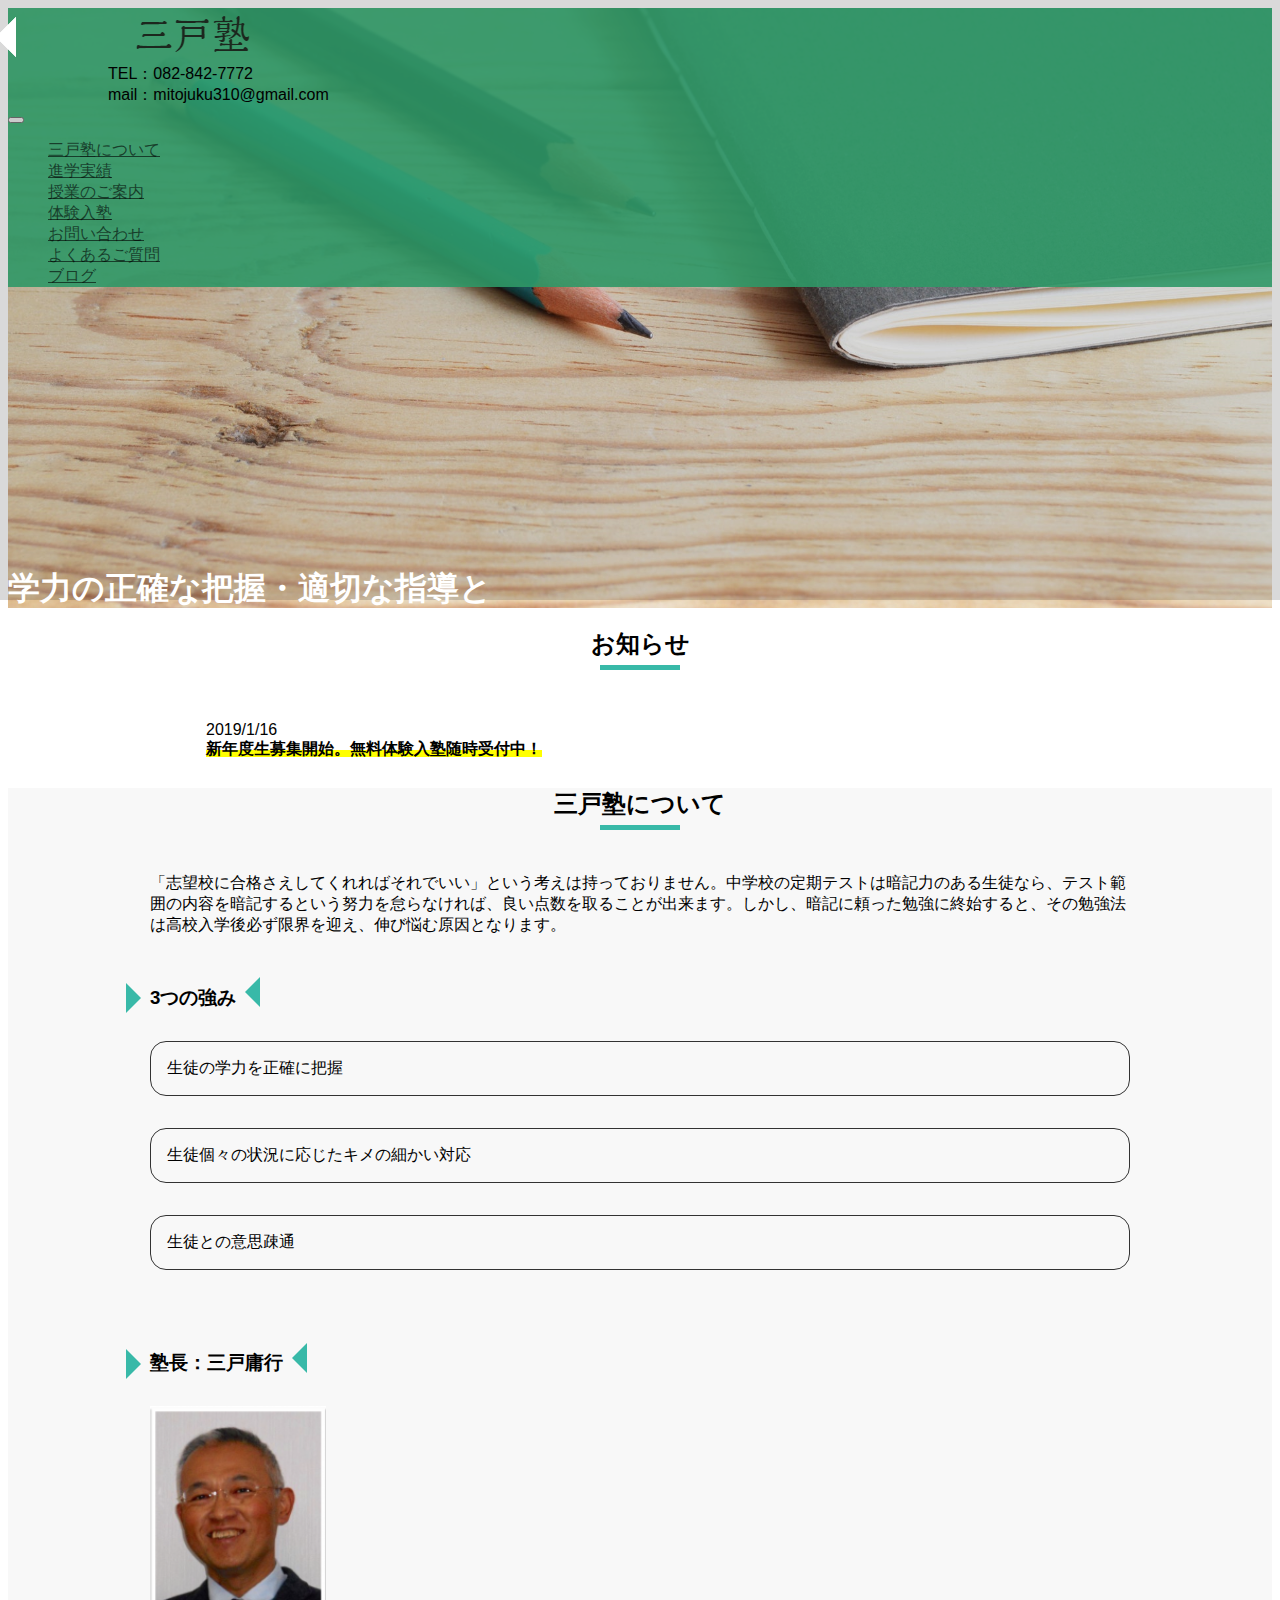
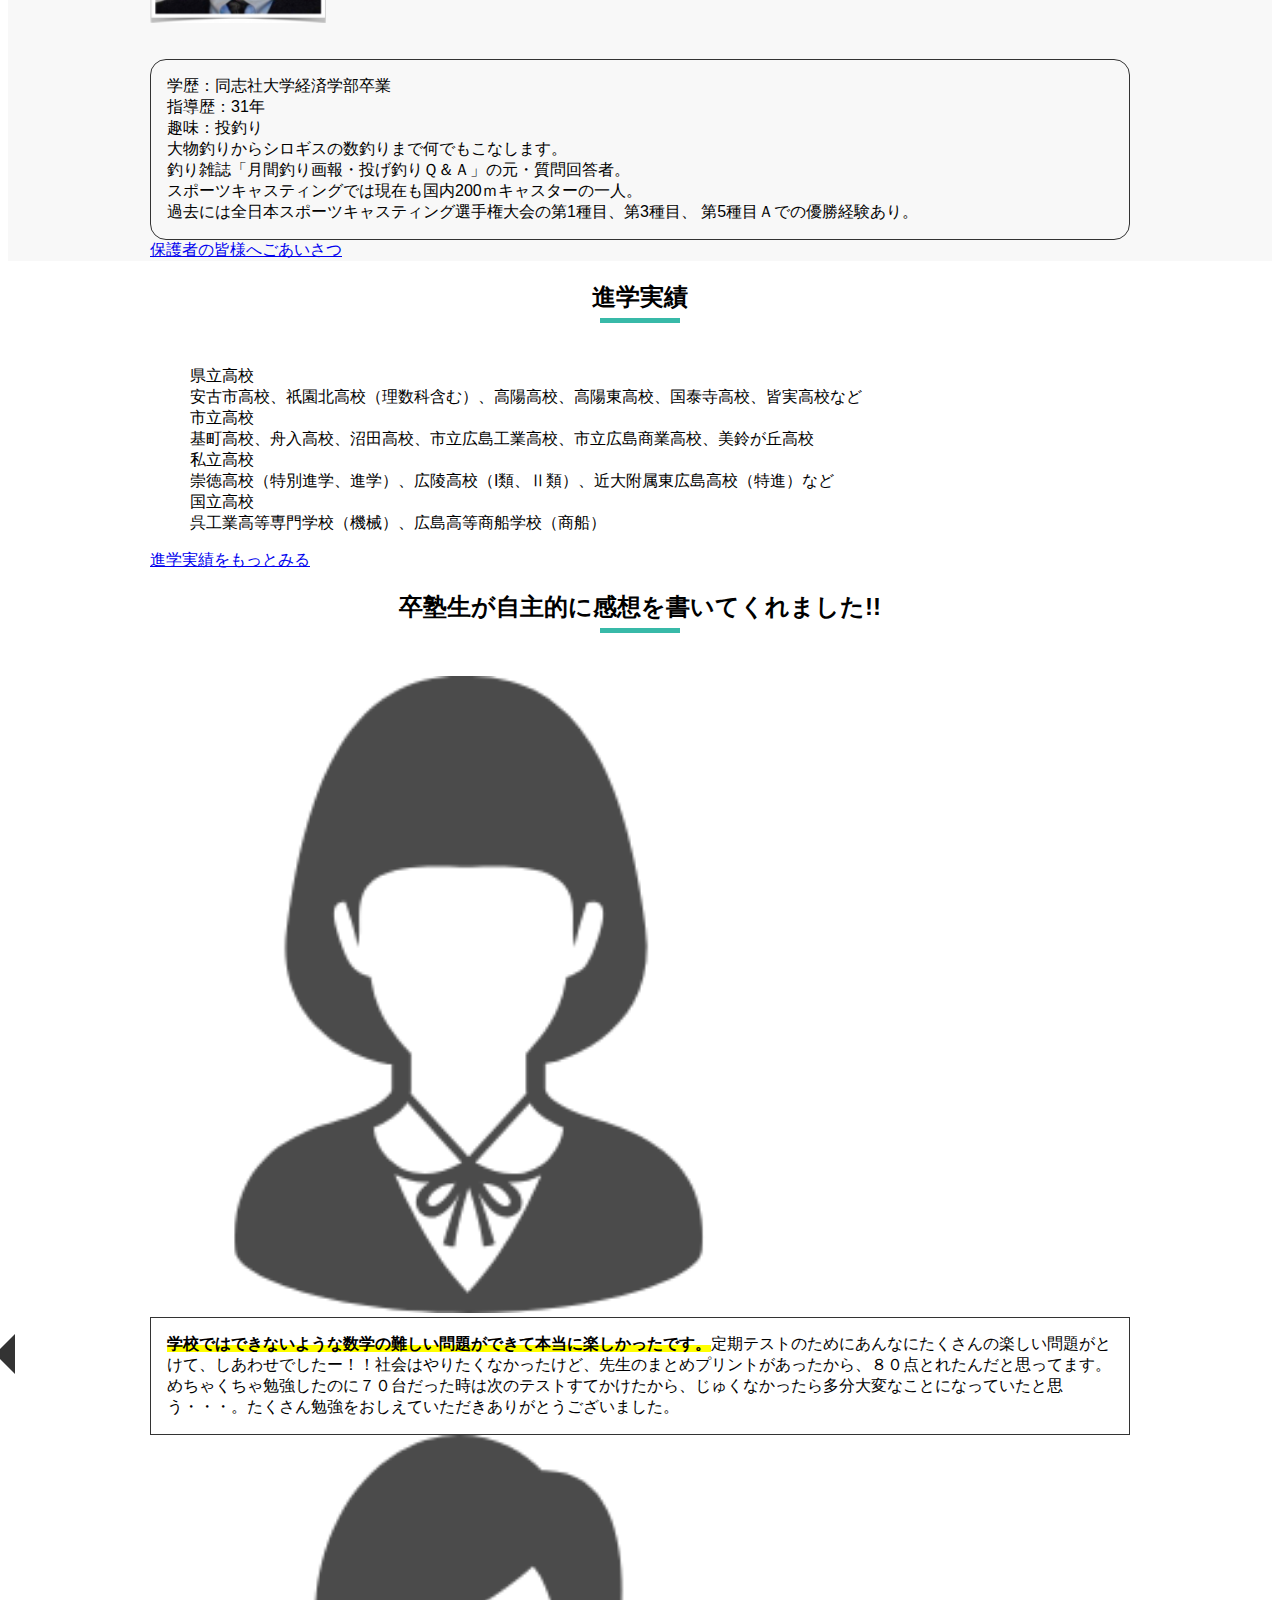
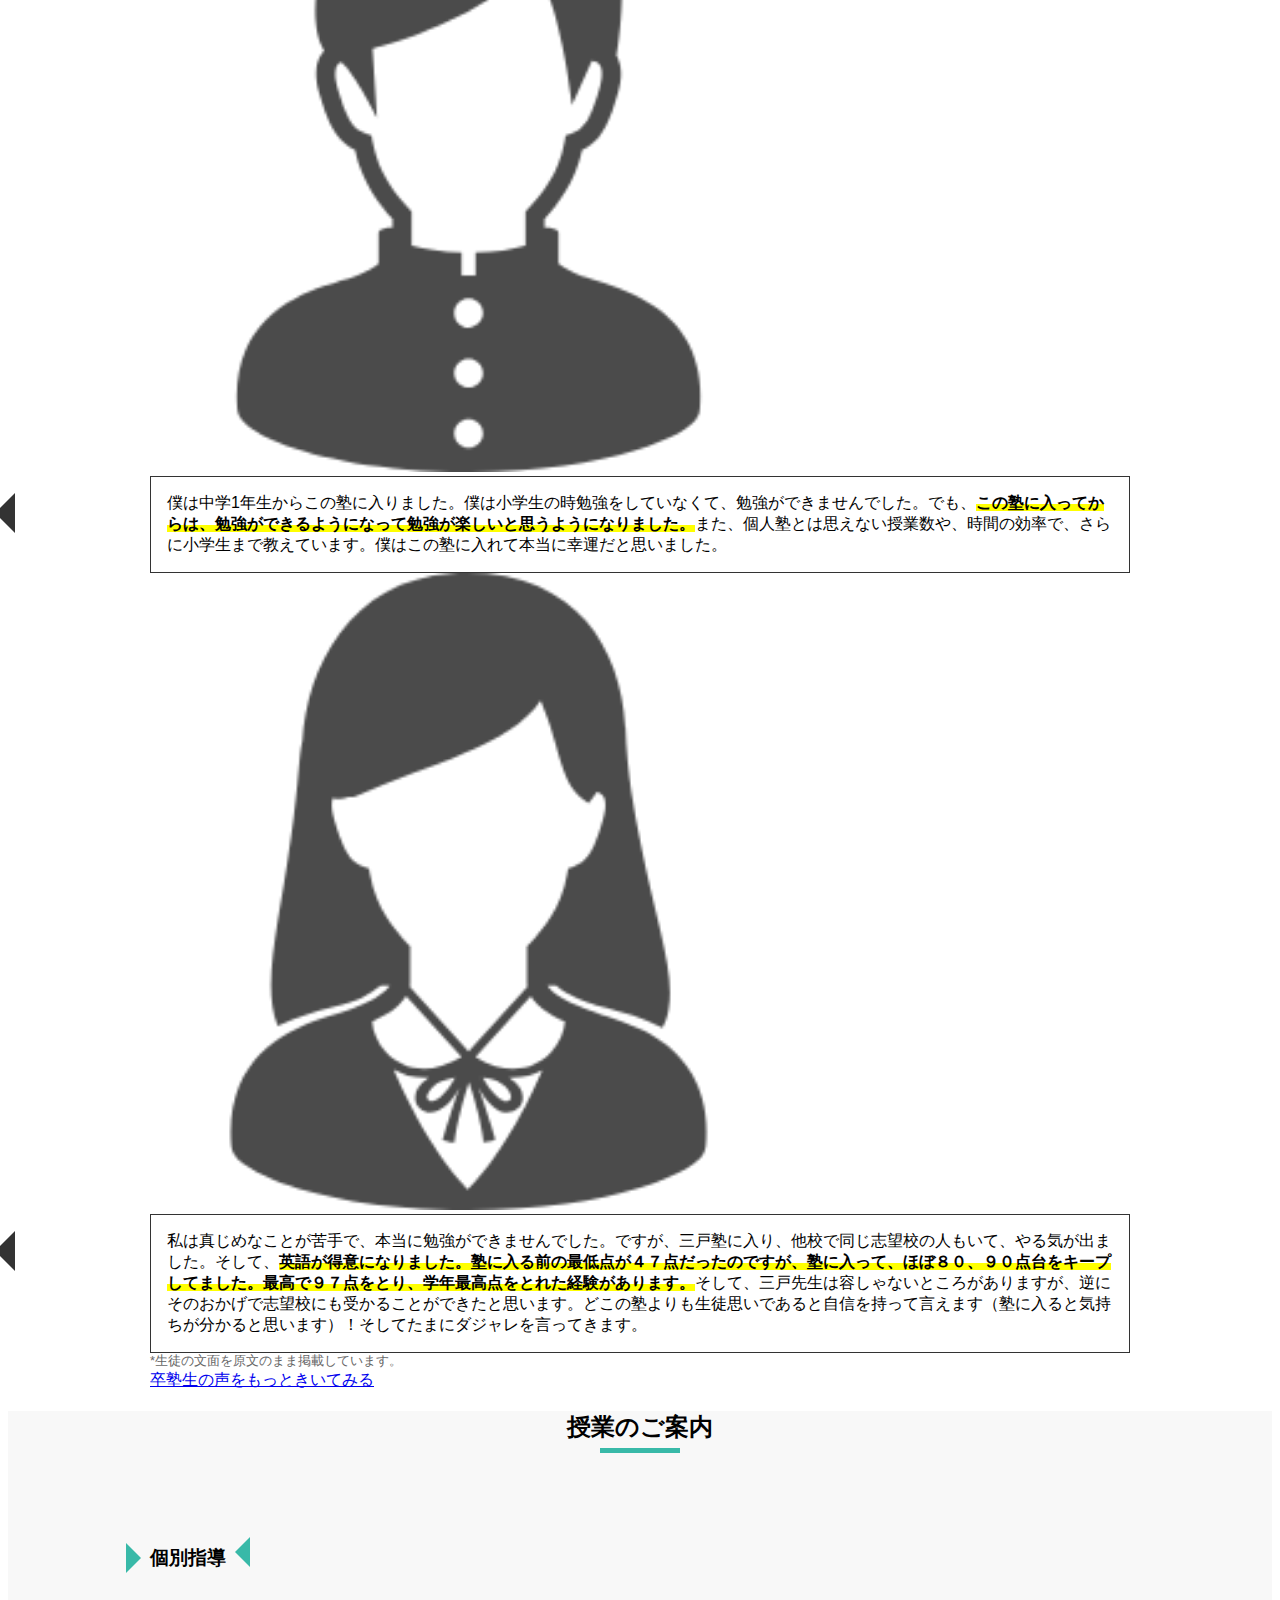
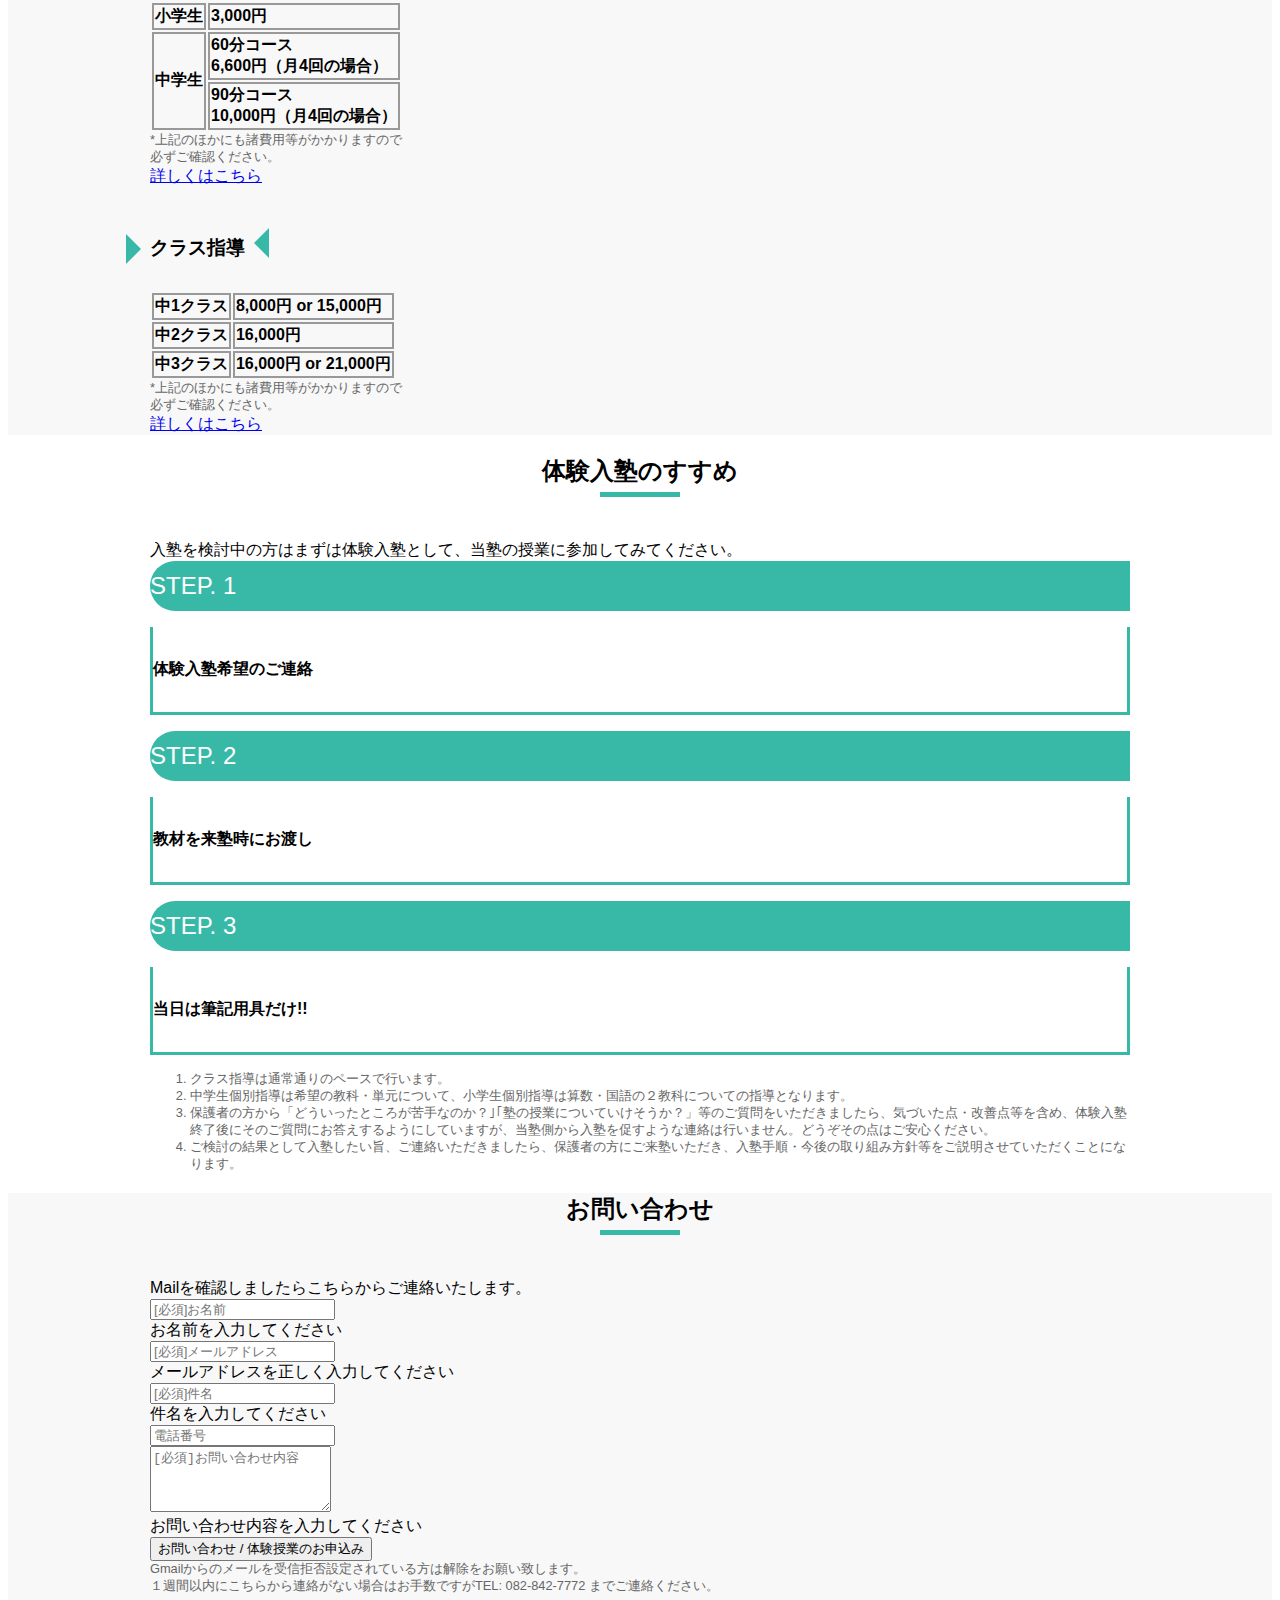
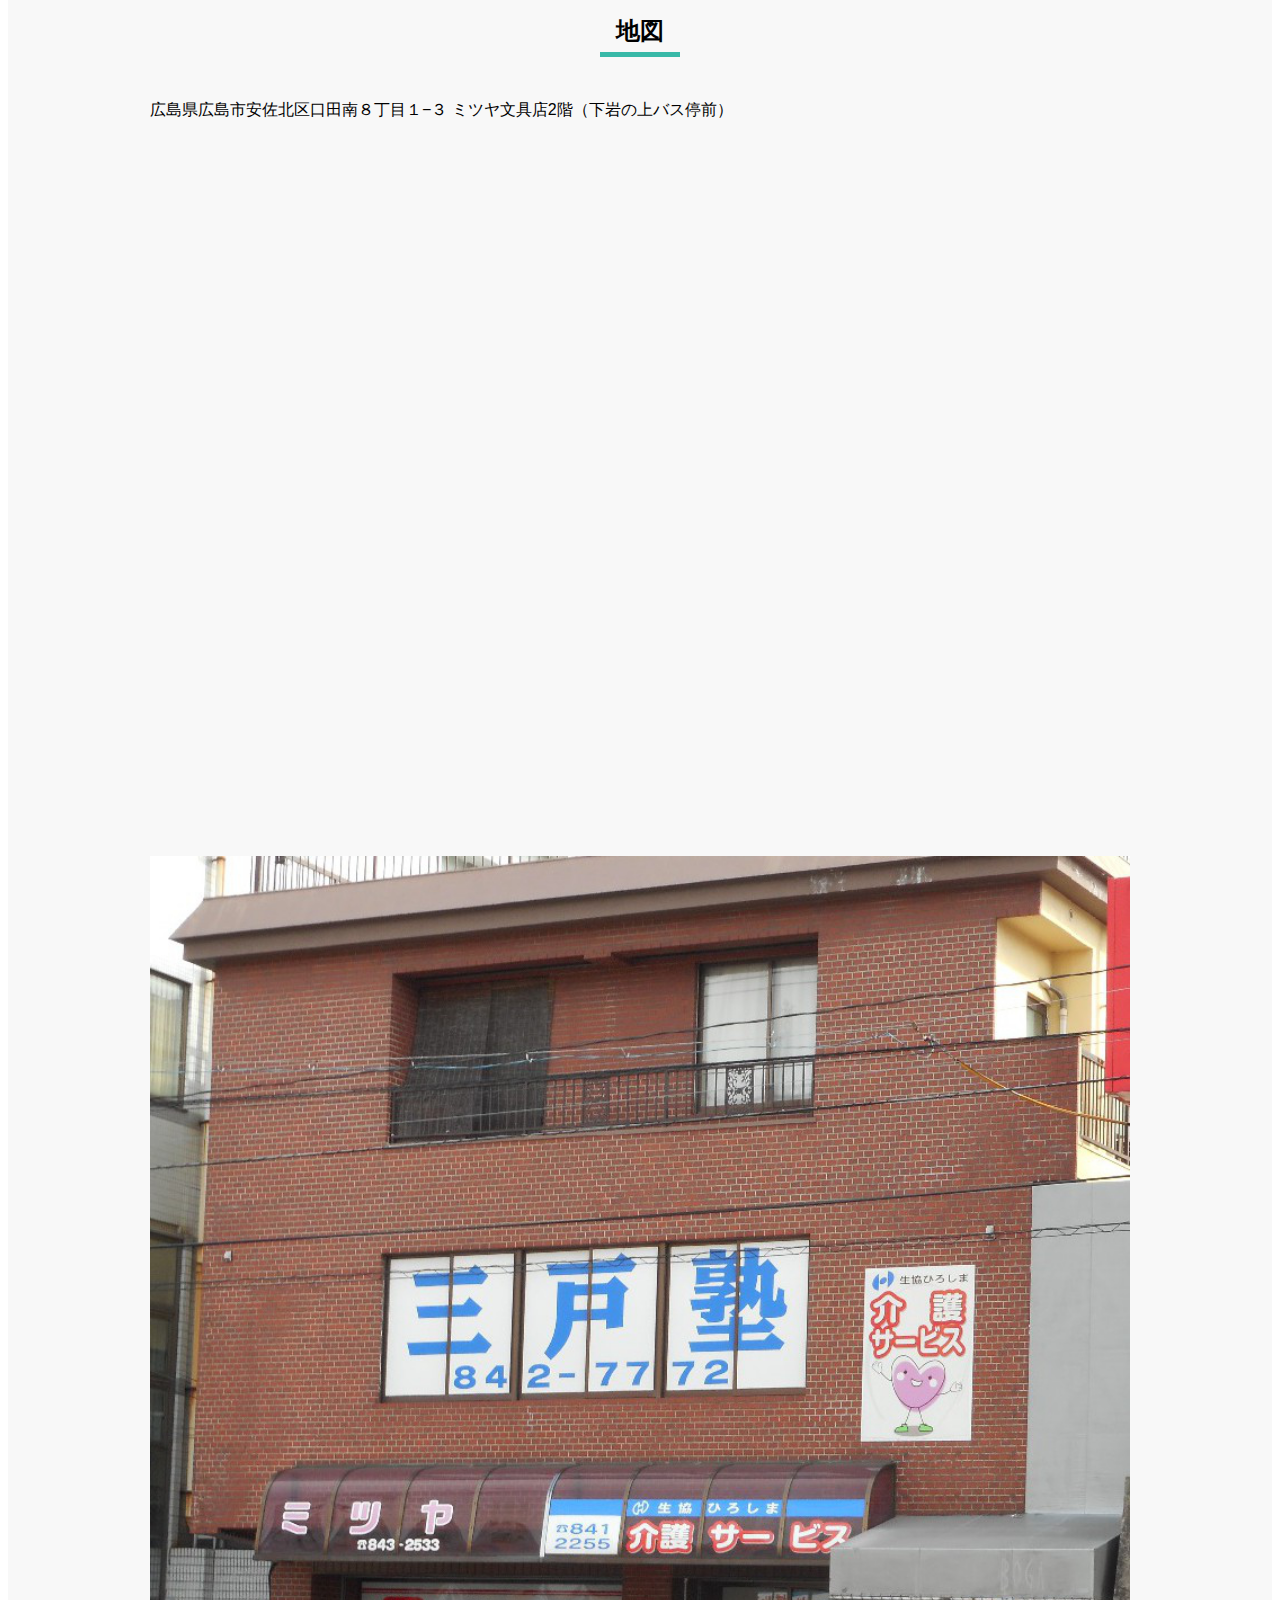
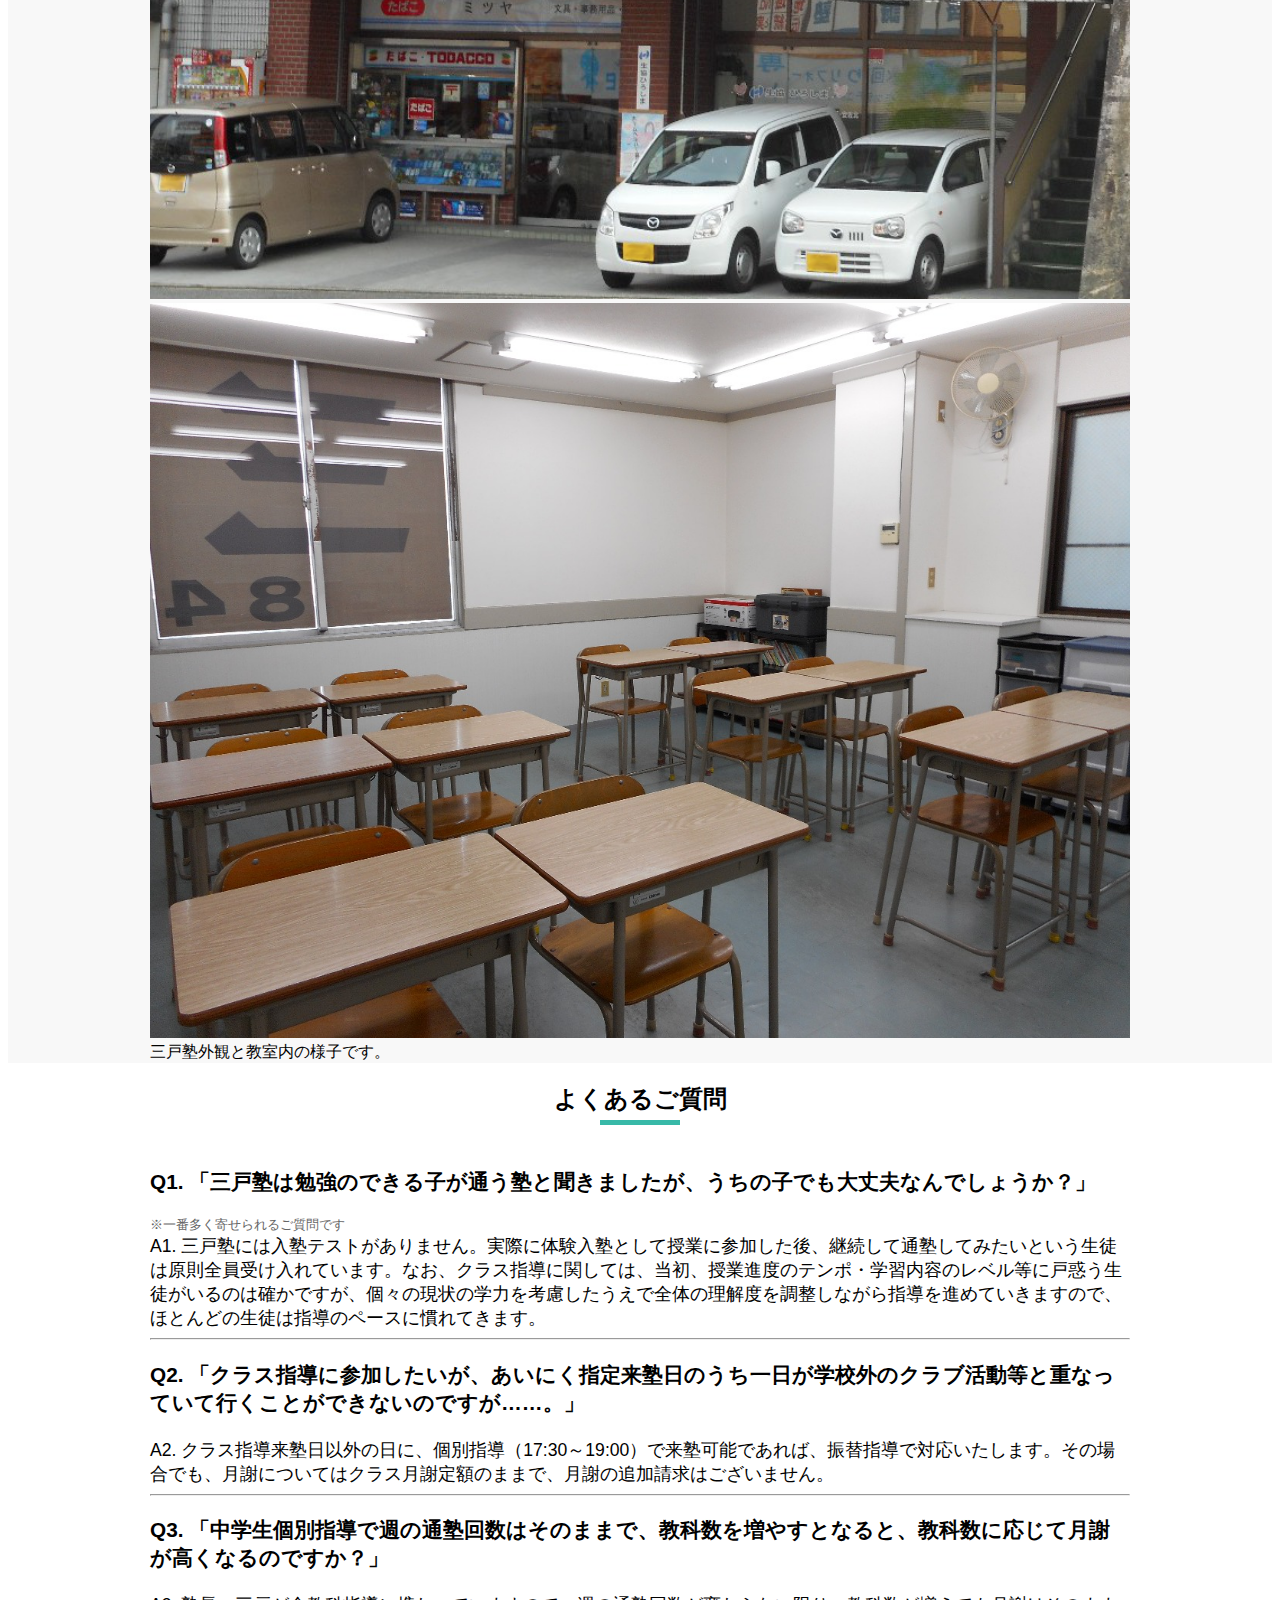
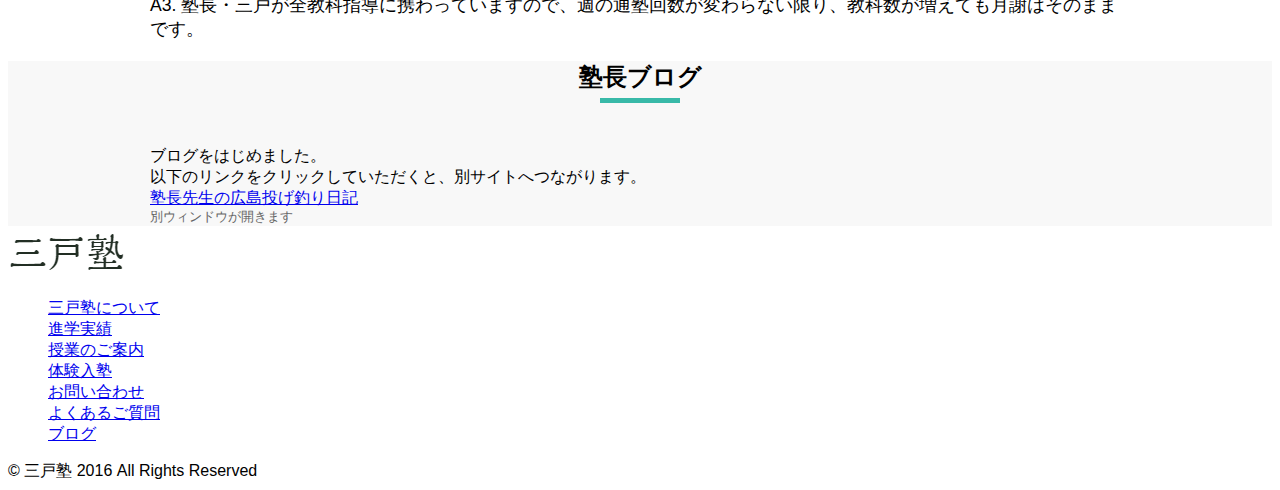
<file: index.html>
<!doctype html>
<html lang="ja">
<head>
    <!-- Required meta tags -->
    <meta charset="utf-8">
    <meta name="viewport" content="width=device-width, initial-scale=1, shrink-to-fit=no">

    <!-- IE -->
    <meta http-equiv="X-UA-Compatible" content="IE=edge">

    <!-- Bootstrap CSS -->
    <link rel="stylesheet" href="https://stackpath.bootstrapcdn.com/bootstrap/4.2.1/css/bootstrap.min.css" integrity="sha384-GJzZqFGwb1QTTN6wy59ffF1BuGJpLSa9DkKMp0DgiMDm4iYMj70gZWKYbI706tWS" crossorigin="anonymous">

    <!-- Reset CSS -->
    <link rel="stylesheet" href="css/ress.css">

    <!-- Custom CSS -->
    <!-- CSS を変更した際にはバージョン情報を更新する※クッキー対策 -->
    <link rel="stylesheet" href="css/style.css?v=1.11">

    <!-- Font Awesome -->
    <link rel="stylesheet" href="https://use.fontawesome.com/releases/v5.7.1/css/all.css" integrity="sha384-fnmOCqbTlWIlj8LyTjo7mOUStjsKC4pOpQbqyi7RrhN7udi9RwhKkMHpvLbHG9Sr" crossorigin="anonymous">

    <!-- formrun -->
    <script src="https://sdk.form.run/js/v2/formrun.js"></script>

    <!-- OGP -->
    <!--<meta property="og:url" content="ページのURL" />
    <meta property="og:title" content="ページのタイトル" />
    <meta property="og:type" content="ページのタイプ">
    <meta property="og:description" content="記事の抜粋" />
    <meta property="og:image" content="画像のURL" />
    <meta name="twitter:card" content="カード種類" />
    <meta name="twitter:site" content="@Twitterユーザー名" />
    <meta property="og:site_name" content="サイト名" />
    <meta property="og:locale" content="ja_JP" />
    <meta property="fb:app_id" content="appIDを入力">-->

    <!-- google tracking code -->
    <!-- Global site tag (gtag.js) - Google Analytics -->
    <script async src="https://www.googletagmanager.com/gtag/js?id=UA-134602394-1"></script>
    <script>
        window.dataLayer = window.dataLayer || [];
        function gtag(){dataLayer.push(arguments);}
        gtag('js', new Date());

        gtag('config', 'UA-134602394-1');
    </script>



    <title>三戸塾</title>
</head>
<body data-spy="scroll" data-target="#navbar-responsive">

<!-- Start Header -->
<header>

    <!-- bg-overlay -->
    <div class="bg-overlay"></div>

    <!-- Navigation -->
    <nav class="header-nav navbar navbar-expand-md navbar-light bg-light fixed-top p-0">

        <!-- header-info -->
        <div class="header-info mt-2">
            <a href="#" class="backToTop"><img src="img/logo2.png" alt="三戸塾" width="120" height="52"></a>
            <p class="mb-0 ml-5 d-inline-block align-middle font-weight-bold">TEL：082-842-7772<br>mail：mitojuku310@gmail.com</p>
        </div>
        <!-- nav toggler -->
        <button class="navbar-toggler ml-auto my-3" type="button" data-toggle="collapse" data-target="#navbar-responsive">
            <span class="navbar-toggler-icon"></span>
        </button>

        <!-- nav list -->
        <div id="navbar-responsive" class="nav-list collapse navbar-collapse">
            <ul class="navbar-nav mx-auto">
                <li class="nav-item"><a href="#about" class="nav-link font-weight-bold">三戸塾について</a></li>
                <li class="nav-item"><a href="#result" class="nav-link font-weight-bold">進学実績</a></li>
                <li class="nav-item"><a href="#lesson" class="nav-link font-weight-bold">授業のご案内</a></li>
                <li class="nav-item"><a href="#trial" class="nav-link font-weight-bold">体験入塾</a></li>
                <li class="nav-item"><a href="#contact" class="nav-link font-weight-bold">お問い合わせ</a></li>
                <li class="nav-item"><a href="#faq" class="nav-link font-weight-bold">よくあるご質問</a></li>
                <li class="nav-item"><a href="#blog" class="nav-link font-weight-bold">ブログ</a></li>
            </ul>
        </div> <!-- /nav list -->

    </nav> <!-- /Navigation -->

    <!-- キャッチコピー -->
    <h1 class="text-center font-weight-bold mx-auto">学力の正確な把握・適切な指導と<br>塾長自身による全教科指導へのこだわり</h1>
</header>
<!-- /Header -->


<!-- Start News -->
<section class="news" id="news">
    <div class="inner py-5">

        <!-- news section title -->
        <h2 class="section-title"><i class="far fa-file custom-color mr-1"></i>お知らせ</h2>

        <!-- news list -->
        <ul class="list-group font-weight-bold">

            <!-- お知らせの追加の仕方
            liタグを最後までまるごとコピペしてspanタグの前に日付、後に内容をかく -->
            <li class="list-group-item">
                2019/1/16
                <span class="ml-3"></span><br class="d-md-none">
                <span class="marker-yellow">新年度生募集開始。無料体験入塾随時受付中！</span>
            </li>
            <!-- ここはダミー。こんな感じで追加していく。
            <li class="list-group-item">
                2019/1/16
                <span class="ml-3"></span><br class="d-md-none">
                新年度生募集開始。無料体験入塾随時受付中！
            </li>
            -->
            <!-- お知らせをスクロール表示したい時はcss/style.cssを開き「news-scroll」参照 -->
        </ul>

    </div>
</section>
<!-- /News  -->

<!-- Start About  -->
<section class="about" id="about">
    <div class="inner py-5">

        <!-- about section title -->
        <h2 class="section-title"><i class="fas fa-pencil-alt custom-color mr-1"></i>三戸塾について</h2>

        <!-- about message -->
        <p class="about-message font-weight-bold"><i class="fas fa-quote-left custom-color"></i>「志望校に合格さえしてくれればそれでいい」という考えは持っておりません。中学校の定期テストは暗記力のある生徒なら、テスト範囲の内容を暗記するという努力を怠らなければ、良い点数を取ることが出来ます。しかし、暗記に頼った勉強に終始すると、その勉強法は高校入学後必ず限界を迎え、伸び悩む原因となります。<i class="fas fa-quote-right custom-color"></i></p>

        <!-- advantages -->
        <div class="advantages">

            <div class="text-center">
                <h3 class="section-subtitle">3つの強み</h3>
            </div>
            <div class="container-fluid">
                <div class="row justify-content-around font-weight-bold text-center">
                    <div class="advantage item-outline item-padding col-sm-8 col-lg-3">
                        <i class="far fa-lightbulb custom-color mb-3"></i>
                        <p>生徒の学力を正確に把握</p>
                    </div>
                    <div class="advantage item-outline item-padding col-sm-8 col-lg-3">
                        <i class="far fa-lightbulb custom-color mb-3"></i>
                        <p>生徒個々の状況に応じたキメの細かい対応</p>
                    </div>
                    <div class="advantage item-outline item-padding col-sm-8 col-lg-3">
                        <i class="far fa-lightbulb custom-color mb-3"></i>
                        <p>生徒との意思疎通</p>
                    </div>
                </div>
            </div>

        </div> <!-- /advantages -->

        <!-- profile -->
        <div class="profile text-center">

            <div class="text-center">
                <h3 class="section-subtitle">塾長：三戸庸行</h3>
            </div>
            <div class="container-fluid">
                <div class="profile-content row justify-content-around">
                    <img src="img/T_mito.png" alt="" width="176" height="217">
                    <div class="item-outline item-padding col-12 col-md-8">
                        <p class="text-left">
                            学歴：同志社大学経済学部卒業<br>
                            指導歴：31年<br>
                            趣味：投釣り<br>
                            大物釣りからシロギスの数釣りまで何でもこなします。<br>
                            釣り雑誌「月間釣り画報・投げ釣りＱ＆Ａ」の元・質問回答者。<br>
                            スポーツキャスティングでは現在も国内200ｍキャスターの一人。<br>
                            過去には全日本スポーツキャスティング選手権大会の第1種目、第3種目、
                            第5種目Ａでの優勝経験あり。
                        </p>
                    </div>
                </div>
            </div>

            <!-- btn profile -->
            <a href="./about.html" class="btn btn-success mt-5" id="btn-about">保護者の皆様へごあいさつ</a>

        </div> <!-- /profile -->

    </div>
</section>
<!-- /About -->

<!-- Start Result -->
<section class="result" id="result">
    <div class="inner py-5">

        <!-- result section title -->
        <h2 class="section-title"><i class="fas fa-book custom-color mr-1"></i>進学実績</h2>

        <!-- result list -->
        <ul class="list-group font-weight-bold">
            <li class="list-group-item">
                <p class="text-center mb-2"><i class="fas fa-school mr-1 custom-color"></i>県立高校</p>
                <p>安古市高校、祇園北高校（理数科含む）、高陽高校、高陽東高校、国泰寺高校、皆実高校など</p>
            </li>
            <li class="list-group-item">
                <p class="text-center mb-2"><i class="fas fa-school mr-1 custom-color"></i>市立高校</p>
                <p>基町高校、舟入高校、沼田高校、市立広島工業高校、市立広島商業高校、美鈴が丘高校</p>
            </li>
            <li class="list-group-item">
                <p class="text-center mb-2"><i class="fas fa-school mr-1 custom-color"></i>私立高校</p>
                <p>崇徳高校（特別進学、進学）、広陵高校（I類、Ⅱ類）、近大附属東広島高校（特進）など</p>
            </li>
            <li class="list-group-item">
                <p class="text-center mb-2"><i class="fas fa-school mr-1 custom-color"></i>国立高校</p>
                <p>呉工業高等専門学校（機械）、広島高等商船学校（商船）</p>
            </li>
        </ul>
        <!-- /result list -->

        <!-- btn result -->
        <div class="text-center">
            <a href="./result.html" class="btn btn-success mt-5" id="btn-result">進学実績をもっとみる</a>
        </div>

        <!-- parent-voices -->
        <div class="parent-voices mt-5">

            <!-- 保護者の声を表示したいとき -->
            <!-- １．ここのコメントアウトを解除 -->
            <!-- <h2 class="section-title"><i class="far fa-comments custom-color mr-1"></i>保護者の声</h2> -->

            <!-- parent-voice container -->
            <div class="container-fluid">

                <!-- ２．ここのコメントアウトを解除 -->
                <!-- <div class="row mt-4 justify-content-center text-center">
                    <div class="parent-voice col-12 col-lg-10 mb-4 item-padding">
                        <i class="parent-voice-pin fas fa-map-pin fa-2x mb-3"></i>
                        <p>これはダミーテキストこれはダミーテキストこれはダミーテキストこれはダミーテキストこれはダミーテキストこれはダミーテキストこれはダミーテキストこれはダミーテキストこれはダミーテキストこれはダミーテキストこれはダミーテキストこれはダミーテキストこれはダミーテキストこれはダミーテキストこれはダミーテキストこれはダミーテキスト</p>
                    </div>
                    <div class="parent-voice col-12 col-lg-10 mb-4 item-padding">
                        <i class="parent-voice-pin fas fa-map-pin fa-2x mb-3"></i>
                        <p>Lorem ipsum dolor sit, amet consectetur adipisicing elit. Quaerat dolorem alias minus dolorum ea dolore ut repellendus ab provident nobis et, illum in neque ipsa sapiente ducimus commodi reprehenderit. Facilis!</p>
                    </div>
                    <div class="parent-voice col-12 col-lg-10 mb-4 item-padding">
                        <i class="parent-voice-pin fas fa-map-pin fa-2x mb-3"></i>
                        <p>Lorem ipsum dolor sit, amet consectetur adipisicing elit. Quaerat dolorem alias minus dolorum ea dolore ut repellendus ab provident nobis et, illum in neque ipsa sapiente ducimus commodi reprehenderit. Facilis!</p>
                    </div>
                </div> -->

            </div> <!-- /parent-voice container -->

            <!-- btn result -->
            <!-- ３．ここのコメントアウトを解除 -->
            <!-- <div class="text-center">
                <a href="./result.html" class="btn btn-success mt-5">保護者の声をもっときいてみる</a>
            </div> -->

        </div> <!-- /parent-voices -->

        <!-- voices -->
        <div class="voices mt-5">

            <h2 class="section-title"><i class="far fa-edit custom-color mr-1"></i>卒塾生が自主的に感想を書いてくれました!!</h2>

            <!-- voice container -->
            <div class="container-fluid">
                <div class="row mt-4 text-center">
                    <div class="col-4"><img class="img-student" src="img/student1.png" alt="生徒の声"></div>
                    <div class="col-md-8">
                        <p class="voice balloon item-padding text-left">
                            <span class="marker-yellow">学校ではできないような数学の難しい問題ができて本当に楽しかったです。</span>定期テストのためにあんなにたくさんの楽しい問題がとけて、しあわせでしたー！！社会はやりたくなかったけど、先生のまとめプリントがあったから、８０点とれたんだと思ってます。めちゃくちゃ勉強したのに７０台だった時は次のテストすてかけたから、じゅくなかったら多分大変なことになっていたと思う・・・。たくさん勉強をおしえていただきありがとうございました。
                        </p>
                    </div>
                </div>
                <div class="row mt-4 text-center">
                    <div class="col-4"><img class="img-student" src="img/student2.png" alt="生徒の声"></div>
                    <div class="col-md-8">
                        <p class="voice balloon item-padding text-left">
                            僕は中学1年生からこの塾に入りました。僕は小学生の時勉強をしていなくて、勉強ができませんでした。でも、<span class="marker-yellow">この塾に入ってからは、勉強ができるようになって勉強が楽しいと思うようになりました。</span>また、個人塾とは思えない授業数や、時間の効率で、さらに小学生まで教えています。僕はこの塾に入れて本当に幸運だと思いました。
                        </p>
                    </div>
                </div>
                <div class="row mt-4 text-center">
                    <div class="col-4"><img class="img-student" src="img/student3.png" alt="生徒の声"></div>
                    <div class="col-md-8">
                        <p class="voice balloon item-padding text-left">
                            私は真じめなことが苦手で、本当に勉強ができませんでした。ですが、三戸塾に入り、他校で同じ志望校の人もいて、やる気が出ました。そして、<span class="marker-yellow">英語が得意になりました。塾に入る前の最低点が４７点だったのですが、塾に入って、ほぼ８０、９０点台をキープしてました。最高で９７点をとり、学年最高点をとれた経験があります。</span>そして、三戸先生は容しゃないところがありますが、逆にそのおかげで志望校にも受かることができたと思います。どこの塾よりも生徒思いであると自信を持って言えます（塾に入ると気持ちが分かると思います）！そしてたまにダジャレを言ってきます。
                        </p>
                    </div>
                </div>

                <div class="text-right mt-2">
                    <p class="voice-note note text-left d-inline-block">*生徒の文面を原文のまま掲載しています。 </p>
                </div>
            </div> <!-- /voice container -->

            <!-- btn result -->
            <div class="text-center">
                <a href="./result.html" class="btn btn-success mt-5">卒塾生の声をもっときいてみる</a>
            </div>

        </div> <!-- /voices -->

    </div>
</section>
<!-- /Result -->

<!-- Start Lesson -->
<section class="lesson" id="lesson">
    <div class="inner py-5">

        <!-- about section title -->
        <h2 class="section-title"><i class="fab fa-telegram custom-color mr-1"></i>授業のご案内</h2>

        <!-- courses -->
        <div class="courses">

            <div class="text-center">
                <h3 class="section-subtitle">個別指導</h3>
            </div>
            <!-- indivisual lesson -->
            <table class="indivisual-lesson table table-bordered text-center align-middle">
                <tbody>
                    <tr>
                        <th scope="col">小学生</th>
                        <td>3,000円</td>
                    </tr>
                </tbody>
                <tbody>
                    <tr>
                        <th scope="row" rowspan="2">中学生</th>
                        <td>60分コース<br>
                            6,600円（月4回の場合）</td>
                    </tr>
                    <tr>
                        <td>90分コース<br>
                            10,000円（月4回の場合）</td>
                    </tr>
                </tbody>
            </table> <!-- /indivisual lesson -->
            <div class="text-right">
                <p class="lesson-note note text-left d-inline-block">*上記のほかにも諸費用等がかかりますので<br>必ずご確認ください。</p>
            </div>

            <!-- btn indivisual lesson -->
            <div class="text-center mb-3">
                <a href="./lesson.html" class="btn btn-success mt-1" id="btn-lesson">詳しくはこちら</a>
            </div>

            <!-- group-lesson -->
            <div class="text-center">
                <h3 class="section-subtitle">クラス指導</h3>
            </div>
            <table class="group-lesson table table-bordered text-center align-middle">
                <tbody>
                    <tr>
                        <td>中1クラス</td>
                        <td>8,000円 or 15,000円</td>
                    </tr>
                    <tr>
                        <td>中2クラス</td>
                        <td>16,000円</td>
                    </tr>
                    <tr>
                        <td>中3クラス</td>
                        <td>16,000円 or 21,000円</td>
                    </tr>
                </tbody>
            </table> <!-- /group lesson -->
            <div class="text-right">
                <p class="lesson-note note text-left d-inline-block">*上記のほかにも諸費用等がかかりますので<br>必ずご確認ください。</p>
            </div>

            <!-- btn group lesson -->
            <div class="text-center">
                <a href="./lesson.html#group" class="btn btn-success mt-1">詳しくはこちら</a>
            </div>

        </div> <!-- /courses -->

    </div>
</section>
<!-- /Lesson -->

<!-- Start Trial -->
<section class="trial" id="trial">
    <div class="inner py-5">

        <!-- trial section title -->
        <h2 class="section-title"><i class="fas fa-user-friends custom-color mr-1"></i>体験入塾のすすめ</h2>
        <p class="text-center ">入塾を検討中の方はまずは体験入塾として、当塾の授業に参加してみてください。</p>

        <!-- trial container -->
        <div class="container-fluid mt-4">
            <div class="row justify-content-around">
                <div class="col-md-4 mb-3">
                    <div class="trial-text-decoration text-center mb-3"><p><i class="fas fa-running mr-1"></i>STEP. 1</p></div>
                    <h3 class="text-center font-weight-bold">体験入塾希望のご連絡</h3>
                </div>
                <div class="col-md-4 mb-3">
                    <div class="trial-text-decoration text-center mb-3"><p><i class="fas fa-running mr-1"></i>STEP. 2</p></div>
                    <h3 class="text-center font-weight-bold">教材を来塾時にお渡し</h3>
                </div>
                <div class="col-md-4 mb-3">
                    <div class="trial-text-decoration text-center mb-3"><p><i class="fas fa-running mr-1"></i>STEP. 3</p></div>
                    <h3 class="text-center font-weight-bold">当日は筆記用具だけ!!</h3>
                </div>
            </div>
        </div> <!-- /trial container -->

        <!-- trial note -->
        <div class="trial-note note">
            <ol>
                <li>クラス指導は通常通りのペースで行います。</li>
                <li>中学生個別指導は希望の教科・単元について、小学生個別指導は算数・国語の２教科についての指導となります。</li>
                <li>保護者の方から「どういったところが苦手なのか？｣｢塾の授業についていけそうか？」等のご質問をいただきましたら、気づいた点・改善点等を含め、体験入塾終了後にそのご質問にお答えするようにしていますが、当塾側から入塾を促すような連絡は行いません。どうぞその点はご安心ください。</li>
                <li>ご検討の結果として入塾したい旨、ご連絡いただきましたら、保護者の方にご来塾いただき、入塾手順・今後の取り組み方針等をご説明させていただくことになります。</li>
            </ol>
        </div>

    </div>
</section>
<!-- /Trial -->

<!-- Start Contact -->
<section class="contact" id="contact">
    <div class="inner py-5">

        <!-- contact section title -->
        <div class="text-center">
            <h2 class="section-title"><i class="far fa-envelope custom-color mr-1"></i>お問い合わせ</h2>
            <p>Mailを確認しましたらこちらからご連絡いたします。</p>
        </div>

        <!-- contact container -->
        <div class="container-fluid">

            <!-- contact form -->
            <div class="row mt-5">
                <div class="col-lg-12">
                    <div class="form-mitojuku">
                        <form class="formrun" action="https://form.run/api/v1/r/p3ld2e4sjxkmcy7dl4wol5yl" method="post">
                            <div class="row">

                                <!-- name field -->
                                <div class="col-lg-6">
                                    <div class="form-group mt-2">
                                        <input name="name" id="name" type="text" class="form-control" placeholder="[必須]お名前" data-formrun-required>
                                        <div data-formrun-show-if-error="name">お名前を入力してください</div>
                                    </div>
                                </div>

                                <!-- email field -->
                                <div class="col-lg-6">
                                    <div class="form-group mt-2">
                                        <input name="email" id="email" type="email" class="form-control" placeholder="[必須]メールアドレス" data-formrun-type="email" data-formrun-required>
                                        <div data-formrun-show-if-error="email" class="text-muted">メールアドレスを正しく入力してください</div>
                                    </div>
                                </div>

                                <!-- subject field -->
                                <div class="col-lg-6">
                                    <div class="form-group mt-2">
                                        <input name="subject" id="subject" type="subject" class="form-control" placeholder="[必須]件名" data-formrun-type="subject" data-formrun-required>
                                        <div data-formrun-show-if-error="subject" class="text-muted">件名を入力してください</div>
                                    </div>
                                </div>

                                <!-- tel field -->
                                <div class="col-lg-6">
                                    <div class="form-group mt-2">
                                        <input name="tel" id="tel" type="tel" class="form-control" placeholder="電話番号" data-formrun-type="tel">
                                    </div>
                                </div>
                            </div>

                            <div class="row">

                                <!-- comment field -->
                                <div class="col-lg-12">
                                    <div class="form-group mt-2">
                                        <textarea name="comments" id="comments" rows="4" class="form-control" placeholder="[必須]お問い合わせ内容" data-formrun-required></textarea>
                                        <div data-formrun-show-if-error="comments" class="text-muted">お問い合わせ内容を入力してください</div>
                                    </div>
                                </div>
                            </div>
                            <div class="row">
                                <div class="col-lg-12 text-right">
                                    <button class="btn btn-success btn-submit" type="submit" data-formrun-error-text="未入力の項目があります" data-formrun-submitting-text="送信中...">お問い合わせ / 体験授業のお申込み</button>
                                </div>
                            </div>
                            <!-- ボット投稿をブロックするためのタグ -->
                            <div class="_formrun_gotcha">
                                <style media="screen">._formrun_gotcha {position:absolute!important;height:1px;width:1px;overflow:hidden;}</style>
                                <label for="_formrun_gotcha">If you are a human, ignore this field</label>
                                <input type="text" name="_formrun_gotcha" id="_formrun_gotcha" tabindex="-1">
                            </div>
                        </form>
                    </div>
                </div>
            </div> <!-- /contact form -->
            <div class="text-right mt-3">
                <p class="contact-note note text-left d-inline-block">
                    Gmailからのメールを受信拒否設定されている方は解除をお願い致します。<br>
                    １週間以内にこちらから連絡がない場合はお手数ですがTEL: 082-842-7772 までご連絡ください。
                </p>
            </div>

        </div> <!-- /contact container -->

        <!-- access section title -->
        <h2 class="section-title mt-5"><i class="fas fa-map-marker-alt custom-color mr-1"></i>地図</h2>
        <p>広島県広島市安佐北区口田南８丁目１−３ ミツヤ文具店2階（下岩の上バス停前）</p>

        <div class="iframe-wrap">
            <iframe src="https://www.google.com/maps/embed?pb=!1m18!1m12!1m3!1d3289.4376154189836!2d132.504379813903!3d34.46642118049522!2m3!1f0!2f0!3f0!3m2!1i1024!2i768!4f13.1!3m3!1m2!1s0x355a9c36a6fc0ce9%3A0x5d44ddfa0c271be6!2z44CSNzM5LTE3MzMg5bqD5bO255yM5bqD5bO25biC5a6J5L2Q5YyX5Yy65Y-j55Sw5Y2X77yY5LiB55uu77yR4oiS77yT!5e0!3m2!1sja!2sjp!4v1549548390181" width="600" height="450" frameborder="0" style="border:0" allowfullscreen></iframe>
        </div>

        <!-- access container -->
        <div class="container-fluid mt-4">
            <div class="row justify-content-center">
                <div class="col-6"><img src="img/DSCN0022_1_三戸塾外観.JPG" alt="三戸塾の写真"></div>
                <div class="col-6">
                    <img src="img/DSCN0019.JPG" alt="教室内の様子">
                    <p>三戸塾外観と教室内の様子です。</p>
                </div>
            </div>
        </div>
    </div>
</section>
<!-- /Contact -->

<!-- Start FAQ -->
<section class="faq" id="faq">
    <div class="inner py-5">

        <!-- faq section title -->
        <h2 class="section-title"><i class="far fa-question-circle custom-color"></i>よくあるご質問</h2>

        <!-- faqs -->
        <div class="faqs card">

            <div class="qa card-body">
                <div class="card-title">
                    <h3>Q1. 「三戸塾は勉強のできる子が通う塾と聞きましたが、うちの子でも大丈夫なんでしょうか？」</h3>
                    <p class="note qa-note text-right mr-4 mb-2">※一番多く寄せられるご質問です</p>
                </div>
                <p class="card-text">A1. 三戸塾には入塾テストがありません。実際に体験入塾として授業に参加した後、継続して通塾してみたいという生徒は原則全員受け入れています。なお、クラス指導に関しては、当初、授業進度のテンポ・学習内容のレベル等に戸惑う生徒がいるのは確かですが、個々の現状の学力を考慮したうえで全体の理解度を調整しながら指導を進めていきますので、ほとんどの生徒は指導のペースに慣れてきます。</p>
            </div>
            <hr>
            <div class="qa card-body">
                <h3 class="card-title">Q2. 「クラス指導に参加したいが、あいにく指定来塾日のうち一日が学校外のクラブ活動等と重なっていて行くことができないのですが……。」</h3>
                <p class="card-text">A2. クラス指導来塾日以外の日に、個別指導（17:30～19:00）で来塾可能であれば、振替指導で対応いたします。その場合でも、月謝についてはクラス月謝定額のままで、月謝の追加請求はございません。</p>
            </div>
            <hr>
            <div class="qa card-body mb-3">
                <h3 class="card-title">Q3. 「中学生個別指導で週の通塾回数はそのままで、教科数を増やすとなると、教科数に応じて月謝が高くなるのですか？」</h3>
                <p class="card-text">A3. 塾長・三戸が全教科指導に携わっていますので、週の通塾回数が変わらない限り、教科数が増えても月謝はそのままです。</p>
            </div>

        </div> <!-- faqs -->

    </div>
</section>
<!-- /FAQ -->

<!-- Start Blog -->
<section class="blog" id="blog">
    <div class="inner py-5">

        <!-- blog section title -->
        <h2 class="section-title"><i class="fas fa-blog custom-color mr-2"></i>塾長ブログ</h2>

        <p class="text-left text-sm-center">ブログをはじめました。<br>以下のリンクをクリックしていただくと、別サイトへつながります。</p>
        <!-- btn blog -->
        <div class="text-center">
            <a href="http://blog.livedoor.jp/mitojuku/" target="_blank" rel="noopener noreferrer" class="btn btn-success mt-5">塾長先生の広島投げ釣り日記</a>
            <p class="blog-note note">別ウィンドウが開きます</p>
        </div>
    </div>
</section>
<!-- /Blog -->

<!-- Start Footer -->
<footer class="py-3">

    <!-- footer container -->
    <div class="container-fluid">
        <div class="row justify-content-center">
            <div class="col-sm-4">
                <img class="backToTop" src="img/logo2.png" alt="三戸塾">
            </div>
            <div class="col-sm-4">
                <ul class="navbar-nav mx-auto">
                <li class="nav-item small"><a href="#news" class="nav-link font-weight-bold">三戸塾について</a></li>
                <li class="nav-item small"><a href="#result" class="nav-link font-weight-bold">進学実績</a></li>
                <li class="nav-item small"><a href="#lesson" class="nav-link font-weight-bold">授業のご案内</a></li>
                <li class="nav-item small"><a href="#trial" class="nav-link font-weight-bold">体験入塾</a></li>
                <li class="nav-item small"><a href="#contact" class="nav-link font-weight-bold">お問い合わせ</a></li>
                <li class="nav-item small"><a href="#faq" class="nav-link font-weight-bold">よくあるご質問</a></li>
                <li class="nav-item small"><a href="#blog" class="nav-link font-weight-bold">ブログ</a></li>
                </ul>
            </div>
        </div>
        <p class="small text-center">&copy; 三戸塾 2016 All Rights Reserved</p>
    </div>

</footer>
<!-- /Footer -->


    <!-- Optional JavaScript -->
    <!-- jQuery first, then Popper.js, then Bootstrap JS -->
    <script src="js/jquery-3.3.1.min.js"></script>
    <script src="https://cdnjs.cloudflare.com/ajax/libs/popper.js/1.14.6/umd/popper.min.js" integrity="sha384-wHAiFfRlMFy6i5SRaxvfOCifBUQy1xHdJ/yoi7FRNXMRBu5WHdZYu1hA6ZOblgut" crossorigin="anonymous"></script>
    <script src="https://stackpath.bootstrapcdn.com/bootstrap/4.2.1/js/bootstrap.min.js" integrity="sha384-B0UglyR+jN6CkvvICOB2joaf5I4l3gm9GU6Hc1og6Ls7i6U/mkkaduKaBhlAXv9k" crossorigin="anonymous"></script>

    <!-- custom js -->
    <script src="js/custom.js"></script>
    <script src="js/jquery.easing.min.js"></script>
</body>
</html>
</file>
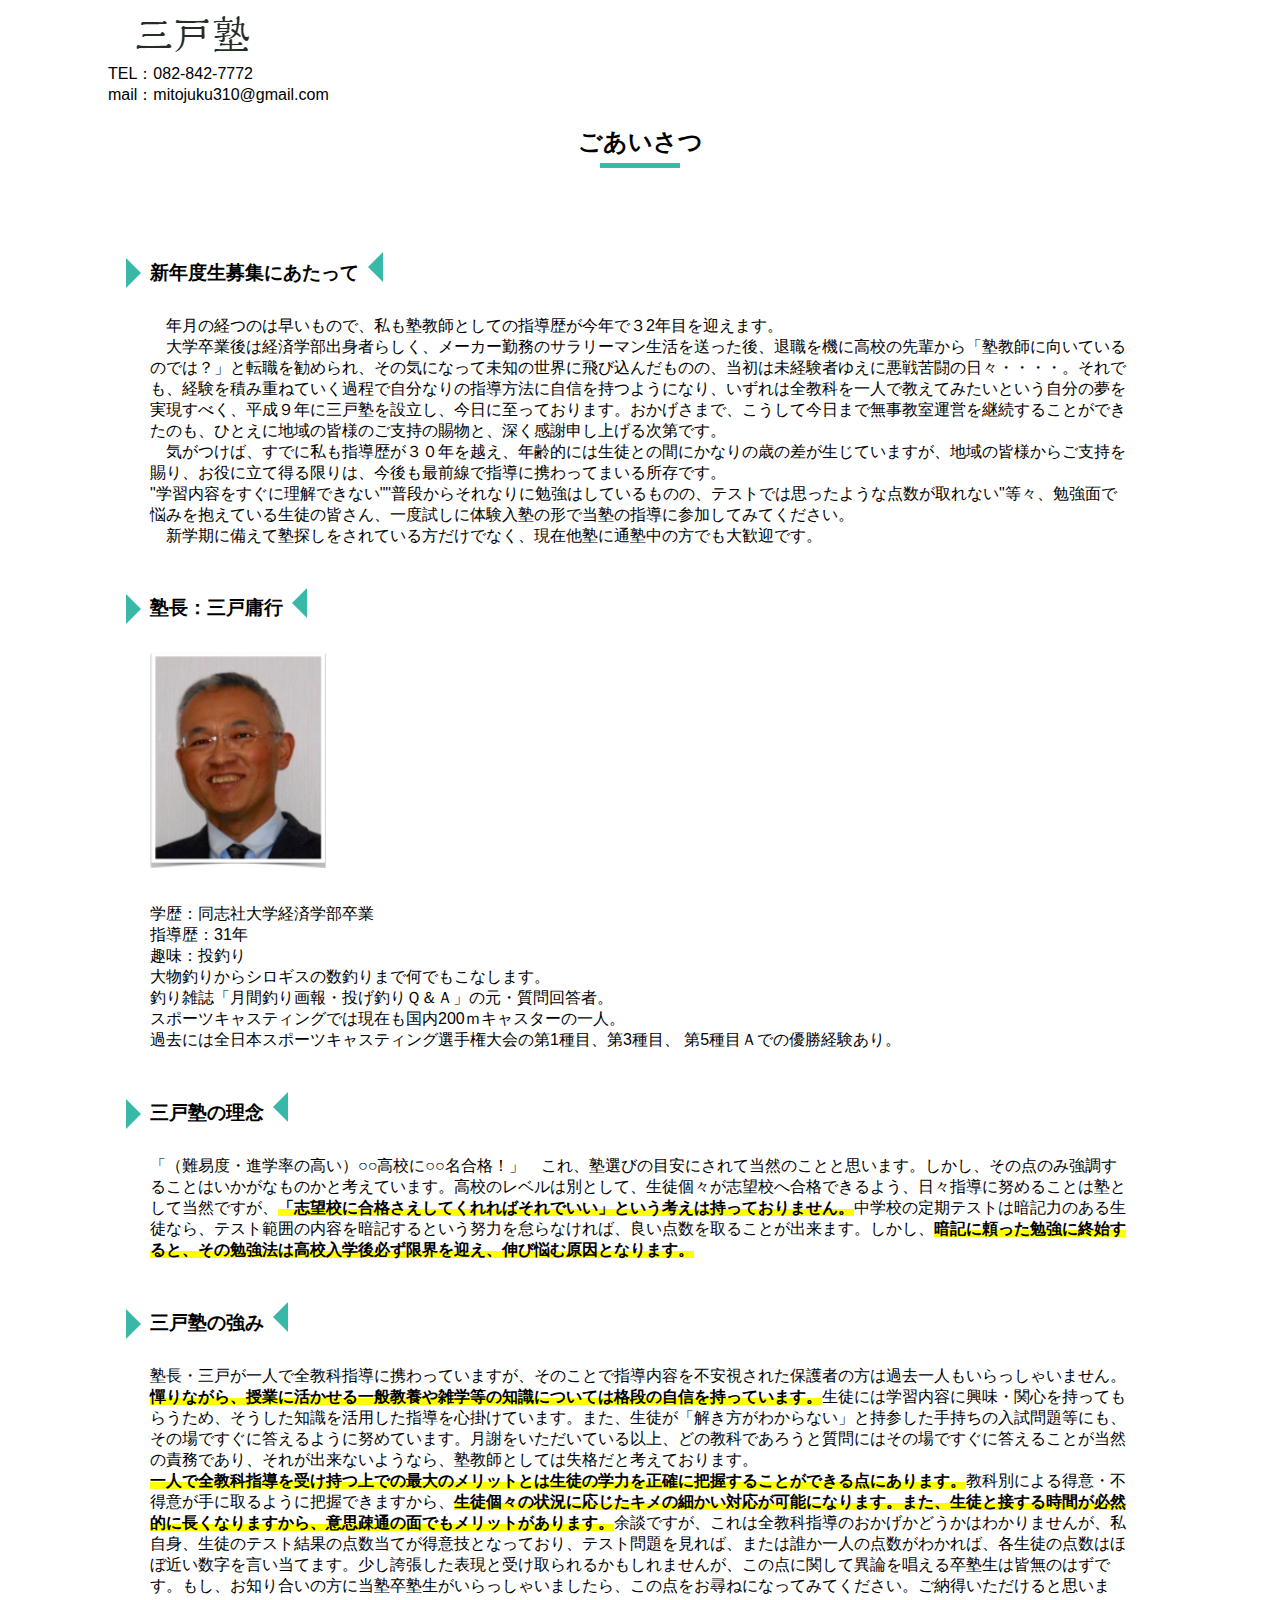
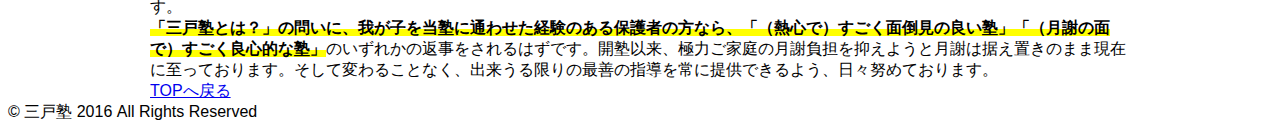
<file: about.html>
<!doctype html>
<html lang="ja">
<head>
    <!-- Required meta tags -->
    <meta charset="utf-8">
    <meta name="viewport" content="width=device-width, initial-scale=1, shrink-to-fit=no">

    <!-- IE -->
    <meta http-equiv="X-UA-Compatible" content="IE=edge">

    <!-- Bootstrap CSS -->
    <link rel="stylesheet" href="https://stackpath.bootstrapcdn.com/bootstrap/4.2.1/css/bootstrap.min.css" integrity="sha384-GJzZqFGwb1QTTN6wy59ffF1BuGJpLSa9DkKMp0DgiMDm4iYMj70gZWKYbI706tWS" crossorigin="anonymous">

    <!-- Reset CSS -->
    <link rel="stylesheet" href="css/ress.css">

    <!-- Custom CSS -->
    <link rel="stylesheet" href="css/single.css">

    <!-- Font Awesome -->
    <link rel="stylesheet" href="https://use.fontawesome.com/releases/v5.7.1/css/all.css" integrity="sha384-fnmOCqbTlWIlj8LyTjo7mOUStjsKC4pOpQbqyi7RrhN7udi9RwhKkMHpvLbHG9Sr" crossorigin="anonymous">

    <!-- formrun -->
    <script src="https://sdk.form.run/js/v2/formrun.js"></script>

    <!-- OGP -->
    <!--<meta property="og:url" content="ページのURL" />
    <meta property="og:title" content="ページのタイトル" />
    <meta property="og:type" content="ページのタイプ">
    <meta property="og:description" content="記事の抜粋" />
    <meta property="og:image" content="画像のURL" />
    <meta name="twitter:card" content="カード種類" />
    <meta name="twitter:site" content="@Twitterユーザー名" />
    <meta property="og:site_name" content="サイト名" />
    <meta property="og:locale" content="ja_JP" />
    <meta property="fb:app_id" content="appIDを入力">-->

    <!-- google tracking code -->
    <!-- Global site tag (gtag.js) - Google Analytics -->
    <script async src="https://www.googletagmanager.com/gtag/js?id=UA-134602394-1"></script>
    <script>
        window.dataLayer = window.dataLayer || [];
        function gtag(){dataLayer.push(arguments);}
        gtag('js', new Date());

        gtag('config', 'UA-134602394-1');
    </script>


    <title>ごあいさつ</title>
</head>
<body data-spy="scroll" data-target="#navbar-responsive">

<!-- Start Header -->
<header>

    <!-- Navigation -->
    <nav class="header-nav navbar navbar-expand-md navbar-light bg-light p-0">

        <!-- header-info -->
        <div class="header-info mt-2">
            <a href="./index.html"><img class="backToTop" src="img/logo2.png" alt="三戸塾" width="120" height="52"></a>
            <p class="mb-0 ml-5 d-inline-block align-middle">TEL：082-842-7772<br>mail：mitojuku310@gmail.com</p>
        </div>

    </nav> <!-- /Navigation -->

</header>

<!-- Start About  -->
<section class="about" id="about">
    <div class="inner py-5">

        <!-- about section title -->
        <h2 class="section-title">ごあいさつ</h2>

        <div class="greeting">

            <div class="text-center">
                <h3 class="section-subtitle">新年度生募集にあたって</h3>
            </div>
            <div class="container-fluid">
                <div class="row justify-content-around">
                    <div class="col-12">
                        <p>　年月の経つのは早いもので、私も塾教師としての指導歴が今年で３2年目を迎えます。</p>
                        <p>　大学卒業後は経済学部出身者らしく、メーカー勤務のサラリーマン生活を送った後、退職を機に高校の先輩から「塾教師に向いているのでは？」と転職を勧められ、その気になって未知の世界に飛び込んだものの、当初は未経験者ゆえに悪戦苦闘の日々・・・・。それでも、経験を積み重ねていく過程で自分なりの指導方法に自信を持つようになり、いずれは全教科を一人で教えてみたいという自分の夢を実現すべく、平成９年に三戸塾を設立し、今日に至っております。おかげさまで、こうして今日まで無事教室運営を継続することができたのも、ひとえに地域の皆様のご支持の賜物と、深く感謝申し上げる次第です。</p>
                        <p>　気がつけば、すでに私も指導歴が３０年を越え、年齢的には生徒との間にかなりの歳の差が生じていますが、地域の皆様からご支持を賜り、お役に立て得る限りは、今後も最前線で指導に携わってまいる所存です。</p>
                        <p>"学習内容をすぐに理解できない""普段からそれなりに勉強はしているものの、テストでは思ったような点数が取れない"等々、勉強面で悩みを抱えている生徒の皆さん、一度試しに体験入塾の形で当塾の指導に参加してみてください。</p>
                        <p>　新学期に備えて塾探しをされている方だけでなく、現在他塾に通塾中の方でも大歓迎です。</p>
                    </div>
                </div>
            </div>

        </div> <!-- /greeting -->

        <!-- profile -->
        <div class="profile text-center">

            <div class="text-center">
                <h3 class="section-subtitle">塾長：三戸庸行</h3>
            </div>
            <div class="container-fluid">
                <div class="profile-content row justify-content-around">
                    <img src="img/T_mito.png" alt="" width="176" height="217">
                    <div class="col-12 col-md-8">
                        <p class="text-left mb-3">
                            学歴：同志社大学経済学部卒業<br>
                            指導歴：31年<br>
                            趣味：投釣り<br>
                            大物釣りからシロギスの数釣りまで何でもこなします。<br>
                            釣り雑誌「月間釣り画報・投げ釣りＱ＆Ａ」の元・質問回答者。<br>
                            スポーツキャスティングでは現在も国内200ｍキャスターの一人。<br>
                            過去には全日本スポーツキャスティング選手権大会の第1種目、第3種目、
                            第5種目Ａでの優勝経験あり。
                        </p>
                    </div>
                </div>
            </div>

        </div> <!-- /profile -->

        <!-- identity -->
        <div class="identity">

            <div class="text-center">
                <h3 class="section-subtitle">三戸塾の理念</h3>
            </div>
            <div class="container-fluid">
                <div class="row justify-content-around">
                    <div class="col-12">
                        <p>「（難易度・進学率の高い）○○高校に○○名合格！」　これ、塾選びの目安にされて当然のことと思います。しかし、その点のみ強調することはいかがなものかと考えています。高校のレベルは別として、生徒個々が志望校へ合格できるよう、日々指導に努めることは塾として当然ですが、<span class="marker-yellow">「志望校に合格さえしてくれればそれでいい」という考えは持っておりません。</span>中学校の定期テストは暗記力のある生徒なら、テスト範囲の内容を暗記するという努力を怠らなければ、良い点数を取ることが出来ます。しかし、<span class="marker-yellow">暗記に頼った勉強に終始すると、その勉強法は高校入学後必ず限界を迎え、伸び悩む原因となります。</span></p>
                    </div>
                </div>
            </div>

        </div> <!-- /identity -->

        <!-- advantage -->
        <div class="advantage">

            <div class="text-center">
                <h3 class="section-subtitle">三戸塾の強み</h3>
            </div>
            <div class="container-fluid">
                <div class="row justify-content-around">
                    <div class="col-12">
                        <p class="mb-3">塾長・三戸が一人で全教科指導に携わっていますが、そのことで指導内容を不安視された保護者の方は過去一人もいらっしゃいません。<span class="marker-yellow">憚りながら、授業に活かせる一般教養や雑学等の知識については格段の自信を持っています。</span>生徒には学習内容に興味・関心を持ってもらうため、そうした知識を活用した指導を心掛けています。また、生徒が「解き方がわからない」と持参した手持ちの入試問題等にも、その場ですぐに答えるように努めています。月謝をいただいている以上、どの教科であろうと質問にはその場ですぐに答えることが当然の責務であり、それが出来ないようなら、塾教師としては失格だと考えております。</p>
                        <p class="mb-3"><span class="marker-yellow">一人で全教科指導を受け持つ上での最大のメリットとは生徒の学力を正確に把握することができる点にあります。</span>教科別による得意・不得意が手に取るように把握できますから、<span class="marker-yellow">生徒個々の状況に応じたキメの細かい対応が可能になります。また、生徒と接する時間が必然的に長くなりますから、意思疎通の面でもメリットがあります。</span>余談ですが、これは全教科指導のおかげかどうかはわかりませんが、私自身、生徒のテスト結果の点数当てが得意技となっており、テスト問題を見れば、または誰か一人の点数がわかれば、各生徒の点数はほぼ近い数字を言い当てます。少し誇張した表現と受け取られるかもしれませんが、この点に関して異論を唱える卒塾生は皆無のはずです。もし、お知り合いの方に当塾卒塾生がいらっしゃいましたら、この点をお尋ねになってみてください。ご納得いただけると思います。</p>
                        <p class="mb-3"><span class="marker-yellow">「三戸塾とは？」の問いに、我が子を当塾に通わせた経験のある保護者の方なら、「（熱心で）すごく面倒見の良い塾」「（月謝の面で）すごく良心的な塾」</span>のいずれかの返事をされるはずです。開塾以来、極力ご家庭の月謝負担を抑えようと月謝は据え置きのまま現在に至っております。そして変わることなく、出来うる限りの最善の指導を常に提供できるよう、日々努めております。</p>
                    </div>
                </div>
            </div>

        </div> <!-- /advantage -->

        <!-- btn go to top -->
        <div class="text-center">
            <a href="./index.html#btn-about" class="btn btn-info mt-5">TOPへ戻る</a>
        </div>

    </div>
</section>
<!-- /About -->

<!-- Start Footer -->
<footer class="py-3">

    <!-- footer container -->
    <div class="container-fluid">
        <p class="small text-center">&copy; 三戸塾 2016 All Rights Reserved</p>
    </div>

</footer>
<!-- /Footer -->


    <!-- Optional JavaScript -->
    <!-- jQuery first, then Popper.js, then Bootstrap JS -->
    <script src="js/jquery-3.3.1.min.js"></script>
    <script src="https://cdnjs.cloudflare.com/ajax/libs/popper.js/1.14.6/umd/popper.min.js" integrity="sha384-wHAiFfRlMFy6i5SRaxvfOCifBUQy1xHdJ/yoi7FRNXMRBu5WHdZYu1hA6ZOblgut" crossorigin="anonymous"></script>
    <script src="https://stackpath.bootstrapcdn.com/bootstrap/4.2.1/js/bootstrap.min.js" integrity="sha384-B0UglyR+jN6CkvvICOB2joaf5I4l3gm9GU6Hc1og6Ls7i6U/mkkaduKaBhlAXv9k" crossorigin="anonymous"></script>
</body>
</html>
</file>
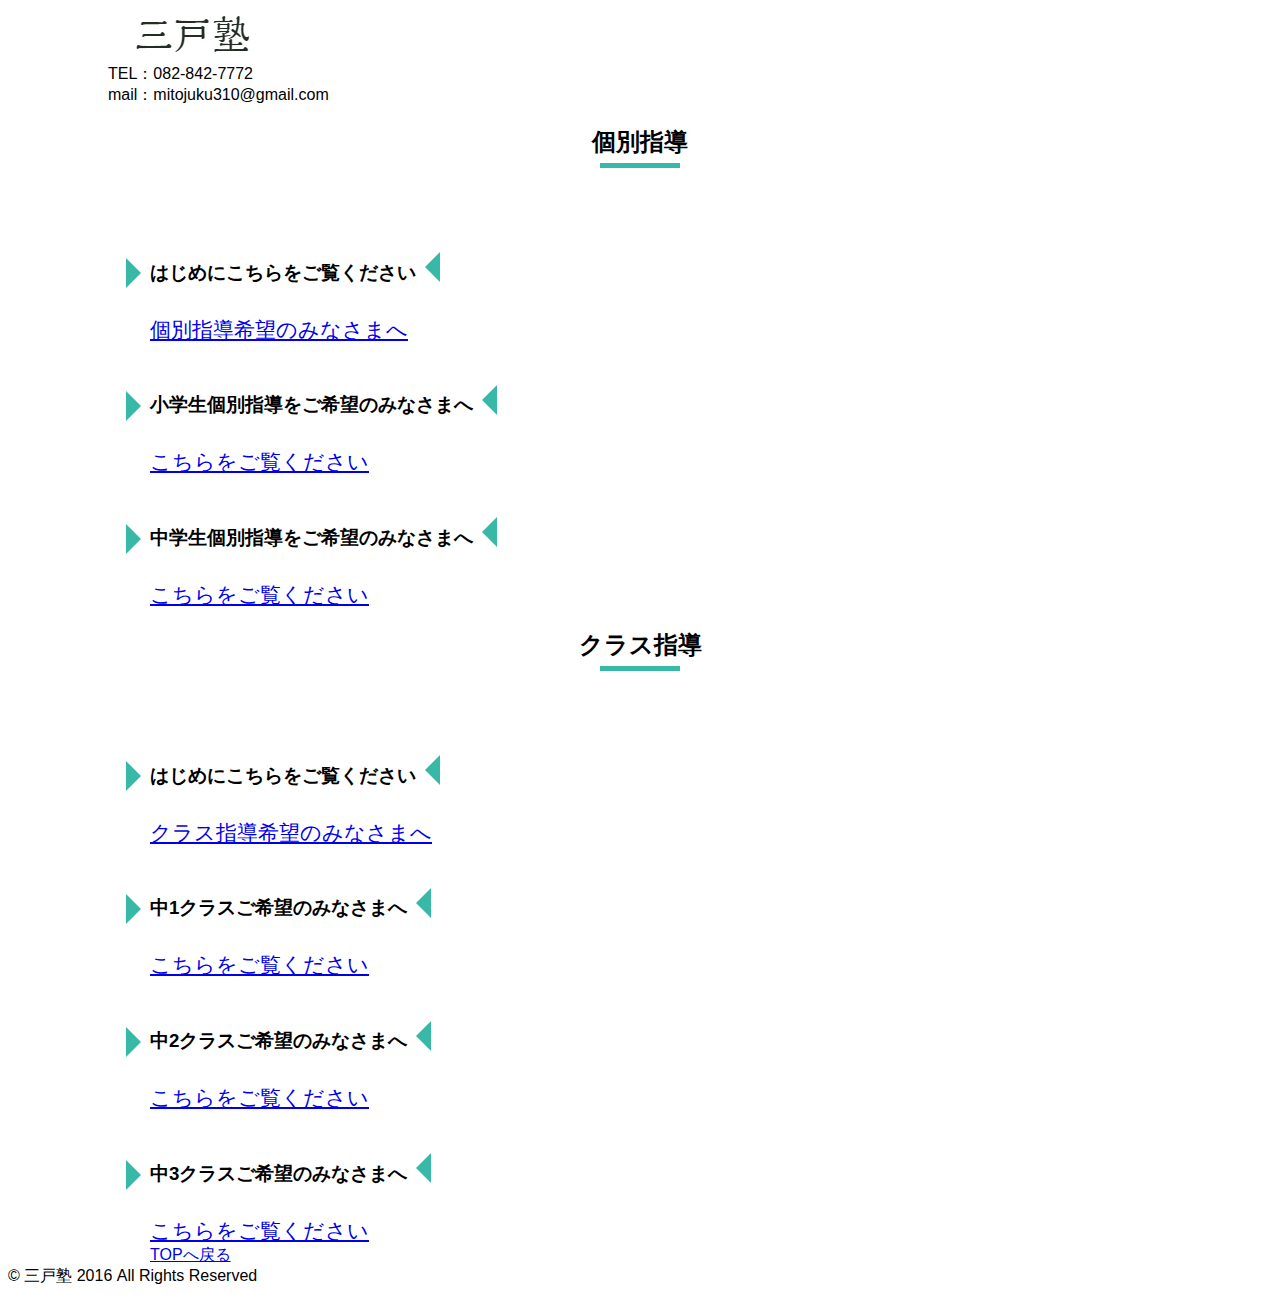
<file: lesson.html>
<!doctype html>
<html lang="ja">
<head>
    <!-- Required meta tags -->
    <meta charset="utf-8">
    <meta name="viewport" content="width=device-width, initial-scale=1, shrink-to-fit=no">

    <!-- IE -->
    <meta http-equiv="X-UA-Compatible" content="IE=edge">

    <!-- Bootstrap CSS -->
    <link rel="stylesheet" href="https://stackpath.bootstrapcdn.com/bootstrap/4.2.1/css/bootstrap.min.css" integrity="sha384-GJzZqFGwb1QTTN6wy59ffF1BuGJpLSa9DkKMp0DgiMDm4iYMj70gZWKYbI706tWS" crossorigin="anonymous">

    <!-- Reset CSS -->
    <link rel="stylesheet" href="css/ress.css">

    <!-- Custom CSS -->
    <link rel="stylesheet" href="css/single.css">

    <!-- Font Awesome -->
    <link rel="stylesheet" href="https://use.fontawesome.com/releases/v5.7.1/css/all.css" integrity="sha384-fnmOCqbTlWIlj8LyTjo7mOUStjsKC4pOpQbqyi7RrhN7udi9RwhKkMHpvLbHG9Sr" crossorigin="anonymous">

    <!-- formrun -->
    <script src="https://sdk.form.run/js/v2/formrun.js"></script>

    <!-- OGP -->
    <!--<meta property="og:url" content="ページのURL" />
    <meta property="og:title" content="ページのタイトル" />
    <meta property="og:type" content="ページのタイプ">
    <meta property="og:description" content="記事の抜粋" />
    <meta property="og:image" content="画像のURL" />
    <meta name="twitter:card" content="カード種類" />
    <meta name="twitter:site" content="@Twitterユーザー名" />
    <meta property="og:site_name" content="サイト名" />
    <meta property="og:locale" content="ja_JP" />
    <meta property="fb:app_id" content="appIDを入力">-->

    <!-- google tracking code -->
    <!-- Global site tag (gtag.js) - Google Analytics -->
    <script async src="https://www.googletagmanager.com/gtag/js?id=UA-134602394-1"></script>
    <script>
        window.dataLayer = window.dataLayer || [];
        function gtag(){dataLayer.push(arguments);}
        gtag('js', new Date());

        gtag('config', 'UA-134602394-1');
    </script>


    <title>授業のご案内</title>
</head>
<body data-spy="scroll" data-target="#navbar-responsive">

<!-- Start Header -->
<header>

    <!-- Navigation -->
    <nav class="header-nav navbar navbar-expand-md navbar-light bg-light p-0">

        <!-- header-info -->
        <div class="header-info mt-2">
            <a href="./index.html"><img class="backToTop" src="img/logo2.png" alt="三戸塾" width="120" height="52"></a>
            <p class="mb-0 ml-5 d-inline-block align-middle">TEL：082-842-7772<br>mail：mitojuku310@gmail.com</p>
        </div>

    </nav> <!-- /Navigation -->

</header>
<!-- /Header -->

<!-- Start Lesson  -->
<section class="lesson" id="lesson">
    <div class="inner py-5 text-center">

        <!-- lesson section title -->
        <h2 class="section-title mb-3">個別指導</h2>
        <h3 class="section-subtitle mb-0">はじめにこちらをご覧ください</h3>
        <div>
            <a href="./pdf/2019個別指導希望の生徒・保護者のみなさまへ.pdf" class="custom-fontsize btn btn-success" target="_blank" rel="noopener noreferrer">個別指導希望のみなさまへ</a>
        </div>
        <h3 class="section-subtitle mt-3 mb-0">小学生個別指導をご希望のみなさまへ</h3>
        <div>
            <a href="./pdf/2019小学個別の部.pdf" class="custom-fontsize btn btn-success" target="_blank" rel="noopener noreferrer">こちらをご覧ください</a>
        </div>
        <h3 class="section-subtitle mt-3 mb-0">中学生個別指導をご希望のみなさまへ</h3>
        <div>
            <a href="./pdf/2019個別指導の部.pdf" class="custom-fontsize btn btn-success" target="_blank" rel="noopener noreferrer">こちらをご覧ください</a>
        </div>

        <!-- lesson section title -->
        <h2 class="section-title mt-5 mb-3" id="group">クラス指導</h2>
        <h3 class="section-subtitle mb-0">はじめにこちらをご覧ください</h3>
        <div>
            <a href="./pdf/2019クラス指導希望の生徒・保護者のみなさまへ.pdf" class="custom-fontsize btn btn-success" target="_blank" rel="noopener noreferrer">クラス指導希望のみなさまへ</a>
        </div>
        <h3 class="section-subtitle mt-3 mb-0">中1クラスご希望のみなさまへ</h3>
        <div>
            <a href="./pdf/2019中１クラスの部.pdf" class="custom-fontsize btn btn-success" target="_blank" rel="noopener noreferrer">こちらをご覧ください</a>
        </div>
        <h3 class="section-subtitle mt-3 mb-0">中2クラスご希望のみなさまへ</h3>
        <div>
            <a href="./pdf/2019中２クラスの部.pdf" class="custom-fontsize btn btn-success" target="_blank" rel="noopener noreferrer">こちらをご覧ください</a>
        </div>
        <h3 class="section-subtitle mt-3 mb-0">中3クラスご希望のみなさまへ</h3>
        <div>
            <a href="./pdf/2019中３クラスの部.pdf" class="custom-fontsize btn btn-success" target="_blank" rel="noopener noreferrer">こちらをご覧ください</a>
        </div>

        <!-- btn go to top -->
        <div class="text-center">
            <a href="./index.html#btn-lesson" class="btn btn-info mt-5">TOPへ戻る</a>
        </div>

    </div>
</section>
<!-- /Lesson -->

<!-- Start Footer -->
<footer class="py-3">

    <!-- footer container -->
    <div class="container-fluid">
        <p class="small text-center">&copy; 三戸塾 2016 All Rights Reserved</p>
    </div>

</footer>
<!-- /Footer -->


    <!-- Optional JavaScript -->
    <!-- jQuery first, then Popper.js, then Bootstrap JS -->
    <script src="js/jquery-3.3.1.min.js"></script>
    <script src="https://cdnjs.cloudflare.com/ajax/libs/popper.js/1.14.6/umd/popper.min.js" integrity="sha384-wHAiFfRlMFy6i5SRaxvfOCifBUQy1xHdJ/yoi7FRNXMRBu5WHdZYu1hA6ZOblgut" crossorigin="anonymous"></script>
    <script src="https://stackpath.bootstrapcdn.com/bootstrap/4.2.1/js/bootstrap.min.js" integrity="sha384-B0UglyR+jN6CkvvICOB2joaf5I4l3gm9GU6Hc1og6Ls7i6U/mkkaduKaBhlAXv9k" crossorigin="anonymous"></script>
</body>
</html>
</file>
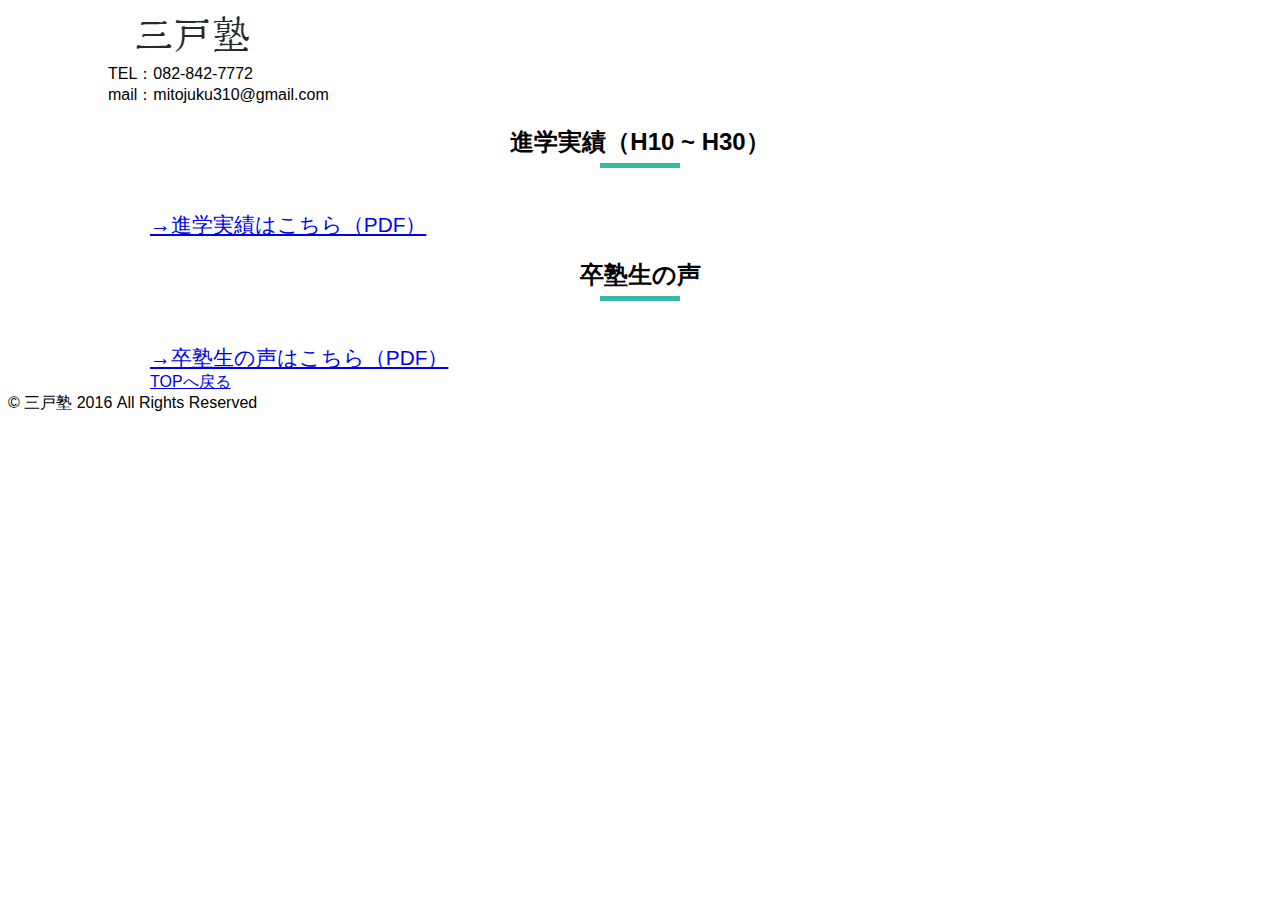
<file: result.html>
<!doctype html>
<html lang="ja">
<head>
    <!-- Required meta tags -->
    <meta charset="utf-8">
    <meta name="viewport" content="width=device-width, initial-scale=1, shrink-to-fit=no">

    <!-- IE -->
    <meta http-equiv="X-UA-Compatible" content="IE=edge">

    <!-- Bootstrap CSS -->
    <link rel="stylesheet" href="https://stackpath.bootstrapcdn.com/bootstrap/4.2.1/css/bootstrap.min.css" integrity="sha384-GJzZqFGwb1QTTN6wy59ffF1BuGJpLSa9DkKMp0DgiMDm4iYMj70gZWKYbI706tWS" crossorigin="anonymous">

    <!-- Reset CSS -->
    <link rel="stylesheet" href="css/ress.css">

    <!-- Custom CSS -->
    <link rel="stylesheet" href="css/single.css">

    <!-- Font Awesome -->
    <link rel="stylesheet" href="https://use.fontawesome.com/releases/v5.7.1/css/all.css" integrity="sha384-fnmOCqbTlWIlj8LyTjo7mOUStjsKC4pOpQbqyi7RrhN7udi9RwhKkMHpvLbHG9Sr" crossorigin="anonymous">

    <!-- formrun -->
    <script src="https://sdk.form.run/js/v2/formrun.js"></script>

    <!-- OGP -->
    <!--<meta property="og:url" content="ページのURL" />
    <meta property="og:title" content="ページのタイトル" />
    <meta property="og:type" content="ページのタイプ">
    <meta property="og:description" content="記事の抜粋" />
    <meta property="og:image" content="画像のURL" />
    <meta name="twitter:card" content="カード種類" />
    <meta name="twitter:site" content="@Twitterユーザー名" />
    <meta property="og:site_name" content="サイト名" />
    <meta property="og:locale" content="ja_JP" />
    <meta property="fb:app_id" content="appIDを入力">-->

    <!-- google tracking code -->
    <!-- Global site tag (gtag.js) - Google Analytics -->
    <script async src="https://www.googletagmanager.com/gtag/js?id=UA-134602394-1"></script>
    <script>
        window.dataLayer = window.dataLayer || [];
        function gtag(){dataLayer.push(arguments);}
        gtag('js', new Date());

        gtag('config', 'UA-134602394-1');
    </script>


    <title>進学実績・卒塾生の声</title>
</head>
<body data-spy="scroll" data-target="#navbar-responsive">

<!-- Start Header -->
<header>

    <!-- Navigation -->
    <nav class="header-nav navbar navbar-expand-md navbar-light bg-light p-0">

        <!-- header-info -->
        <div class="header-info mt-2">
            <a href="./index.html"><img class="backToTop" src="img/logo2.png" alt="三戸塾" width="120" height="52"></a>
            <p class="mb-0 ml-5 d-inline-block align-middle">TEL：082-842-7772<br>mail：mitojuku310@gmail.com</p>
        </div>

    </nav> <!-- /Navigation -->

</header>
<!-- /Header -->

<!-- Start Result  -->
<section class="result" id="result">
    <div class="inner py-5 text-center">

        <!-- result section title -->
        <section class="result mb-5">
            <h2 class="section-title"><i class="fas fa-book custom-color mr-1"></i>進学実績（H10 ~ H30）</h2>
            <a href="./pdf/2019進学実績.pdf" class="custom-fontsize btn btn-success" target="_blank" rel="noopener noreferrer">→進学実績はこちら（PDF）</a>
        </section>

        <!-- parent-voice section title -->
        <!-- コメントアウトを解除して上下を参考に、href属性の中に相対パスでPDFファイルの位置を記述する -->
        <!-- <section class="parent-voice mb-5">
            <h2 class="section-title"><i class="far fa-edit custom-color mr-1"></i>保護者の声</h2>
            <a href="" class="custom-fontsize btn btn-success" target="_blank" rel="noopener noreferrer">→保護者の声はこちら（PDF）</a>
        </section> -->

        <!-- voice section title -->
        <section class="voice">
            <h2 class="section-title"><i class="far fa-edit custom-color mr-1"></i>卒塾生の声</h2>
            <a href="./pdf/H30卒塾生の声.pdf" class="custom-fontsize btn btn-success" target="_blank" rel="noopener noreferrer">→卒塾生の声はこちら（PDF）</a>
        </section>

        <!-- btn go to top -->
        <div class="text-center">
            <a href="./index.html#btn-result" class="btn btn-info mt-5">TOPへ戻る</a>
        </div>

    </div>
</section>
<!-- /Result -->


<!-- Start Footer -->
<footer class="py-3">

    <!-- footer container -->
    <div class="container-fluid">
        <p class="small text-center">&copy; 三戸塾 2016 All Rights Reserved</p>
    </div>

</footer>
<!-- /Footer -->


    <!-- Optional JavaScript -->
    <!-- jQuery first, then Popper.js, then Bootstrap JS -->
    <script src="js/jquery-3.3.1.min.js"></script>
    <script src="https://cdnjs.cloudflare.com/ajax/libs/popper.js/1.14.6/umd/popper.min.js" integrity="sha384-wHAiFfRlMFy6i5SRaxvfOCifBUQy1xHdJ/yoi7FRNXMRBu5WHdZYu1hA6ZOblgut" crossorigin="anonymous"></script>
    <script src="https://stackpath.bootstrapcdn.com/bootstrap/4.2.1/js/bootstrap.min.js" integrity="sha384-B0UglyR+jN6CkvvICOB2joaf5I4l3gm9GU6Hc1og6Ls7i6U/mkkaduKaBhlAXv9k" crossorigin="anonymous"></script>
</body>
</html>
</file>
<file: css/ress.css>
<!DOCTYPE html>
<html lang="en">
  <head>
    <meta charset="utf-8">
  <link rel="dns-prefetch" href="https://github.githubassets.com">
  <link rel="dns-prefetch" href="https://avatars0.githubusercontent.com">
  <link rel="dns-prefetch" href="https://avatars1.githubusercontent.com">
  <link rel="dns-prefetch" href="https://avatars2.githubusercontent.com">
  <link rel="dns-prefetch" href="https://avatars3.githubusercontent.com">
  <link rel="dns-prefetch" href="https://github-cloud.s3.amazonaws.com">
  <link rel="dns-prefetch" href="https://user-images.githubusercontent.com/">



  <link crossorigin="anonymous" media="all" integrity="sha512-pWLt6abkYhNeAHaDrPVG0yXCtIGRuCkwSUqQpsyN6smAIpIt+Iuq2IZKmoH9l3Cy/9ZnjvVrFZnvFFjGiqE3EA==" rel="stylesheet" href="https://github.githubassets.com/assets/frameworks-a3b8a10d4a9e37a78f033ef4a4f525f5.css" />
  <link crossorigin="anonymous" media="all" integrity="sha512-lmIgV56oKD4WZEZlZb6hUL/P5RBj3xJuQoNAO9swMntkkYcVw+H6s8THUbeRy7ehcCFQHllAw09J/27g3Zv0Cw==" rel="stylesheet" href="https://github.githubassets.com/assets/github-0ac541dd7881677a0084d618a9ab634d.css" />
  
  
  <link crossorigin="anonymous" media="all" integrity="sha512-L+Xfjk72/sIPS5T8Z8Wy/+/78ngrN7jAjVpE5Zoo2KfZYqr9s8p6selV7sLydYrh0Y3Pu02CuEa7uuq70RjSxg==" rel="stylesheet" href="https://github.githubassets.com/assets/site-278e4176d194ae782983c71f1f767503.css" />
  
  

  <meta name="viewport" content="width=device-width">
  
  <title>ress/ress.css at master · filipelinhares/ress · GitHub</title>
    <meta name="description" content=":page_facing_up: A modern CSS reset. Contribute to filipelinhares/ress development by creating an account on GitHub.">
    <link rel="search" type="application/opensearchdescription+xml" href="/opensearch.xml" title="GitHub">
  <link rel="fluid-icon" href="https://github.com/fluidicon.png" title="GitHub">
  <meta property="fb:app_id" content="1401488693436528">

    
    <meta property="og:image" content="https://avatars1.githubusercontent.com/u/2338778?s=400&amp;v=4" /><meta property="og:site_name" content="GitHub" /><meta property="og:type" content="object" /><meta property="og:title" content="filipelinhares/ress" /><meta property="og:url" content="https://github.com/filipelinhares/ress" /><meta property="og:description" content=":page_facing_up: A modern CSS reset. Contribute to filipelinhares/ress development by creating an account on GitHub." />

  <link rel="assets" href="https://github.githubassets.com/">
  
  <meta name="pjax-timeout" content="1000">
  
  <meta name="request-id" content="ECAC:6B04:A886F8:104699D:5C4487C6" data-pjax-transient>


  

  <meta name="selected-link" value="repo_source" data-pjax-transient>

      <meta name="google-site-verification" content="KT5gs8h0wvaagLKAVWq8bbeNwnZZK1r1XQysX3xurLU">
    <meta name="google-site-verification" content="ZzhVyEFwb7w3e0-uOTltm8Jsck2F5StVihD0exw2fsA">
    <meta name="google-site-verification" content="GXs5KoUUkNCoaAZn7wPN-t01Pywp9M3sEjnt_3_ZWPc">

  <meta name="octolytics-host" content="collector.githubapp.com" /><meta name="octolytics-app-id" content="github" /><meta name="octolytics-event-url" content="https://collector.githubapp.com/github-external/browser_event" /><meta name="octolytics-dimension-request_id" content="ECAC:6B04:A886F8:104699D:5C4487C6" /><meta name="octolytics-dimension-region_edge" content="sea" /><meta name="octolytics-dimension-region_render" content="iad" />
<meta name="analytics-location" content="/&lt;user-name&gt;/&lt;repo-name&gt;/blob/show" data-pjax-transient="true" />



    <meta name="google-analytics" content="UA-3769691-2">


<meta class="js-ga-set" name="dimension1" content="Logged Out">



  

      <meta name="hostname" content="github.com">
    <meta name="user-login" content="">

      <meta name="expected-hostname" content="github.com">
    <meta name="js-proxy-site-detection-payload" content="[base64]">

    <meta name="enabled-features" content="UNIVERSE_BANNER,MARKETPLACE_PLAN_RESTRICTION_EDITOR">

  <meta name="html-safe-nonce" content="1239a4ea40eea89f380e6c0279274c86bb0ed5a2">

  <meta http-equiv="x-pjax-version" content="80ac724c887289495f54a6aa85a35acf">
  

      <link href="https://github.com/filipelinhares/ress/commits/master.atom" rel="alternate" title="Recent Commits to ress:master" type="application/atom+xml">

  <meta name="go-import" content="github.com/filipelinhares/ress git https://github.com/filipelinhares/ress.git">

  <meta name="octolytics-dimension-user_id" content="2338778" /><meta name="octolytics-dimension-user_login" content="filipelinhares" /><meta name="octolytics-dimension-repository_id" content="41049818" /><meta name="octolytics-dimension-repository_nwo" content="filipelinhares/ress" /><meta name="octolytics-dimension-repository_public" content="true" /><meta name="octolytics-dimension-repository_is_fork" content="false" /><meta name="octolytics-dimension-repository_network_root_id" content="41049818" /><meta name="octolytics-dimension-repository_network_root_nwo" content="filipelinhares/ress" /><meta name="octolytics-dimension-repository_explore_github_marketplace_ci_cta_shown" content="false" />


    <link rel="canonical" href="https://github.com/filipelinhares/ress/blob/master/ress.css" data-pjax-transient>


  <meta name="browser-stats-url" content="https://api.github.com/_private/browser/stats">

  <meta name="browser-errors-url" content="https://api.github.com/_private/browser/errors">

  <link rel="mask-icon" href="https://github.githubassets.com/pinned-octocat.svg" color="#000000">
  <link rel="icon" type="image/x-icon" class="js-site-favicon" href="https://github.githubassets.com/favicon.ico">

<meta name="theme-color" content="#1e2327">


  <meta name="u2f-support" content="true">

  <link rel="manifest" href="/manifest.json" crossOrigin="use-credentials">

  </head>

  <body class="logged-out env-production page-blob">
    

  <div class="position-relative js-header-wrapper ">
    <a href="#start-of-content" tabindex="1" class="px-2 py-4 bg-blue text-white show-on-focus js-skip-to-content">Skip to content</a>
    <div id="js-pjax-loader-bar" class="pjax-loader-bar"><div class="progress"></div></div>

    
    
    


        
<header class="Header header-logged-out  position-relative f4 py-3" role="banner">
  <div class="container-lg d-flex px-3">
    <div class="d-flex flex-justify-between flex-items-center">
        <a class="mr-4" href="https://github.com/" aria-label="Homepage" data-ga-click="(Logged out) Header, go to homepage, icon:logo-wordmark">
          <svg height="32" class="octicon octicon-mark-github text-white" viewBox="0 0 16 16" version="1.1" width="32" aria-hidden="true"><path fill-rule="evenodd" d="M8 0C3.58 0 0 3.58 0 8c0 3.54 2.29 6.53 5.47 7.59.4.07.55-.17.55-.38 0-.19-.01-.82-.01-1.49-2.01.37-2.53-.49-2.69-.94-.09-.23-.48-.94-.82-1.13-.28-.15-.68-.52-.01-.53.63-.01 1.08.58 1.23.82.72 1.21 1.87.87 2.33.66.07-.52.28-.87.51-1.07-1.78-.2-3.64-.89-3.64-3.95 0-.87.31-1.59.82-2.15-.08-.2-.36-1.02.08-2.12 0 0 .67-.21 2.2.82.64-.18 1.32-.27 2-.27.68 0 1.36.09 2 .27 1.53-1.04 2.2-.82 2.2-.82.44 1.1.16 1.92.08 2.12.51.56.82 1.27.82 2.15 0 3.07-1.87 3.75-3.65 3.95.29.25.54.73.54 1.48 0 1.07-.01 1.93-.01 2.2 0 .21.15.46.55.38A8.013 8.013 0 0 0 16 8c0-4.42-3.58-8-8-8z"/></svg>
        </a>
    </div>

    <div class="HeaderMenu HeaderMenu--logged-out d-flex flex-justify-between flex-items-center flex-auto">
      <div class="d-none">
        <button class="btn-link js-details-target" type="button" aria-label="Toggle navigation" aria-expanded="false">
          <svg height="24" class="octicon octicon-x text-gray" viewBox="0 0 12 16" version="1.1" width="18" aria-hidden="true"><path fill-rule="evenodd" d="M7.48 8l3.75 3.75-1.48 1.48L6 9.48l-3.75 3.75-1.48-1.48L4.52 8 .77 4.25l1.48-1.48L6 6.52l3.75-3.75 1.48 1.48L7.48 8z"/></svg>
        </button>
      </div>

        <nav class="mt-0" aria-label="Global">
          <ul class="d-flex list-style-none">
              <li class=" mr-3 mr-lg-3 edge-item-fix position-relative flex-wrap flex-justify-between d-flex flex-items-center ">
                <details class="HeaderMenu-details details-overlay details-reset width-full">
                  <summary class="HeaderMenu-summary HeaderMenu-link px-0 py-3 border-0 no-wrap  d-inline-block">
                    Why GitHub?
                    <svg x="0px" y="0px" viewBox="0 0 14 8" xml:space="preserve" fill="none" class="icon-chevon-down-mktg position-relative">
                      <path d="M1,1l6.2,6L13,1"></path>
                    </svg>
                  </summary>
                  <div class="dropdown-menu flex-auto rounded-1 bg-white px-0 mt-0  p-4 left-n4 position-absolute">
                    <a href="/features" class="py-2 lh-condensed-ultra d-block link-gray-dark no-underline h5 Bump-link--hover" data-ga-click="(Logged out) Header, go to Features">Features <span class="Bump-link-symbol float-right text-normal text-gray-light">&rarr;</span></a>
                    <ul class="list-style-none f5 pb-3">
                      <li class="edge-item-fix"><a href="/features/code-review/" class="py-2 lh-condensed-ultra d-block link-gray no-underline f5" data-ga-click="(Logged out) Header, go to Code review">Code review</a></li>
                      <li class="edge-item-fix"><a href="/features/project-management/" class="py-2 lh-condensed-ultra d-block link-gray no-underline f5" data-ga-click="(Logged out) Header, go to Project management">Project management</a></li>
                      <li class="edge-item-fix"><a href="/features/integrations" class="py-2 lh-condensed-ultra d-block link-gray no-underline f5" data-ga-click="(Logged out) Header, go to Integrations">Integrations</a></li>
                      <li class="edge-item-fix"><a href="/features/actions" class="py-2 lh-condensed-ultra d-block link-gray" data-ga-click="(Logged out) Header, go to Actions">Actions</a>
                      <li class="edge-item-fix"><a href="/features#team-management" class="py-2 lh-condensed-ultra d-block link-gray no-underline f5" data-ga-click="(Logged out) Header, go to Team management">Team management</a></li>
                      <li class="edge-item-fix"><a href="/features#social-coding" class="py-2 lh-condensed-ultra d-block link-gray no-underline f5" data-ga-click="(Logged out) Header, go to Social coding">Social coding</a></li>
                      <li class="edge-item-fix"><a href="/features#documentation" class="py-2 lh-condensed-ultra d-block link-gray no-underline f5" data-ga-click="(Logged out) Header, go to Documentation">Documentation</a></li>
                      <li class="edge-item-fix"><a href="/features#code-hosting" class="py-2 lh-condensed-ultra d-block link-gray no-underline f5" data-ga-click="(Logged out) Header, go to Code hosting">Code hosting</a></li>
                    </ul>

                    <ul class="list-style-none mb-0 border-lg-top pt-lg-3">
                      <li class="edge-item-fix"><a href="/case-studies" class="py-2 lh-condensed-ultra d-block no-underline link-gray-dark no-underline h5 Bump-link--hover" data-ga-click="(Logged out) Header, go to Case studies">Case Studies <span class="Bump-link-symbol float-right text-normal text-gray-light">&rarr;</span></a></li>
                      <li class="edge-item-fix"><a href="/security" class="py-2 lh-condensed-ultra d-block no-underline link-gray-dark no-underline h5 Bump-link--hover" data-ga-click="(Logged out) Header, go to Security">Security <span class="Bump-link-symbol float-right text-normal text-gray-light">&rarr;</span></a></li>
                    </ul>
                  </div>
                </details>
              </li>
              <li class=" mr-3 mr-lg-3">
                <a href="/enterprise" class="HeaderMenu-link no-underline py-3 d-block d-lg-inline-block" data-ga-click="(Logged out) Header, click, go to Enterprise">Enterprise</a>
              </li>

              <li class=" mr-3 mr-lg-3 edge-item-fix position-relative flex-wrap flex-justify-between d-flex flex-items-center ">
                <details class="HeaderMenu-details details-overlay details-reset width-full">
                  <summary class="HeaderMenu-summary HeaderMenu-link px-0 py-3 border-0 no-wrap  d-inline-block">
                    Explore
                    <svg x="0px" y="0px" viewBox="0 0 14 8" xml:space="preserve" fill="none" class="icon-chevon-down-mktg position-relative">
                      <path d="M1,1l6.2,6L13,1"></path>
                    </svg>
                  </summary>

                  <div class="dropdown-menu flex-auto rounded-1 bg-white px-0 pt-2 pb-0 mt-0  p-4 left-n4 position-absolute">
                    <ul class="list-style-none mb-3">
                      <li class="edge-item-fix"><a href="/explore" class="py-2 lh-condensed-ultra d-block link-gray-dark no-underline h5 Bump-link--hover" data-ga-click="(Logged out) Header, go to Features">Explore GitHub <span class="Bump-link-symbol float-right text-normal text-gray-light">&rarr;</span></a></li>
                    </ul>

                    <h4 class="text-gray-light text-normal text-mono f5 mb-2  border-top pt-3">Learn &amp; contribute</h4>
                    <ul class="list-style-none mb-3">
                      <li class="edge-item-fix"><a href="/topics" class="py-2 lh-condensed-ultra d-block link-gray no-underline f5" data-ga-click="(Logged out) Header, go to Topics">Topics</a></li>
                      <li class="edge-item-fix"><a href="/collections" class="py-2 lh-condensed-ultra d-block link-gray no-underline f5" data-ga-click="(Logged out) Header, go to Collections">Collections</a></li>
                      <li class="edge-item-fix"><a href="/trending" class="py-2 lh-condensed-ultra d-block link-gray no-underline f5" data-ga-click="(Logged out) Header, go to Trending">Trending</a></li>
                      <li class="edge-item-fix"><a href="https://lab.github.com/" class="py-2 lh-condensed-ultra d-block link-gray no-underline f5" data-ga-click="(Logged out) Header, go to Learning lab">Learning Lab</a></li>
                      <li class="edge-item-fix"><a href="https://opensource.guide" class="py-2 lh-condensed-ultra d-block link-gray no-underline f5" data-ga-click="(Logged out) Header, go to Open source guides">Open source guides</a></li>
                    </ul>

                    <h4 class="text-gray-light text-normal text-mono f5 mb-2  border-top pt-3">Connect with others</h4>
                    <ul class="list-style-none mb-0">
                      <li class="edge-item-fix"><a href="/events" class="py-2 lh-condensed-ultra d-block link-gray no-underline f5" data-ga-click="(Logged out) Header, go to Events">Events</a></li>
                      <li class="edge-item-fix"><a href="https://github.community" class="py-2 lh-condensed-ultra d-block link-gray no-underline f5" data-ga-click="(Logged out) Header, go to Community forum">Community forum</a></li>
                      <li class="edge-item-fix"><a href="https://education.github.com" class="py-2 pb-0 lh-condensed-ultra d-block link-gray no-underline f5" data-ga-click="(Logged out) Header, go to GitHub Education">GitHub Education</a></li>
                    </ul>
                  </div>
                </details>
              </li>

              <li class=" mr-3 mr-lg-3">
                <a href="/marketplace" class="HeaderMenu-link no-underline py-3 d-block d-lg-inline-block" data-ga-click="(Logged out) Header, go to Marketplace">Marketplace</a>
              </li>

              <li class=" mr-3 mr-lg-3 edge-item-fix position-relative flex-wrap flex-justify-between d-flex flex-items-center ">
                <details class="HeaderMenu-details details-overlay details-reset width-full">
                  <summary class="HeaderMenu-summary HeaderMenu-link px-0 py-3 border-0 no-wrap  d-inline-block">
                    Pricing
                    <svg x="0px" y="0px" viewBox="0 0 14 8" xml:space="preserve" fill="none" class="icon-chevon-down-mktg position-relative">
                       <path d="M1,1l6.2,6L13,1"></path>
                    </svg>
                  </summary>

                  <div class="dropdown-menu flex-auto rounded-1 bg-white px-0 pt-2 pb-4 mt-0  p-4 left-n4 position-absolute">
                    <a href="/pricing" class="pb-2 lh-condensed-ultra d-block link-gray-dark no-underline h5 Bump-link--hover" data-ga-click="(Logged out) Header, go to Pricing">Plans <span class="Bump-link-symbol float-right text-normal text-gray-light">&rarr;</span></a>

                    <ul class="list-style-none mb-3">
                      <li class="edge-item-fix"><a href="/pricing#feature-comparison" class="py-2 lh-condensed-ultra d-block link-gray no-underline f5" data-ga-click="(Logged out) Header, go to Compare features">Compare plans</a></li>
                      <li class="edge-item-fix"><a href="https://enterprise.github.com/contact" class="py-2 lh-condensed-ultra d-block link-gray no-underline f5" data-ga-click="(Logged out) Header, go to Compare features">Contact Sales</a></li>
                    </ul>

                    <ul class="list-style-none mb-0  border-top pt-3">
                      <li class="edge-item-fix"><a href="/nonprofit" class="py-2 lh-condensed-ultra d-block no-underline link-gray-dark no-underline h5 Bump-link--hover" data-ga-click="(Logged out) Header, go to Nonprofits">Nonprofit <span class="Bump-link-symbol float-right text-normal text-gray-light">&rarr;</span></a></li>
                      <li class="edge-item-fix"><a href="https://education.github.com" class="py-2 pb-0 lh-condensed-ultra d-block no-underline link-gray-dark no-underline h5 Bump-link--hover"  data-ga-click="(Logged out) Header, go to Education">Education <span class="Bump-link-symbol float-right text-normal text-gray-light">&rarr;</span></a></li>
                    </ul>
                  </div>
                </details>
              </li>
          </ul>
        </nav>

      <div class="d-flex flex-items-center px-0 text-center text-left">
          <div class="d-lg-flex mr-3">
            <div class="header-search scoped-search site-scoped-search js-site-search position-relative js-jump-to"
  role="combobox"
  aria-owns="jump-to-results"
  aria-label="Search or jump to"
  aria-haspopup="listbox"
  aria-expanded="false"
>
  <div class="position-relative">
    <!-- '"` --><!-- </textarea></xmp> --></option></form><form class="js-site-search-form" data-scope-type="Repository" data-scope-id="41049818" data-scoped-search-url="/filipelinhares/ress/search" data-unscoped-search-url="/search" action="/filipelinhares/ress/search" accept-charset="UTF-8" method="get"><input name="utf8" type="hidden" value="&#x2713;" />
      <label class="form-control header-search-wrapper header-search-wrapper-jump-to position-relative d-flex flex-justify-between flex-items-center js-chromeless-input-container">
        <input type="text"
          class="form-control header-search-input jump-to-field js-jump-to-field js-site-search-focus js-site-search-field is-clearable"
          data-hotkey="s,/"
          name="q"
          value=""
          placeholder="Search"
          data-unscoped-placeholder="Search GitHub"
          data-scoped-placeholder="Search"
          autocapitalize="off"
          aria-autocomplete="list"
          aria-controls="jump-to-results"
          aria-label="Search"
          data-jump-to-suggestions-path="/_graphql/GetSuggestedNavigationDestinations#csrf-token=urWcXNHS1c33CBs/gdFE9WwquvJjJZTHaRz0NNJadXvN+CBjfC5AcPk+/LWSPlTGlwR475k6FlAxvmSY/kq3Ng=="
          spellcheck="false"
          autocomplete="off"
          >
          <input type="hidden" class="js-site-search-type-field" name="type" >
            <img src="https://github.githubassets.com/images/search-key-slash.svg" alt="" class="mr-2 header-search-key-slash">

            <div class="Box position-absolute overflow-hidden d-none jump-to-suggestions js-jump-to-suggestions-container">
              
<ul class="d-none js-jump-to-suggestions-template-container">
  

<li class="d-flex flex-justify-start flex-items-center p-0 f5 navigation-item js-navigation-item js-jump-to-suggestion" role="option">
  <a tabindex="-1" class="no-underline d-flex flex-auto flex-items-center jump-to-suggestions-path js-jump-to-suggestion-path js-navigation-open p-2" href="">
    <div class="jump-to-octicon js-jump-to-octicon flex-shrink-0 mr-2 text-center d-none">
      <svg height="16" width="16" class="octicon octicon-repo flex-shrink-0 js-jump-to-octicon-repo d-none" title="Repository" aria-label="Repository" viewBox="0 0 12 16" version="1.1" role="img"><path fill-rule="evenodd" d="M4 9H3V8h1v1zm0-3H3v1h1V6zm0-2H3v1h1V4zm0-2H3v1h1V2zm8-1v12c0 .55-.45 1-1 1H6v2l-1.5-1.5L3 16v-2H1c-.55 0-1-.45-1-1V1c0-.55.45-1 1-1h10c.55 0 1 .45 1 1zm-1 10H1v2h2v-1h3v1h5v-2zm0-10H2v9h9V1z"/></svg>
      <svg height="16" width="16" class="octicon octicon-project flex-shrink-0 js-jump-to-octicon-project d-none" title="Project" aria-label="Project" viewBox="0 0 15 16" version="1.1" role="img"><path fill-rule="evenodd" d="M10 12h3V2h-3v10zm-4-2h3V2H6v8zm-4 4h3V2H2v12zm-1 1h13V1H1v14zM14 0H1a1 1 0 0 0-1 1v14a1 1 0 0 0 1 1h13a1 1 0 0 0 1-1V1a1 1 0 0 0-1-1z"/></svg>
      <svg height="16" width="16" class="octicon octicon-search flex-shrink-0 js-jump-to-octicon-search d-none" title="Search" aria-label="Search" viewBox="0 0 16 16" version="1.1" role="img"><path fill-rule="evenodd" d="M15.7 13.3l-3.81-3.83A5.93 5.93 0 0 0 13 6c0-3.31-2.69-6-6-6S1 2.69 1 6s2.69 6 6 6c1.3 0 2.48-.41 3.47-1.11l3.83 3.81c.19.2.45.3.7.3.25 0 .52-.09.7-.3a.996.996 0 0 0 0-1.41v.01zM7 10.7c-2.59 0-4.7-2.11-4.7-4.7 0-2.59 2.11-4.7 4.7-4.7 2.59 0 4.7 2.11 4.7 4.7 0 2.59-2.11 4.7-4.7 4.7z"/></svg>
    </div>

    <img class="avatar mr-2 flex-shrink-0 js-jump-to-suggestion-avatar d-none" alt="" aria-label="Team" src="" width="28" height="28">

    <div class="jump-to-suggestion-name js-jump-to-suggestion-name flex-auto overflow-hidden text-left no-wrap css-truncate css-truncate-target">
    </div>

    <div class="border rounded-1 flex-shrink-0 bg-gray px-1 text-gray-light ml-1 f6 d-none js-jump-to-badge-search">
      <span class="js-jump-to-badge-search-text-default d-none" aria-label="in this repository">
        In this repository
      </span>
      <span class="js-jump-to-badge-search-text-global d-none" aria-label="in all of GitHub">
        All GitHub
      </span>
      <span aria-hidden="true" class="d-inline-block ml-1 v-align-middle">↵</span>
    </div>

    <div aria-hidden="true" class="border rounded-1 flex-shrink-0 bg-gray px-1 text-gray-light ml-1 f6 d-none d-on-nav-focus js-jump-to-badge-jump">
      Jump to
      <span class="d-inline-block ml-1 v-align-middle">↵</span>
    </div>
  </a>
</li>

</ul>

<ul class="d-none js-jump-to-no-results-template-container">
  <li class="d-flex flex-justify-center flex-items-center f5 d-none js-jump-to-suggestion p-2">
    <span class="text-gray">No suggested jump to results</span>
  </li>
</ul>

<ul id="jump-to-results" role="listbox" class="p-0 m-0 js-navigation-container jump-to-suggestions-results-container js-jump-to-suggestions-results-container">
  

<li class="d-flex flex-justify-start flex-items-center p-0 f5 navigation-item js-navigation-item js-jump-to-scoped-search d-none" role="option">
  <a tabindex="-1" class="no-underline d-flex flex-auto flex-items-center jump-to-suggestions-path js-jump-to-suggestion-path js-navigation-open p-2" href="">
    <div class="jump-to-octicon js-jump-to-octicon flex-shrink-0 mr-2 text-center d-none">
      <svg height="16" width="16" class="octicon octicon-repo flex-shrink-0 js-jump-to-octicon-repo d-none" title="Repository" aria-label="Repository" viewBox="0 0 12 16" version="1.1" role="img"><path fill-rule="evenodd" d="M4 9H3V8h1v1zm0-3H3v1h1V6zm0-2H3v1h1V4zm0-2H3v1h1V2zm8-1v12c0 .55-.45 1-1 1H6v2l-1.5-1.5L3 16v-2H1c-.55 0-1-.45-1-1V1c0-.55.45-1 1-1h10c.55 0 1 .45 1 1zm-1 10H1v2h2v-1h3v1h5v-2zm0-10H2v9h9V1z"/></svg>
      <svg height="16" width="16" class="octicon octicon-project flex-shrink-0 js-jump-to-octicon-project d-none" title="Project" aria-label="Project" viewBox="0 0 15 16" version="1.1" role="img"><path fill-rule="evenodd" d="M10 12h3V2h-3v10zm-4-2h3V2H6v8zm-4 4h3V2H2v12zm-1 1h13V1H1v14zM14 0H1a1 1 0 0 0-1 1v14a1 1 0 0 0 1 1h13a1 1 0 0 0 1-1V1a1 1 0 0 0-1-1z"/></svg>
      <svg height="16" width="16" class="octicon octicon-search flex-shrink-0 js-jump-to-octicon-search d-none" title="Search" aria-label="Search" viewBox="0 0 16 16" version="1.1" role="img"><path fill-rule="evenodd" d="M15.7 13.3l-3.81-3.83A5.93 5.93 0 0 0 13 6c0-3.31-2.69-6-6-6S1 2.69 1 6s2.69 6 6 6c1.3 0 2.48-.41 3.47-1.11l3.83 3.81c.19.2.45.3.7.3.25 0 .52-.09.7-.3a.996.996 0 0 0 0-1.41v.01zM7 10.7c-2.59 0-4.7-2.11-4.7-4.7 0-2.59 2.11-4.7 4.7-4.7 2.59 0 4.7 2.11 4.7 4.7 0 2.59-2.11 4.7-4.7 4.7z"/></svg>
    </div>

    <img class="avatar mr-2 flex-shrink-0 js-jump-to-suggestion-avatar d-none" alt="" aria-label="Team" src="" width="28" height="28">

    <div class="jump-to-suggestion-name js-jump-to-suggestion-name flex-auto overflow-hidden text-left no-wrap css-truncate css-truncate-target">
    </div>

    <div class="border rounded-1 flex-shrink-0 bg-gray px-1 text-gray-light ml-1 f6 d-none js-jump-to-badge-search">
      <span class="js-jump-to-badge-search-text-default d-none" aria-label="in this repository">
        In this repository
      </span>
      <span class="js-jump-to-badge-search-text-global d-none" aria-label="in all of GitHub">
        All GitHub
      </span>
      <span aria-hidden="true" class="d-inline-block ml-1 v-align-middle">↵</span>
    </div>

    <div aria-hidden="true" class="border rounded-1 flex-shrink-0 bg-gray px-1 text-gray-light ml-1 f6 d-none d-on-nav-focus js-jump-to-badge-jump">
      Jump to
      <span class="d-inline-block ml-1 v-align-middle">↵</span>
    </div>
  </a>
</li>

  

<li class="d-flex flex-justify-start flex-items-center p-0 f5 navigation-item js-navigation-item js-jump-to-global-search d-none" role="option">
  <a tabindex="-1" class="no-underline d-flex flex-auto flex-items-center jump-to-suggestions-path js-jump-to-suggestion-path js-navigation-open p-2" href="">
    <div class="jump-to-octicon js-jump-to-octicon flex-shrink-0 mr-2 text-center d-none">
      <svg height="16" width="16" class="octicon octicon-repo flex-shrink-0 js-jump-to-octicon-repo d-none" title="Repository" aria-label="Repository" viewBox="0 0 12 16" version="1.1" role="img"><path fill-rule="evenodd" d="M4 9H3V8h1v1zm0-3H3v1h1V6zm0-2H3v1h1V4zm0-2H3v1h1V2zm8-1v12c0 .55-.45 1-1 1H6v2l-1.5-1.5L3 16v-2H1c-.55 0-1-.45-1-1V1c0-.55.45-1 1-1h10c.55 0 1 .45 1 1zm-1 10H1v2h2v-1h3v1h5v-2zm0-10H2v9h9V1z"/></svg>
      <svg height="16" width="16" class="octicon octicon-project flex-shrink-0 js-jump-to-octicon-project d-none" title="Project" aria-label="Project" viewBox="0 0 15 16" version="1.1" role="img"><path fill-rule="evenodd" d="M10 12h3V2h-3v10zm-4-2h3V2H6v8zm-4 4h3V2H2v12zm-1 1h13V1H1v14zM14 0H1a1 1 0 0 0-1 1v14a1 1 0 0 0 1 1h13a1 1 0 0 0 1-1V1a1 1 0 0 0-1-1z"/></svg>
      <svg height="16" width="16" class="octicon octicon-search flex-shrink-0 js-jump-to-octicon-search d-none" title="Search" aria-label="Search" viewBox="0 0 16 16" version="1.1" role="img"><path fill-rule="evenodd" d="M15.7 13.3l-3.81-3.83A5.93 5.93 0 0 0 13 6c0-3.31-2.69-6-6-6S1 2.69 1 6s2.69 6 6 6c1.3 0 2.48-.41 3.47-1.11l3.83 3.81c.19.2.45.3.7.3.25 0 .52-.09.7-.3a.996.996 0 0 0 0-1.41v.01zM7 10.7c-2.59 0-4.7-2.11-4.7-4.7 0-2.59 2.11-4.7 4.7-4.7 2.59 0 4.7 2.11 4.7 4.7 0 2.59-2.11 4.7-4.7 4.7z"/></svg>
    </div>

    <img class="avatar mr-2 flex-shrink-0 js-jump-to-suggestion-avatar d-none" alt="" aria-label="Team" src="" width="28" height="28">

    <div class="jump-to-suggestion-name js-jump-to-suggestion-name flex-auto overflow-hidden text-left no-wrap css-truncate css-truncate-target">
    </div>

    <div class="border rounded-1 flex-shrink-0 bg-gray px-1 text-gray-light ml-1 f6 d-none js-jump-to-badge-search">
      <span class="js-jump-to-badge-search-text-default d-none" aria-label="in this repository">
        In this repository
      </span>
      <span class="js-jump-to-badge-search-text-global d-none" aria-label="in all of GitHub">
        All GitHub
      </span>
      <span aria-hidden="true" class="d-inline-block ml-1 v-align-middle">↵</span>
    </div>

    <div aria-hidden="true" class="border rounded-1 flex-shrink-0 bg-gray px-1 text-gray-light ml-1 f6 d-none d-on-nav-focus js-jump-to-badge-jump">
      Jump to
      <span class="d-inline-block ml-1 v-align-middle">↵</span>
    </div>
  </a>
</li>


</ul>

            </div>
      </label>
</form>  </div>
</div>

          </div>

        <a class="HeaderMenu-link no-underline mr-3" href="/login?return_to=%2Ffilipelinhares%2Fress%2Fblob%2Fmaster%2Fress.css" data-ga-click="(Logged out) Header, clicked Sign in, text:sign-in">Sign&nbsp;in</a>
          <a class="HeaderMenu-link d-inline-block no-underline border border-gray-dark rounded-1 px-2 py-1" href="/join" data-ga-click="(Logged out) Header, clicked Sign up, text:sign-up">Sign&nbsp;up</a>
      </div>
    </div>
  </div>
</header>

  </div>

  <div id="start-of-content" class="show-on-focus"></div>

    <div id="js-flash-container">

</div>



  <div role="main" class="application-main " data-commit-hovercards-enabled>
        <div itemscope itemtype="http://schema.org/SoftwareSourceCode" class="">
    <div id="js-repo-pjax-container" data-pjax-container >
      


  





  <div class="pagehead repohead instapaper_ignore readability-menu experiment-repo-nav  ">
    <div class="repohead-details-container clearfix container">

      <ul class="pagehead-actions">
  <li>
      <a href="/login?return_to=%2Ffilipelinhares%2Fress"
    class="btn btn-sm btn-with-count tooltipped tooltipped-s"
    aria-label="You must be signed in to watch a repository" rel="nofollow">
    <svg class="octicon octicon-eye v-align-text-bottom" viewBox="0 0 16 16" version="1.1" width="16" height="16" aria-hidden="true"><path fill-rule="evenodd" d="M8.06 2C3 2 0 8 0 8s3 6 8.06 6C13 14 16 8 16 8s-3-6-7.94-6zM8 12c-2.2 0-4-1.78-4-4 0-2.2 1.8-4 4-4 2.22 0 4 1.8 4 4 0 2.22-1.78 4-4 4zm2-4c0 1.11-.89 2-2 2-1.11 0-2-.89-2-2 0-1.11.89-2 2-2 1.11 0 2 .89 2 2z"/></svg>
    Watch
  </a>
  <a class="social-count" href="/filipelinhares/ress/watchers"
     aria-label="37 users are watching this repository">
    37
  </a>

  </li>

  <li>
        <a href="/login?return_to=%2Ffilipelinhares%2Fress"
      class="btn btn-sm btn-with-count tooltipped tooltipped-s"
      aria-label="You must be signed in to star a repository" rel="nofollow">
      <svg class="octicon octicon-star v-align-text-bottom" viewBox="0 0 14 16" version="1.1" width="14" height="16" aria-hidden="true"><path fill-rule="evenodd" d="M14 6l-4.9-.64L7 1 4.9 5.36 0 6l3.6 3.26L2.67 14 7 11.67 11.33 14l-.93-4.74L14 6z"/></svg>
      Star
    </a>

    <a class="social-count js-social-count" href="/filipelinhares/ress/stargazers"
      aria-label="1011 users starred this repository">
      1,011
    </a>

  </li>

  <li>
      <a href="/login?return_to=%2Ffilipelinhares%2Fress"
        class="btn btn-sm btn-with-count tooltipped tooltipped-s"
        aria-label="You must be signed in to fork a repository" rel="nofollow">
        <svg class="octicon octicon-repo-forked v-align-text-bottom" viewBox="0 0 10 16" version="1.1" width="10" height="16" aria-hidden="true"><path fill-rule="evenodd" d="M8 1a1.993 1.993 0 0 0-1 3.72V6L5 8 3 6V4.72A1.993 1.993 0 0 0 2 1a1.993 1.993 0 0 0-1 3.72V6.5l3 3v1.78A1.993 1.993 0 0 0 5 15a1.993 1.993 0 0 0 1-3.72V9.5l3-3V4.72A1.993 1.993 0 0 0 8 1zM2 4.2C1.34 4.2.8 3.65.8 3c0-.65.55-1.2 1.2-1.2.65 0 1.2.55 1.2 1.2 0 .65-.55 1.2-1.2 1.2zm3 10c-.66 0-1.2-.55-1.2-1.2 0-.65.55-1.2 1.2-1.2.65 0 1.2.55 1.2 1.2 0 .65-.55 1.2-1.2 1.2zm3-10c-.66 0-1.2-.55-1.2-1.2 0-.65.55-1.2 1.2-1.2.65 0 1.2.55 1.2 1.2 0 .65-.55 1.2-1.2 1.2z"/></svg>
        Fork
      </a>

    <a href="/filipelinhares/ress/network/members" class="social-count"
       aria-label="126 users forked this repository">
      126
    </a>
  </li>
</ul>

      <h1 class="public ">
  <svg class="octicon octicon-repo" viewBox="0 0 12 16" version="1.1" width="12" height="16" aria-hidden="true"><path fill-rule="evenodd" d="M4 9H3V8h1v1zm0-3H3v1h1V6zm0-2H3v1h1V4zm0-2H3v1h1V2zm8-1v12c0 .55-.45 1-1 1H6v2l-1.5-1.5L3 16v-2H1c-.55 0-1-.45-1-1V1c0-.55.45-1 1-1h10c.55 0 1 .45 1 1zm-1 10H1v2h2v-1h3v1h5v-2zm0-10H2v9h9V1z"/></svg>
  <span class="author" itemprop="author"><a class="url fn" rel="author" data-hovercard-type="user" data-hovercard-url="/hovercards?user_id=2338778" data-octo-click="hovercard-link-click" data-octo-dimensions="link_type:self" href="/filipelinhares">filipelinhares</a></span><!--
--><span class="path-divider">/</span><!--
--><strong itemprop="name"><a data-pjax="#js-repo-pjax-container" href="/filipelinhares/ress">ress</a></strong>

</h1>

    </div>
    
<nav class="reponav js-repo-nav js-sidenav-container-pjax container"
     itemscope
     itemtype="http://schema.org/BreadcrumbList"
    aria-label="Repository"
     data-pjax="#js-repo-pjax-container">

  <span itemscope itemtype="http://schema.org/ListItem" itemprop="itemListElement">
    <a class="js-selected-navigation-item selected reponav-item" itemprop="url" data-hotkey="g c" aria-current="page" data-selected-links="repo_source repo_downloads repo_commits repo_releases repo_tags repo_branches repo_packages /filipelinhares/ress" href="/filipelinhares/ress">
      <svg class="octicon octicon-code" viewBox="0 0 14 16" version="1.1" width="14" height="16" aria-hidden="true"><path fill-rule="evenodd" d="M9.5 3L8 4.5 11.5 8 8 11.5 9.5 13 14 8 9.5 3zm-5 0L0 8l4.5 5L6 11.5 2.5 8 6 4.5 4.5 3z"/></svg>
      <span itemprop="name">Code</span>
      <meta itemprop="position" content="1">
</a>  </span>

    <span itemscope itemtype="http://schema.org/ListItem" itemprop="itemListElement">
      <a itemprop="url" data-hotkey="g i" class="js-selected-navigation-item reponav-item" data-selected-links="repo_issues repo_labels repo_milestones /filipelinhares/ress/issues" href="/filipelinhares/ress/issues">
        <svg class="octicon octicon-issue-opened" viewBox="0 0 14 16" version="1.1" width="14" height="16" aria-hidden="true"><path fill-rule="evenodd" d="M7 2.3c3.14 0 5.7 2.56 5.7 5.7s-2.56 5.7-5.7 5.7A5.71 5.71 0 0 1 1.3 8c0-3.14 2.56-5.7 5.7-5.7zM7 1C3.14 1 0 4.14 0 8s3.14 7 7 7 7-3.14 7-7-3.14-7-7-7zm1 3H6v5h2V4zm0 6H6v2h2v-2z"/></svg>
        <span itemprop="name">Issues</span>
        <span class="Counter">1</span>
        <meta itemprop="position" content="2">
</a>    </span>

  <span itemscope itemtype="http://schema.org/ListItem" itemprop="itemListElement">
    <a data-hotkey="g p" itemprop="url" class="js-selected-navigation-item reponav-item" data-selected-links="repo_pulls checks /filipelinhares/ress/pulls" href="/filipelinhares/ress/pulls">
      <svg class="octicon octicon-git-pull-request" viewBox="0 0 12 16" version="1.1" width="12" height="16" aria-hidden="true"><path fill-rule="evenodd" d="M11 11.28V5c-.03-.78-.34-1.47-.94-2.06C9.46 2.35 8.78 2.03 8 2H7V0L4 3l3 3V4h1c.27.02.48.11.69.31.21.2.3.42.31.69v6.28A1.993 1.993 0 0 0 10 15a1.993 1.993 0 0 0 1-3.72zm-1 2.92c-.66 0-1.2-.55-1.2-1.2 0-.65.55-1.2 1.2-1.2.65 0 1.2.55 1.2 1.2 0 .65-.55 1.2-1.2 1.2zM4 3c0-1.11-.89-2-2-2a1.993 1.993 0 0 0-1 3.72v6.56A1.993 1.993 0 0 0 2 15a1.993 1.993 0 0 0 1-3.72V4.72c.59-.34 1-.98 1-1.72zm-.8 10c0 .66-.55 1.2-1.2 1.2-.65 0-1.2-.55-1.2-1.2 0-.65.55-1.2 1.2-1.2.65 0 1.2.55 1.2 1.2zM2 4.2C1.34 4.2.8 3.65.8 3c0-.65.55-1.2 1.2-1.2.65 0 1.2.55 1.2 1.2 0 .65-.55 1.2-1.2 1.2z"/></svg>
      <span itemprop="name">Pull requests</span>
      <span class="Counter">0</span>
      <meta itemprop="position" content="3">
</a>  </span>


    <a data-hotkey="g b" class="js-selected-navigation-item reponav-item" data-selected-links="repo_projects new_repo_project repo_project /filipelinhares/ress/projects" href="/filipelinhares/ress/projects">
      <svg class="octicon octicon-project" viewBox="0 0 15 16" version="1.1" width="15" height="16" aria-hidden="true"><path fill-rule="evenodd" d="M10 12h3V2h-3v10zm-4-2h3V2H6v8zm-4 4h3V2H2v12zm-1 1h13V1H1v14zM14 0H1a1 1 0 0 0-1 1v14a1 1 0 0 0 1 1h13a1 1 0 0 0 1-1V1a1 1 0 0 0-1-1z"/></svg>
      Projects
      <span class="Counter" >0</span>
</a>


    <a class="js-selected-navigation-item reponav-item" data-selected-links="repo_graphs repo_contributors dependency_graph pulse alerts security people /filipelinhares/ress/pulse" href="/filipelinhares/ress/pulse">
      <svg class="octicon octicon-graph" viewBox="0 0 16 16" version="1.1" width="16" height="16" aria-hidden="true"><path fill-rule="evenodd" d="M16 14v1H0V0h1v14h15zM5 13H3V8h2v5zm4 0H7V3h2v10zm4 0h-2V6h2v7z"/></svg>
      Insights
</a>

</nav>


  </div>

<div class="container new-discussion-timeline experiment-repo-nav  ">
  <div class="repository-content ">

    
    



  
    <a class="d-none js-permalink-shortcut" data-hotkey="y" href="/filipelinhares/ress/blob/165c310885fa208b72bc0292f8b5f5ac299d6abc/ress.css">Permalink</a>

    <!-- blob contrib key: blob_contributors:v21:8fe62086bbbba534a031b02086a315b7 -->

        <div class="signup-prompt-bg rounded-1">
      <div class="signup-prompt p-4 text-center mb-4 rounded-1">
        <div class="position-relative">
          <!-- '"` --><!-- </textarea></xmp> --></option></form><form action="/site/dismiss_signup_prompt" accept-charset="UTF-8" method="post"><input name="utf8" type="hidden" value="&#x2713;" /><input type="hidden" name="authenticity_token" value="FhreLuAh7GreBTLicYVkUXBP25rbWzScayN9Fd5EaEa0AnNd559DRTY54UMwxyOAMr/YA5o3tEyX7eEn1FKXKg==" />
            <button type="submit" class="position-absolute top-0 right-0 btn-link link-gray" data-ga-click="(Logged out) Sign up prompt, clicked Dismiss, text:dismiss">
              Dismiss
            </button>
</form>          <h3 class="pt-2">Join GitHub today</h3>
          <p class="col-6 mx-auto">GitHub is home to over 28 million developers working together to host and review code, manage projects, and build software together.</p>
          <a class="btn btn-primary" href="/join?source=prompt-blob-show" data-ga-click="(Logged out) Sign up prompt, clicked Sign up, text:sign-up">Sign up</a>
        </div>
      </div>
    </div>


    <div class="file-navigation">
      
<div class="select-menu branch-select-menu js-menu-container js-select-menu float-left js-load-contents"
  data-contents-url="/filipelinhares/ress/ref-list/master/ress.css?source_action=show&amp;source_controller=blob">
  <button class="btn btn-sm select-menu-button js-menu-target css-truncate" data-hotkey="w"
    
    type="button" aria-label="Switch branches or tags" aria-expanded="false" aria-haspopup="true">
    <i>Branch:</i>
    <span class="js-select-button css-truncate-target">master</span>
  </button>

  <div class="select-menu-modal-holder js-menu-content js-navigation-container" data-pjax>
    <div class="select-menu-modal">
      <div class="js-select-menu-deferred-content"></div>
      <div class="select-menu-loading-overlay anim-pulse">
        <svg height="32" class="octicon octicon-octoface" viewBox="0 0 16 16" version="1.1" width="32" aria-hidden="true"><path fill-rule="evenodd" d="M14.7 5.34c.13-.32.55-1.59-.13-3.31 0 0-1.05-.33-3.44 1.3-1-.28-2.07-.32-3.13-.32s-2.13.04-3.13.32c-2.39-1.64-3.44-1.3-3.44-1.3-.68 1.72-.26 2.99-.13 3.31C.49 6.21 0 7.33 0 8.69 0 13.84 3.33 15 7.98 15S16 13.84 16 8.69c0-1.36-.49-2.48-1.3-3.35zM8 14.02c-3.3 0-5.98-.15-5.98-3.35 0-.76.38-1.48 1.02-2.07 1.07-.98 2.9-.46 4.96-.46 2.07 0 3.88-.52 4.96.46.65.59 1.02 1.3 1.02 2.07 0 3.19-2.68 3.35-5.98 3.35zM5.49 9.01c-.66 0-1.2.8-1.2 1.78s.54 1.79 1.2 1.79c.66 0 1.2-.8 1.2-1.79s-.54-1.78-1.2-1.78zm5.02 0c-.66 0-1.2.79-1.2 1.78s.54 1.79 1.2 1.79c.66 0 1.2-.8 1.2-1.79s-.53-1.78-1.2-1.78z"/></svg>
      </div>
    </div>
  </div>
</div>

      <div class="BtnGroup float-right">
        <a href="/filipelinhares/ress/find/master"
              class="js-pjax-capture-input btn btn-sm BtnGroup-item"
              data-pjax
              data-hotkey="t">
          Find file
        </a>
        <clipboard-copy for="blob-path" class="btn btn-sm BtnGroup-item">
          Copy path
        </clipboard-copy>
      </div>
      <div id="blob-path" class="breadcrumb">
        <span class="repo-root js-repo-root"><span class="js-path-segment"><a data-pjax="true" href="/filipelinhares/ress"><span>ress</span></a></span></span><span class="separator">/</span><strong class="final-path">ress.css</strong>
      </div>
    </div>


    
  <div class="commit-tease">
      <span class="float-right">
        <a class="commit-tease-sha" href="/filipelinhares/ress/commit/165c310885fa208b72bc0292f8b5f5ac299d6abc" data-pjax>
          165c310
        </a>
        <relative-time datetime="2017-02-10T16:56:44Z">Feb 11, 2017</relative-time>
      </span>
      <div>
        <a rel="contributor" data-skip-pjax="true" data-hovercard-type="user" data-hovercard-url="/hovercards?user_id=11547305" data-octo-click="hovercard-link-click" data-octo-dimensions="link_type:self" href="/yuheiy"><img class="avatar" src="https://avatars3.githubusercontent.com/u/11547305?s=40&amp;v=4" width="20" height="20" alt="@yuheiy" /></a>
        <a class="user-mention" rel="contributor" data-hovercard-type="user" data-hovercard-url="/hovercards?user_id=11547305" data-octo-click="hovercard-link-click" data-octo-dimensions="link_type:self" href="/yuheiy">yuheiy</a>
          <a data-pjax="true" title="Fix comments (#15)" class="message" href="/filipelinhares/ress/commit/165c310885fa208b72bc0292f8b5f5ac299d6abc">Fix comments (</a><a class="issue-link js-issue-link" data-error-text="Failed to load issue title" data-id="206718781" data-permission-text="Issue title is private" data-url="https://github.com/filipelinhares/ress/issues/15" data-hovercard-type="pull_request" data-hovercard-url="/filipelinhares/ress/pull/15/hovercard" href="https://github.com/filipelinhares/ress/pull/15">#15</a><a data-pjax="true" title="Fix comments (#15)" class="message" href="/filipelinhares/ress/commit/165c310885fa208b72bc0292f8b5f5ac299d6abc">)</a>
      </div>

    <div class="commit-tease-contributors">
      
<details class="details-reset details-overlay details-overlay-dark lh-default text-gray-dark float-left mr-2" id="blob_contributors_box">
  <summary
      class="btn-link"
      aria-haspopup="dialog"
      
      
      >
    
    <span><strong>4</strong> contributors</span>
  </summary>
  <details-dialog class="Box Box--overlay d-flex flex-column anim-fade-in fast " aria-label="Users who have contributed to this file">
    <div class="Box-header">
      <button class="Box-btn-octicon btn-octicon float-right" type="button" aria-label="Close dialog" data-close-dialog>
        <svg class="octicon octicon-x" viewBox="0 0 12 16" version="1.1" width="12" height="16" aria-hidden="true"><path fill-rule="evenodd" d="M7.48 8l3.75 3.75-1.48 1.48L6 9.48l-3.75 3.75-1.48-1.48L4.52 8 .77 4.25l1.48-1.48L6 6.52l3.75-3.75 1.48 1.48L7.48 8z"/></svg>
      </button>
      <h3 class="Box-title">Users who have contributed to this file</h3>
    </div>
    
        <ul class="list-style-none overflow-auto">
            <li class="Box-row">
              <a class="link-gray-dark no-underline" href="/filipelinhares">
                <img class="avatar mr-2" alt="" src="https://avatars0.githubusercontent.com/u/2338778?s=40&amp;v=4" width="20" height="20" />
                filipelinhares
</a>            </li>
            <li class="Box-row">
              <a class="link-gray-dark no-underline" href="/yuheiy">
                <img class="avatar mr-2" alt="" src="https://avatars3.githubusercontent.com/u/11547305?s=40&amp;v=4" width="20" height="20" />
                yuheiy
</a>            </li>
            <li class="Box-row">
              <a class="link-gray-dark no-underline" href="/GoesToEleven">
                <img class="avatar mr-2" alt="" src="https://avatars1.githubusercontent.com/u/8296040?s=40&amp;v=4" width="20" height="20" />
                GoesToEleven
</a>            </li>
            <li class="Box-row">
              <a class="link-gray-dark no-underline" href="/kinahwatts">
                <img class="avatar mr-2" alt="" src="https://avatars2.githubusercontent.com/u/7811773?s=40&amp;v=4" width="20" height="20" />
                kinahwatts
</a>            </li>
        </ul>

  </details-dialog>
</details>
          <a class="avatar-link" data-hovercard-type="user" data-hovercard-url="/hovercards?user_id=2338778" data-octo-click="hovercard-link-click" data-octo-dimensions="link_type:self" href="/filipelinhares/ress/commits/master/ress.css?author=filipelinhares">
      <img class="avatar" src="https://avatars0.githubusercontent.com/u/2338778?s=40&amp;v=4" width="20" height="20" alt="@filipelinhares" /> 
</a>    <a class="avatar-link" data-hovercard-type="user" data-hovercard-url="/hovercards?user_id=11547305" data-octo-click="hovercard-link-click" data-octo-dimensions="link_type:self" href="/filipelinhares/ress/commits/master/ress.css?author=yuheiy">
      <img class="avatar" src="https://avatars3.githubusercontent.com/u/11547305?s=40&amp;v=4" width="20" height="20" alt="@yuheiy" /> 
</a>    <a class="avatar-link" data-hovercard-type="user" data-hovercard-url="/hovercards?user_id=8296040" data-octo-click="hovercard-link-click" data-octo-dimensions="link_type:self" href="/filipelinhares/ress/commits/master/ress.css?author=GoesToEleven">
      <img class="avatar" src="https://avatars1.githubusercontent.com/u/8296040?s=40&amp;v=4" width="20" height="20" alt="@GoesToEleven" /> 
</a>    <a class="avatar-link" data-hovercard-type="user" data-hovercard-url="/hovercards?user_id=7811773" data-octo-click="hovercard-link-click" data-octo-dimensions="link_type:self" href="/filipelinhares/ress/commits/master/ress.css?author=kinahwatts">
      <img class="avatar" src="https://avatars2.githubusercontent.com/u/7811773?s=40&amp;v=4" width="20" height="20" alt="@kinahwatts" /> 
</a>

    </div>
  </div>




    <div class="file ">
      
<div class="file-header">

  <div class="file-actions">


    <div class="BtnGroup">
      <a id="raw-url" class="btn btn-sm BtnGroup-item" href="/filipelinhares/ress/raw/master/ress.css">Raw</a>
        <a class="btn btn-sm js-update-url-with-hash BtnGroup-item" data-hotkey="b" href="/filipelinhares/ress/blame/master/ress.css">Blame</a>
      <a rel="nofollow" class="btn btn-sm BtnGroup-item" href="/filipelinhares/ress/commits/master/ress.css">History</a>
    </div>

        <a class="btn-octicon tooltipped tooltipped-nw"
           href="https://desktop.github.com"
           aria-label="Open this file in GitHub Desktop"
           data-ga-click="Repository, open with desktop, type:windows">
            <svg class="octicon octicon-device-desktop" viewBox="0 0 16 16" version="1.1" width="16" height="16" aria-hidden="true"><path fill-rule="evenodd" d="M15 2H1c-.55 0-1 .45-1 1v9c0 .55.45 1 1 1h5.34c-.25.61-.86 1.39-2.34 2h8c-1.48-.61-2.09-1.39-2.34-2H15c.55 0 1-.45 1-1V3c0-.55-.45-1-1-1zm0 9H1V3h14v8z"/></svg>
        </a>

        <button type="button" class="btn-octicon disabled tooltipped tooltipped-nw"
          aria-label="You must be signed in to make or propose changes">
          <svg class="octicon octicon-pencil" viewBox="0 0 14 16" version="1.1" width="14" height="16" aria-hidden="true"><path fill-rule="evenodd" d="M0 12v3h3l8-8-3-3-8 8zm3 2H1v-2h1v1h1v1zm10.3-9.3L12 6 9 3l1.3-1.3a.996.996 0 0 1 1.41 0l1.59 1.59c.39.39.39 1.02 0 1.41z"/></svg>
        </button>
        <button type="button" class="btn-octicon btn-octicon-danger disabled tooltipped tooltipped-nw"
          aria-label="You must be signed in to make or propose changes">
          <svg class="octicon octicon-trashcan" viewBox="0 0 12 16" version="1.1" width="12" height="16" aria-hidden="true"><path fill-rule="evenodd" d="M11 2H9c0-.55-.45-1-1-1H5c-.55 0-1 .45-1 1H2c-.55 0-1 .45-1 1v1c0 .55.45 1 1 1v9c0 .55.45 1 1 1h7c.55 0 1-.45 1-1V5c.55 0 1-.45 1-1V3c0-.55-.45-1-1-1zm-1 12H3V5h1v8h1V5h1v8h1V5h1v8h1V5h1v9zm1-10H2V3h9v1z"/></svg>
        </button>
  </div>

  <div class="file-info">
      <span class="file-mode" title="File mode">executable file</span>
      <span class="file-info-divider"></span>
      335 lines (276 sloc)
      <span class="file-info-divider"></span>
    7.48 KB
  </div>
</div>

      

  <div itemprop="text" class="blob-wrapper data type-css ">
      
<table class="highlight tab-size js-file-line-container" data-tab-size="8">
      <tr>
        <td id="L1" class="blob-num js-line-number" data-line-number="1"></td>
        <td id="LC1" class="blob-code blob-code-inner js-file-line"><span class="pl-c"><span class="pl-c">/*</span>!</span></td>
      </tr>
      <tr>
        <td id="L2" class="blob-num js-line-number" data-line-number="2"></td>
        <td id="LC2" class="blob-code blob-code-inner js-file-line"><span class="pl-c"> * ress.css • v1.2.2</span></td>
      </tr>
      <tr>
        <td id="L3" class="blob-num js-line-number" data-line-number="3"></td>
        <td id="LC3" class="blob-code blob-code-inner js-file-line"><span class="pl-c"> * MIT License</span></td>
      </tr>
      <tr>
        <td id="L4" class="blob-num js-line-number" data-line-number="4"></td>
        <td id="LC4" class="blob-code blob-code-inner js-file-line"><span class="pl-c"> * github.com/filipelinhares/ress</span></td>
      </tr>
      <tr>
        <td id="L5" class="blob-num js-line-number" data-line-number="5"></td>
        <td id="LC5" class="blob-code blob-code-inner js-file-line"><span class="pl-c"> <span class="pl-c">*/</span></span></td>
      </tr>
      <tr>
        <td id="L6" class="blob-num js-line-number" data-line-number="6"></td>
        <td id="LC6" class="blob-code blob-code-inner js-file-line">
</td>
      </tr>
      <tr>
        <td id="L7" class="blob-num js-line-number" data-line-number="7"></td>
        <td id="LC7" class="blob-code blob-code-inner js-file-line"><span class="pl-c"><span class="pl-c">/*</span> # =================================================================</span></td>
      </tr>
      <tr>
        <td id="L8" class="blob-num js-line-number" data-line-number="8"></td>
        <td id="LC8" class="blob-code blob-code-inner js-file-line"><span class="pl-c">   # Global selectors</span></td>
      </tr>
      <tr>
        <td id="L9" class="blob-num js-line-number" data-line-number="9"></td>
        <td id="LC9" class="blob-code blob-code-inner js-file-line"><span class="pl-c">   # ================================================================= <span class="pl-c">*/</span></span></td>
      </tr>
      <tr>
        <td id="L10" class="blob-num js-line-number" data-line-number="10"></td>
        <td id="LC10" class="blob-code blob-code-inner js-file-line">
</td>
      </tr>
      <tr>
        <td id="L11" class="blob-num js-line-number" data-line-number="11"></td>
        <td id="LC11" class="blob-code blob-code-inner js-file-line"><span class="pl-ent">html</span> {</td>
      </tr>
      <tr>
        <td id="L12" class="blob-num js-line-number" data-line-number="12"></td>
        <td id="LC12" class="blob-code blob-code-inner js-file-line">  <span class="pl-c1"><span class="pl-c1">box-sizing</span></span>: <span class="pl-c1">border-box</span>;</td>
      </tr>
      <tr>
        <td id="L13" class="blob-num js-line-number" data-line-number="13"></td>
        <td id="LC13" class="blob-code blob-code-inner js-file-line">  <span class="pl-c1"><span class="pl-c1">overflow-y</span></span>: <span class="pl-c1">scroll</span>; <span class="pl-c"><span class="pl-c">/*</span> All browsers without overlaying scrollbars <span class="pl-c">*/</span></span></td>
      </tr>
      <tr>
        <td id="L14" class="blob-num js-line-number" data-line-number="14"></td>
        <td id="LC14" class="blob-code blob-code-inner js-file-line">  <span class="pl-c1"><span class="pl-c1">-webkit-text-size-adjust</span></span>: <span class="pl-c1">100<span class="pl-k">%</span></span>; <span class="pl-c"><span class="pl-c">/*</span> iOS 8+ <span class="pl-c">*/</span></span></td>
      </tr>
      <tr>
        <td id="L15" class="blob-num js-line-number" data-line-number="15"></td>
        <td id="LC15" class="blob-code blob-code-inner js-file-line">}</td>
      </tr>
      <tr>
        <td id="L16" class="blob-num js-line-number" data-line-number="16"></td>
        <td id="LC16" class="blob-code blob-code-inner js-file-line">
</td>
      </tr>
      <tr>
        <td id="L17" class="blob-num js-line-number" data-line-number="17"></td>
        <td id="LC17" class="blob-code blob-code-inner js-file-line"><span class="pl-ent">*</span>,</td>
      </tr>
      <tr>
        <td id="L18" class="blob-num js-line-number" data-line-number="18"></td>
        <td id="LC18" class="blob-code blob-code-inner js-file-line"><span class="pl-e">::before</span>,</td>
      </tr>
      <tr>
        <td id="L19" class="blob-num js-line-number" data-line-number="19"></td>
        <td id="LC19" class="blob-code blob-code-inner js-file-line"><span class="pl-e">::after</span> {</td>
      </tr>
      <tr>
        <td id="L20" class="blob-num js-line-number" data-line-number="20"></td>
        <td id="LC20" class="blob-code blob-code-inner js-file-line">  <span class="pl-c1"><span class="pl-c1">background-repeat</span></span>: <span class="pl-c1">no-repeat</span>; <span class="pl-c"><span class="pl-c">/*</span> Set `background-repeat: no-repeat` to all elements and pseudo elements <span class="pl-c">*/</span></span></td>
      </tr>
      <tr>
        <td id="L21" class="blob-num js-line-number" data-line-number="21"></td>
        <td id="LC21" class="blob-code blob-code-inner js-file-line">  <span class="pl-c1"><span class="pl-c1">box-sizing</span></span>: <span class="pl-c1">inherit</span>;</td>
      </tr>
      <tr>
        <td id="L22" class="blob-num js-line-number" data-line-number="22"></td>
        <td id="LC22" class="blob-code blob-code-inner js-file-line">}</td>
      </tr>
      <tr>
        <td id="L23" class="blob-num js-line-number" data-line-number="23"></td>
        <td id="LC23" class="blob-code blob-code-inner js-file-line">
</td>
      </tr>
      <tr>
        <td id="L24" class="blob-num js-line-number" data-line-number="24"></td>
        <td id="LC24" class="blob-code blob-code-inner js-file-line"><span class="pl-e">::before</span>,</td>
      </tr>
      <tr>
        <td id="L25" class="blob-num js-line-number" data-line-number="25"></td>
        <td id="LC25" class="blob-code blob-code-inner js-file-line"><span class="pl-e">::after</span> {</td>
      </tr>
      <tr>
        <td id="L26" class="blob-num js-line-number" data-line-number="26"></td>
        <td id="LC26" class="blob-code blob-code-inner js-file-line">  <span class="pl-c1"><span class="pl-c1">text-decoration</span></span>: <span class="pl-c1">inherit</span>; <span class="pl-c"><span class="pl-c">/*</span> Inherit text-decoration and vertical align to ::before and ::after pseudo elements <span class="pl-c">*/</span></span></td>
      </tr>
      <tr>
        <td id="L27" class="blob-num js-line-number" data-line-number="27"></td>
        <td id="LC27" class="blob-code blob-code-inner js-file-line">  <span class="pl-c1"><span class="pl-c1">vertical-align</span></span>: <span class="pl-c1">inherit</span>;</td>
      </tr>
      <tr>
        <td id="L28" class="blob-num js-line-number" data-line-number="28"></td>
        <td id="LC28" class="blob-code blob-code-inner js-file-line">}</td>
      </tr>
      <tr>
        <td id="L29" class="blob-num js-line-number" data-line-number="29"></td>
        <td id="LC29" class="blob-code blob-code-inner js-file-line">
</td>
      </tr>
      <tr>
        <td id="L30" class="blob-num js-line-number" data-line-number="30"></td>
        <td id="LC30" class="blob-code blob-code-inner js-file-line"><span class="pl-ent">*</span> {</td>
      </tr>
      <tr>
        <td id="L31" class="blob-num js-line-number" data-line-number="31"></td>
        <td id="LC31" class="blob-code blob-code-inner js-file-line">  <span class="pl-c1"><span class="pl-c1">padding</span></span>: <span class="pl-c1">0</span>; <span class="pl-c"><span class="pl-c">/*</span> Reset `padding` and `margin` of all elements <span class="pl-c">*/</span></span></td>
      </tr>
      <tr>
        <td id="L32" class="blob-num js-line-number" data-line-number="32"></td>
        <td id="LC32" class="blob-code blob-code-inner js-file-line">  <span class="pl-c1"><span class="pl-c1">margin</span></span>: <span class="pl-c1">0</span>;</td>
      </tr>
      <tr>
        <td id="L33" class="blob-num js-line-number" data-line-number="33"></td>
        <td id="LC33" class="blob-code blob-code-inner js-file-line">}</td>
      </tr>
      <tr>
        <td id="L34" class="blob-num js-line-number" data-line-number="34"></td>
        <td id="LC34" class="blob-code blob-code-inner js-file-line">
</td>
      </tr>
      <tr>
        <td id="L35" class="blob-num js-line-number" data-line-number="35"></td>
        <td id="LC35" class="blob-code blob-code-inner js-file-line"><span class="pl-c"><span class="pl-c">/*</span> # =================================================================</span></td>
      </tr>
      <tr>
        <td id="L36" class="blob-num js-line-number" data-line-number="36"></td>
        <td id="LC36" class="blob-code blob-code-inner js-file-line"><span class="pl-c">   # General elements</span></td>
      </tr>
      <tr>
        <td id="L37" class="blob-num js-line-number" data-line-number="37"></td>
        <td id="LC37" class="blob-code blob-code-inner js-file-line"><span class="pl-c">   # ================================================================= <span class="pl-c">*/</span></span></td>
      </tr>
      <tr>
        <td id="L38" class="blob-num js-line-number" data-line-number="38"></td>
        <td id="LC38" class="blob-code blob-code-inner js-file-line">
</td>
      </tr>
      <tr>
        <td id="L39" class="blob-num js-line-number" data-line-number="39"></td>
        <td id="LC39" class="blob-code blob-code-inner js-file-line"><span class="pl-c"><span class="pl-c">/*</span> Add the correct display in iOS 4-7.<span class="pl-c">*/</span></span></td>
      </tr>
      <tr>
        <td id="L40" class="blob-num js-line-number" data-line-number="40"></td>
        <td id="LC40" class="blob-code blob-code-inner js-file-line"><span class="pl-ent">audio</span><span class="pl-e">:not</span>([<span class="pl-e">controls</span>]) {</td>
      </tr>
      <tr>
        <td id="L41" class="blob-num js-line-number" data-line-number="41"></td>
        <td id="LC41" class="blob-code blob-code-inner js-file-line">  <span class="pl-c1"><span class="pl-c1">display</span></span>: <span class="pl-c1">none</span>;</td>
      </tr>
      <tr>
        <td id="L42" class="blob-num js-line-number" data-line-number="42"></td>
        <td id="LC42" class="blob-code blob-code-inner js-file-line">  <span class="pl-c1"><span class="pl-c1">height</span></span>: <span class="pl-c1">0</span>;</td>
      </tr>
      <tr>
        <td id="L43" class="blob-num js-line-number" data-line-number="43"></td>
        <td id="LC43" class="blob-code blob-code-inner js-file-line">}</td>
      </tr>
      <tr>
        <td id="L44" class="blob-num js-line-number" data-line-number="44"></td>
        <td id="LC44" class="blob-code blob-code-inner js-file-line">
</td>
      </tr>
      <tr>
        <td id="L45" class="blob-num js-line-number" data-line-number="45"></td>
        <td id="LC45" class="blob-code blob-code-inner js-file-line"><span class="pl-ent">hr</span> {</td>
      </tr>
      <tr>
        <td id="L46" class="blob-num js-line-number" data-line-number="46"></td>
        <td id="LC46" class="blob-code blob-code-inner js-file-line">  <span class="pl-c1"><span class="pl-c1">overflow</span></span>: <span class="pl-c1">visible</span>; <span class="pl-c"><span class="pl-c">/*</span> Show the overflow in Edge and IE <span class="pl-c">*/</span></span></td>
      </tr>
      <tr>
        <td id="L47" class="blob-num js-line-number" data-line-number="47"></td>
        <td id="LC47" class="blob-code blob-code-inner js-file-line">}</td>
      </tr>
      <tr>
        <td id="L48" class="blob-num js-line-number" data-line-number="48"></td>
        <td id="LC48" class="blob-code blob-code-inner js-file-line">
</td>
      </tr>
      <tr>
        <td id="L49" class="blob-num js-line-number" data-line-number="49"></td>
        <td id="LC49" class="blob-code blob-code-inner js-file-line"><span class="pl-c"><span class="pl-c">/*</span></span></td>
      </tr>
      <tr>
        <td id="L50" class="blob-num js-line-number" data-line-number="50"></td>
        <td id="LC50" class="blob-code blob-code-inner js-file-line"><span class="pl-c">* Correct `block` display not defined for any HTML5 element in IE 8/9</span></td>
      </tr>
      <tr>
        <td id="L51" class="blob-num js-line-number" data-line-number="51"></td>
        <td id="LC51" class="blob-code blob-code-inner js-file-line"><span class="pl-c">* Correct `block` display not defined for `details` or `summary` in IE 10/11</span></td>
      </tr>
      <tr>
        <td id="L52" class="blob-num js-line-number" data-line-number="52"></td>
        <td id="LC52" class="blob-code blob-code-inner js-file-line"><span class="pl-c">* and Firefox</span></td>
      </tr>
      <tr>
        <td id="L53" class="blob-num js-line-number" data-line-number="53"></td>
        <td id="LC53" class="blob-code blob-code-inner js-file-line"><span class="pl-c">* Correct `block` display not defined for `main` in IE 11</span></td>
      </tr>
      <tr>
        <td id="L54" class="blob-num js-line-number" data-line-number="54"></td>
        <td id="LC54" class="blob-code blob-code-inner js-file-line"><span class="pl-c"><span class="pl-c">*/</span></span></td>
      </tr>
      <tr>
        <td id="L55" class="blob-num js-line-number" data-line-number="55"></td>
        <td id="LC55" class="blob-code blob-code-inner js-file-line"><span class="pl-ent">article</span>,</td>
      </tr>
      <tr>
        <td id="L56" class="blob-num js-line-number" data-line-number="56"></td>
        <td id="LC56" class="blob-code blob-code-inner js-file-line"><span class="pl-ent">aside</span>,</td>
      </tr>
      <tr>
        <td id="L57" class="blob-num js-line-number" data-line-number="57"></td>
        <td id="LC57" class="blob-code blob-code-inner js-file-line"><span class="pl-ent">details</span>,</td>
      </tr>
      <tr>
        <td id="L58" class="blob-num js-line-number" data-line-number="58"></td>
        <td id="LC58" class="blob-code blob-code-inner js-file-line"><span class="pl-ent">figcaption</span>,</td>
      </tr>
      <tr>
        <td id="L59" class="blob-num js-line-number" data-line-number="59"></td>
        <td id="LC59" class="blob-code blob-code-inner js-file-line"><span class="pl-ent">figure</span>,</td>
      </tr>
      <tr>
        <td id="L60" class="blob-num js-line-number" data-line-number="60"></td>
        <td id="LC60" class="blob-code blob-code-inner js-file-line"><span class="pl-ent">footer</span>,</td>
      </tr>
      <tr>
        <td id="L61" class="blob-num js-line-number" data-line-number="61"></td>
        <td id="LC61" class="blob-code blob-code-inner js-file-line"><span class="pl-ent">header</span>,</td>
      </tr>
      <tr>
        <td id="L62" class="blob-num js-line-number" data-line-number="62"></td>
        <td id="LC62" class="blob-code blob-code-inner js-file-line"><span class="pl-ent">main</span>,</td>
      </tr>
      <tr>
        <td id="L63" class="blob-num js-line-number" data-line-number="63"></td>
        <td id="LC63" class="blob-code blob-code-inner js-file-line"><span class="pl-ent">menu</span>,</td>
      </tr>
      <tr>
        <td id="L64" class="blob-num js-line-number" data-line-number="64"></td>
        <td id="LC64" class="blob-code blob-code-inner js-file-line"><span class="pl-ent">nav</span>,</td>
      </tr>
      <tr>
        <td id="L65" class="blob-num js-line-number" data-line-number="65"></td>
        <td id="LC65" class="blob-code blob-code-inner js-file-line"><span class="pl-ent">section</span>,</td>
      </tr>
      <tr>
        <td id="L66" class="blob-num js-line-number" data-line-number="66"></td>
        <td id="LC66" class="blob-code blob-code-inner js-file-line"><span class="pl-ent">summary</span> {</td>
      </tr>
      <tr>
        <td id="L67" class="blob-num js-line-number" data-line-number="67"></td>
        <td id="LC67" class="blob-code blob-code-inner js-file-line">  <span class="pl-c1"><span class="pl-c1">display</span></span>: <span class="pl-c1">block</span>;</td>
      </tr>
      <tr>
        <td id="L68" class="blob-num js-line-number" data-line-number="68"></td>
        <td id="LC68" class="blob-code blob-code-inner js-file-line">}</td>
      </tr>
      <tr>
        <td id="L69" class="blob-num js-line-number" data-line-number="69"></td>
        <td id="LC69" class="blob-code blob-code-inner js-file-line">
</td>
      </tr>
      <tr>
        <td id="L70" class="blob-num js-line-number" data-line-number="70"></td>
        <td id="LC70" class="blob-code blob-code-inner js-file-line"><span class="pl-ent">summary</span> {</td>
      </tr>
      <tr>
        <td id="L71" class="blob-num js-line-number" data-line-number="71"></td>
        <td id="LC71" class="blob-code blob-code-inner js-file-line">  <span class="pl-c1"><span class="pl-c1">display</span></span>: <span class="pl-c1">list-item</span>; <span class="pl-c"><span class="pl-c">/*</span> Add the correct display in all browsers <span class="pl-c">*/</span></span></td>
      </tr>
      <tr>
        <td id="L72" class="blob-num js-line-number" data-line-number="72"></td>
        <td id="LC72" class="blob-code blob-code-inner js-file-line">}</td>
      </tr>
      <tr>
        <td id="L73" class="blob-num js-line-number" data-line-number="73"></td>
        <td id="LC73" class="blob-code blob-code-inner js-file-line">
</td>
      </tr>
      <tr>
        <td id="L74" class="blob-num js-line-number" data-line-number="74"></td>
        <td id="LC74" class="blob-code blob-code-inner js-file-line"><span class="pl-ent">small</span> {</td>
      </tr>
      <tr>
        <td id="L75" class="blob-num js-line-number" data-line-number="75"></td>
        <td id="LC75" class="blob-code blob-code-inner js-file-line">  <span class="pl-c1"><span class="pl-c1">font-size</span></span>: <span class="pl-c1">80<span class="pl-k">%</span></span>; <span class="pl-c"><span class="pl-c">/*</span> Set font-size to 80% in `small` elements <span class="pl-c">*/</span></span></td>
      </tr>
      <tr>
        <td id="L76" class="blob-num js-line-number" data-line-number="76"></td>
        <td id="LC76" class="blob-code blob-code-inner js-file-line">}</td>
      </tr>
      <tr>
        <td id="L77" class="blob-num js-line-number" data-line-number="77"></td>
        <td id="LC77" class="blob-code blob-code-inner js-file-line">
</td>
      </tr>
      <tr>
        <td id="L78" class="blob-num js-line-number" data-line-number="78"></td>
        <td id="LC78" class="blob-code blob-code-inner js-file-line">[<span class="pl-e">hidden</span>],</td>
      </tr>
      <tr>
        <td id="L79" class="blob-num js-line-number" data-line-number="79"></td>
        <td id="LC79" class="blob-code blob-code-inner js-file-line"><span class="pl-ent">template</span> {</td>
      </tr>
      <tr>
        <td id="L80" class="blob-num js-line-number" data-line-number="80"></td>
        <td id="LC80" class="blob-code blob-code-inner js-file-line">  <span class="pl-c1"><span class="pl-c1">display</span></span>: <span class="pl-c1">none</span>; <span class="pl-c"><span class="pl-c">/*</span> Add the correct display in IE <span class="pl-c">*/</span></span></td>
      </tr>
      <tr>
        <td id="L81" class="blob-num js-line-number" data-line-number="81"></td>
        <td id="LC81" class="blob-code blob-code-inner js-file-line">}</td>
      </tr>
      <tr>
        <td id="L82" class="blob-num js-line-number" data-line-number="82"></td>
        <td id="LC82" class="blob-code blob-code-inner js-file-line">
</td>
      </tr>
      <tr>
        <td id="L83" class="blob-num js-line-number" data-line-number="83"></td>
        <td id="LC83" class="blob-code blob-code-inner js-file-line"><span class="pl-ent">abbr</span>[<span class="pl-e">title</span>] {</td>
      </tr>
      <tr>
        <td id="L84" class="blob-num js-line-number" data-line-number="84"></td>
        <td id="LC84" class="blob-code blob-code-inner js-file-line">  <span class="pl-c1"><span class="pl-c1">border-bottom</span></span>: <span class="pl-c1">1<span class="pl-k">px</span></span> <span class="pl-c1">dotted</span>; <span class="pl-c"><span class="pl-c">/*</span> Add a bordered underline effect in all browsers <span class="pl-c">*/</span></span></td>
      </tr>
      <tr>
        <td id="L85" class="blob-num js-line-number" data-line-number="85"></td>
        <td id="LC85" class="blob-code blob-code-inner js-file-line">  <span class="pl-c1"><span class="pl-c1">text-decoration</span></span>: <span class="pl-c1">none</span>; <span class="pl-c"><span class="pl-c">/*</span> Remove text decoration in Firefox 40+ <span class="pl-c">*/</span></span></td>
      </tr>
      <tr>
        <td id="L86" class="blob-num js-line-number" data-line-number="86"></td>
        <td id="LC86" class="blob-code blob-code-inner js-file-line">}</td>
      </tr>
      <tr>
        <td id="L87" class="blob-num js-line-number" data-line-number="87"></td>
        <td id="LC87" class="blob-code blob-code-inner js-file-line">
</td>
      </tr>
      <tr>
        <td id="L88" class="blob-num js-line-number" data-line-number="88"></td>
        <td id="LC88" class="blob-code blob-code-inner js-file-line"><span class="pl-ent">a</span> {</td>
      </tr>
      <tr>
        <td id="L89" class="blob-num js-line-number" data-line-number="89"></td>
        <td id="LC89" class="blob-code blob-code-inner js-file-line">  <span class="pl-c1"><span class="pl-c1">background-color</span></span>: <span class="pl-c1">transparent</span>; <span class="pl-c"><span class="pl-c">/*</span> Remove the gray background on active links in IE 10 <span class="pl-c">*/</span></span></td>
      </tr>
      <tr>
        <td id="L90" class="blob-num js-line-number" data-line-number="90"></td>
        <td id="LC90" class="blob-code blob-code-inner js-file-line">  <span class="pl-c1"><span class="pl-c1">-webkit-text-decoration-skip</span></span>: objects; <span class="pl-c"><span class="pl-c">/*</span> Remove gaps in links underline in iOS 8+ and Safari 8+ <span class="pl-c">*/</span></span></td>
      </tr>
      <tr>
        <td id="L91" class="blob-num js-line-number" data-line-number="91"></td>
        <td id="LC91" class="blob-code blob-code-inner js-file-line">}</td>
      </tr>
      <tr>
        <td id="L92" class="blob-num js-line-number" data-line-number="92"></td>
        <td id="LC92" class="blob-code blob-code-inner js-file-line">
</td>
      </tr>
      <tr>
        <td id="L93" class="blob-num js-line-number" data-line-number="93"></td>
        <td id="LC93" class="blob-code blob-code-inner js-file-line"><span class="pl-ent">a</span><span class="pl-e">:active</span>,</td>
      </tr>
      <tr>
        <td id="L94" class="blob-num js-line-number" data-line-number="94"></td>
        <td id="LC94" class="blob-code blob-code-inner js-file-line"><span class="pl-ent">a</span><span class="pl-e">:hover</span> {</td>
      </tr>
      <tr>
        <td id="L95" class="blob-num js-line-number" data-line-number="95"></td>
        <td id="LC95" class="blob-code blob-code-inner js-file-line">  <span class="pl-c1"><span class="pl-c1">outline-width</span></span>: <span class="pl-c1">0</span>; <span class="pl-c"><span class="pl-c">/*</span> Remove the outline when hovering in all browsers <span class="pl-c">*/</span></span></td>
      </tr>
      <tr>
        <td id="L96" class="blob-num js-line-number" data-line-number="96"></td>
        <td id="LC96" class="blob-code blob-code-inner js-file-line">}</td>
      </tr>
      <tr>
        <td id="L97" class="blob-num js-line-number" data-line-number="97"></td>
        <td id="LC97" class="blob-code blob-code-inner js-file-line">
</td>
      </tr>
      <tr>
        <td id="L98" class="blob-num js-line-number" data-line-number="98"></td>
        <td id="LC98" class="blob-code blob-code-inner js-file-line"><span class="pl-ent">code</span>,</td>
      </tr>
      <tr>
        <td id="L99" class="blob-num js-line-number" data-line-number="99"></td>
        <td id="LC99" class="blob-code blob-code-inner js-file-line"><span class="pl-ent">kbd</span>,</td>
      </tr>
      <tr>
        <td id="L100" class="blob-num js-line-number" data-line-number="100"></td>
        <td id="LC100" class="blob-code blob-code-inner js-file-line"><span class="pl-ent">pre</span>,</td>
      </tr>
      <tr>
        <td id="L101" class="blob-num js-line-number" data-line-number="101"></td>
        <td id="LC101" class="blob-code blob-code-inner js-file-line"><span class="pl-ent">samp</span> {</td>
      </tr>
      <tr>
        <td id="L102" class="blob-num js-line-number" data-line-number="102"></td>
        <td id="LC102" class="blob-code blob-code-inner js-file-line">  <span class="pl-c1"><span class="pl-c1">font-family</span></span>: <span class="pl-c1">monospace</span>, <span class="pl-c1">monospace</span>; <span class="pl-c"><span class="pl-c">/*</span> Specify the font family of code elements <span class="pl-c">*/</span></span></td>
      </tr>
      <tr>
        <td id="L103" class="blob-num js-line-number" data-line-number="103"></td>
        <td id="LC103" class="blob-code blob-code-inner js-file-line">}</td>
      </tr>
      <tr>
        <td id="L104" class="blob-num js-line-number" data-line-number="104"></td>
        <td id="LC104" class="blob-code blob-code-inner js-file-line">
</td>
      </tr>
      <tr>
        <td id="L105" class="blob-num js-line-number" data-line-number="105"></td>
        <td id="LC105" class="blob-code blob-code-inner js-file-line"><span class="pl-ent">b</span>,</td>
      </tr>
      <tr>
        <td id="L106" class="blob-num js-line-number" data-line-number="106"></td>
        <td id="LC106" class="blob-code blob-code-inner js-file-line"><span class="pl-ent">strong</span> {</td>
      </tr>
      <tr>
        <td id="L107" class="blob-num js-line-number" data-line-number="107"></td>
        <td id="LC107" class="blob-code blob-code-inner js-file-line">  <span class="pl-c1"><span class="pl-c1">font-weight</span></span>: <span class="pl-c1">bolder</span>; <span class="pl-c"><span class="pl-c">/*</span> Correct style set to `bold` in Edge 12+, Safari 6.2+, and Chrome 18+ <span class="pl-c">*/</span></span></td>
      </tr>
      <tr>
        <td id="L108" class="blob-num js-line-number" data-line-number="108"></td>
        <td id="LC108" class="blob-code blob-code-inner js-file-line">}</td>
      </tr>
      <tr>
        <td id="L109" class="blob-num js-line-number" data-line-number="109"></td>
        <td id="LC109" class="blob-code blob-code-inner js-file-line">
</td>
      </tr>
      <tr>
        <td id="L110" class="blob-num js-line-number" data-line-number="110"></td>
        <td id="LC110" class="blob-code blob-code-inner js-file-line"><span class="pl-ent">dfn</span> {</td>
      </tr>
      <tr>
        <td id="L111" class="blob-num js-line-number" data-line-number="111"></td>
        <td id="LC111" class="blob-code blob-code-inner js-file-line">  <span class="pl-c1"><span class="pl-c1">font-style</span></span>: <span class="pl-c1">italic</span>; <span class="pl-c"><span class="pl-c">/*</span> Address styling not present in Safari and Chrome <span class="pl-c">*/</span></span></td>
      </tr>
      <tr>
        <td id="L112" class="blob-num js-line-number" data-line-number="112"></td>
        <td id="LC112" class="blob-code blob-code-inner js-file-line">}</td>
      </tr>
      <tr>
        <td id="L113" class="blob-num js-line-number" data-line-number="113"></td>
        <td id="LC113" class="blob-code blob-code-inner js-file-line">
</td>
      </tr>
      <tr>
        <td id="L114" class="blob-num js-line-number" data-line-number="114"></td>
        <td id="LC114" class="blob-code blob-code-inner js-file-line"><span class="pl-c"><span class="pl-c">/*</span> Address styling not present in IE 8/9 <span class="pl-c">*/</span></span></td>
      </tr>
      <tr>
        <td id="L115" class="blob-num js-line-number" data-line-number="115"></td>
        <td id="LC115" class="blob-code blob-code-inner js-file-line"><span class="pl-ent">mark</span> {</td>
      </tr>
      <tr>
        <td id="L116" class="blob-num js-line-number" data-line-number="116"></td>
        <td id="LC116" class="blob-code blob-code-inner js-file-line">  <span class="pl-c1"><span class="pl-c1">background-color</span></span>: <span class="pl-c1">#ff0</span>;</td>
      </tr>
      <tr>
        <td id="L117" class="blob-num js-line-number" data-line-number="117"></td>
        <td id="LC117" class="blob-code blob-code-inner js-file-line">  <span class="pl-c1"><span class="pl-c1">color</span></span>: <span class="pl-c1">#000</span>;</td>
      </tr>
      <tr>
        <td id="L118" class="blob-num js-line-number" data-line-number="118"></td>
        <td id="LC118" class="blob-code blob-code-inner js-file-line">}</td>
      </tr>
      <tr>
        <td id="L119" class="blob-num js-line-number" data-line-number="119"></td>
        <td id="LC119" class="blob-code blob-code-inner js-file-line">
</td>
      </tr>
      <tr>
        <td id="L120" class="blob-num js-line-number" data-line-number="120"></td>
        <td id="LC120" class="blob-code blob-code-inner js-file-line"><span class="pl-c"><span class="pl-c">/*</span> https://gist.github.com/unruthless/413930 <span class="pl-c">*/</span></span></td>
      </tr>
      <tr>
        <td id="L121" class="blob-num js-line-number" data-line-number="121"></td>
        <td id="LC121" class="blob-code blob-code-inner js-file-line"><span class="pl-ent">sub</span>,</td>
      </tr>
      <tr>
        <td id="L122" class="blob-num js-line-number" data-line-number="122"></td>
        <td id="LC122" class="blob-code blob-code-inner js-file-line"><span class="pl-ent">sup</span> {</td>
      </tr>
      <tr>
        <td id="L123" class="blob-num js-line-number" data-line-number="123"></td>
        <td id="LC123" class="blob-code blob-code-inner js-file-line">  <span class="pl-c1"><span class="pl-c1">font-size</span></span>: <span class="pl-c1">75<span class="pl-k">%</span></span>;</td>
      </tr>
      <tr>
        <td id="L124" class="blob-num js-line-number" data-line-number="124"></td>
        <td id="LC124" class="blob-code blob-code-inner js-file-line">  <span class="pl-c1"><span class="pl-c1">line-height</span></span>: <span class="pl-c1">0</span>;</td>
      </tr>
      <tr>
        <td id="L125" class="blob-num js-line-number" data-line-number="125"></td>
        <td id="LC125" class="blob-code blob-code-inner js-file-line">  <span class="pl-c1"><span class="pl-c1">position</span></span>: <span class="pl-c1">relative</span>;</td>
      </tr>
      <tr>
        <td id="L126" class="blob-num js-line-number" data-line-number="126"></td>
        <td id="LC126" class="blob-code blob-code-inner js-file-line">  <span class="pl-c1"><span class="pl-c1">vertical-align</span></span>: <span class="pl-c1">baseline</span>;</td>
      </tr>
      <tr>
        <td id="L127" class="blob-num js-line-number" data-line-number="127"></td>
        <td id="LC127" class="blob-code blob-code-inner js-file-line">}</td>
      </tr>
      <tr>
        <td id="L128" class="blob-num js-line-number" data-line-number="128"></td>
        <td id="LC128" class="blob-code blob-code-inner js-file-line">
</td>
      </tr>
      <tr>
        <td id="L129" class="blob-num js-line-number" data-line-number="129"></td>
        <td id="LC129" class="blob-code blob-code-inner js-file-line"><span class="pl-ent">sub</span> {</td>
      </tr>
      <tr>
        <td id="L130" class="blob-num js-line-number" data-line-number="130"></td>
        <td id="LC130" class="blob-code blob-code-inner js-file-line">  <span class="pl-c1"><span class="pl-c1">bottom</span></span>: <span class="pl-c1">-0.25<span class="pl-k">em</span></span>;</td>
      </tr>
      <tr>
        <td id="L131" class="blob-num js-line-number" data-line-number="131"></td>
        <td id="LC131" class="blob-code blob-code-inner js-file-line">}</td>
      </tr>
      <tr>
        <td id="L132" class="blob-num js-line-number" data-line-number="132"></td>
        <td id="LC132" class="blob-code blob-code-inner js-file-line">
</td>
      </tr>
      <tr>
        <td id="L133" class="blob-num js-line-number" data-line-number="133"></td>
        <td id="LC133" class="blob-code blob-code-inner js-file-line"><span class="pl-ent">sup</span> {</td>
      </tr>
      <tr>
        <td id="L134" class="blob-num js-line-number" data-line-number="134"></td>
        <td id="LC134" class="blob-code blob-code-inner js-file-line">  <span class="pl-c1"><span class="pl-c1">top</span></span>: <span class="pl-c1">-0.5<span class="pl-k">em</span></span>;</td>
      </tr>
      <tr>
        <td id="L135" class="blob-num js-line-number" data-line-number="135"></td>
        <td id="LC135" class="blob-code blob-code-inner js-file-line">}</td>
      </tr>
      <tr>
        <td id="L136" class="blob-num js-line-number" data-line-number="136"></td>
        <td id="LC136" class="blob-code blob-code-inner js-file-line">
</td>
      </tr>
      <tr>
        <td id="L137" class="blob-num js-line-number" data-line-number="137"></td>
        <td id="LC137" class="blob-code blob-code-inner js-file-line"><span class="pl-c"><span class="pl-c">/*</span> # =================================================================</span></td>
      </tr>
      <tr>
        <td id="L138" class="blob-num js-line-number" data-line-number="138"></td>
        <td id="LC138" class="blob-code blob-code-inner js-file-line"><span class="pl-c">   # Forms</span></td>
      </tr>
      <tr>
        <td id="L139" class="blob-num js-line-number" data-line-number="139"></td>
        <td id="LC139" class="blob-code blob-code-inner js-file-line"><span class="pl-c">   # ================================================================= <span class="pl-c">*/</span></span></td>
      </tr>
      <tr>
        <td id="L140" class="blob-num js-line-number" data-line-number="140"></td>
        <td id="LC140" class="blob-code blob-code-inner js-file-line">
</td>
      </tr>
      <tr>
        <td id="L141" class="blob-num js-line-number" data-line-number="141"></td>
        <td id="LC141" class="blob-code blob-code-inner js-file-line"><span class="pl-ent">input</span> {</td>
      </tr>
      <tr>
        <td id="L142" class="blob-num js-line-number" data-line-number="142"></td>
        <td id="LC142" class="blob-code blob-code-inner js-file-line">  <span class="pl-c1"><span class="pl-c1">border-radius</span></span>: <span class="pl-c1">0</span>;</td>
      </tr>
      <tr>
        <td id="L143" class="blob-num js-line-number" data-line-number="143"></td>
        <td id="LC143" class="blob-code blob-code-inner js-file-line">}</td>
      </tr>
      <tr>
        <td id="L144" class="blob-num js-line-number" data-line-number="144"></td>
        <td id="LC144" class="blob-code blob-code-inner js-file-line">
</td>
      </tr>
      <tr>
        <td id="L145" class="blob-num js-line-number" data-line-number="145"></td>
        <td id="LC145" class="blob-code blob-code-inner js-file-line"><span class="pl-c"><span class="pl-c">/*</span> Apply cursor pointer to button elements <span class="pl-c">*/</span></span></td>
      </tr>
      <tr>
        <td id="L146" class="blob-num js-line-number" data-line-number="146"></td>
        <td id="LC146" class="blob-code blob-code-inner js-file-line"><span class="pl-ent">button</span>,</td>
      </tr>
      <tr>
        <td id="L147" class="blob-num js-line-number" data-line-number="147"></td>
        <td id="LC147" class="blob-code blob-code-inner js-file-line">[<span class="pl-e">type</span><span class="pl-k">=</span><span class="pl-s"><span class="pl-pds">&quot;</span>button<span class="pl-pds">&quot;</span></span>],</td>
      </tr>
      <tr>
        <td id="L148" class="blob-num js-line-number" data-line-number="148"></td>
        <td id="LC148" class="blob-code blob-code-inner js-file-line">[<span class="pl-e">type</span><span class="pl-k">=</span><span class="pl-s"><span class="pl-pds">&quot;</span>reset<span class="pl-pds">&quot;</span></span>],</td>
      </tr>
      <tr>
        <td id="L149" class="blob-num js-line-number" data-line-number="149"></td>
        <td id="LC149" class="blob-code blob-code-inner js-file-line">[<span class="pl-e">type</span><span class="pl-k">=</span><span class="pl-s"><span class="pl-pds">&quot;</span>submit<span class="pl-pds">&quot;</span></span>],</td>
      </tr>
      <tr>
        <td id="L150" class="blob-num js-line-number" data-line-number="150"></td>
        <td id="LC150" class="blob-code blob-code-inner js-file-line">[<span class="pl-e">role</span><span class="pl-k">=</span><span class="pl-s"><span class="pl-pds">&quot;</span>button<span class="pl-pds">&quot;</span></span>] {</td>
      </tr>
      <tr>
        <td id="L151" class="blob-num js-line-number" data-line-number="151"></td>
        <td id="LC151" class="blob-code blob-code-inner js-file-line">  <span class="pl-c1"><span class="pl-c1">cursor</span></span>: <span class="pl-c1">pointer</span>;</td>
      </tr>
      <tr>
        <td id="L152" class="blob-num js-line-number" data-line-number="152"></td>
        <td id="LC152" class="blob-code blob-code-inner js-file-line">}</td>
      </tr>
      <tr>
        <td id="L153" class="blob-num js-line-number" data-line-number="153"></td>
        <td id="LC153" class="blob-code blob-code-inner js-file-line">
</td>
      </tr>
      <tr>
        <td id="L154" class="blob-num js-line-number" data-line-number="154"></td>
        <td id="LC154" class="blob-code blob-code-inner js-file-line"><span class="pl-c"><span class="pl-c">/*</span> Replace pointer cursor in disabled elements <span class="pl-c">*/</span></span></td>
      </tr>
      <tr>
        <td id="L155" class="blob-num js-line-number" data-line-number="155"></td>
        <td id="LC155" class="blob-code blob-code-inner js-file-line">[<span class="pl-e">disabled</span>] {</td>
      </tr>
      <tr>
        <td id="L156" class="blob-num js-line-number" data-line-number="156"></td>
        <td id="LC156" class="blob-code blob-code-inner js-file-line">  <span class="pl-c1"><span class="pl-c1">cursor</span></span>: <span class="pl-c1">default</span>;</td>
      </tr>
      <tr>
        <td id="L157" class="blob-num js-line-number" data-line-number="157"></td>
        <td id="LC157" class="blob-code blob-code-inner js-file-line">}</td>
      </tr>
      <tr>
        <td id="L158" class="blob-num js-line-number" data-line-number="158"></td>
        <td id="LC158" class="blob-code blob-code-inner js-file-line">
</td>
      </tr>
      <tr>
        <td id="L159" class="blob-num js-line-number" data-line-number="159"></td>
        <td id="LC159" class="blob-code blob-code-inner js-file-line">[<span class="pl-e">type</span><span class="pl-k">=</span><span class="pl-s"><span class="pl-pds">&quot;</span>number<span class="pl-pds">&quot;</span></span>] {</td>
      </tr>
      <tr>
        <td id="L160" class="blob-num js-line-number" data-line-number="160"></td>
        <td id="LC160" class="blob-code blob-code-inner js-file-line">  <span class="pl-c1"><span class="pl-c1">width</span></span>: <span class="pl-c1">auto</span>; <span class="pl-c"><span class="pl-c">/*</span> Firefox 36+ <span class="pl-c">*/</span></span></td>
      </tr>
      <tr>
        <td id="L161" class="blob-num js-line-number" data-line-number="161"></td>
        <td id="LC161" class="blob-code blob-code-inner js-file-line">}</td>
      </tr>
      <tr>
        <td id="L162" class="blob-num js-line-number" data-line-number="162"></td>
        <td id="LC162" class="blob-code blob-code-inner js-file-line">
</td>
      </tr>
      <tr>
        <td id="L163" class="blob-num js-line-number" data-line-number="163"></td>
        <td id="LC163" class="blob-code blob-code-inner js-file-line">[<span class="pl-e">type</span><span class="pl-k">=</span><span class="pl-s"><span class="pl-pds">&quot;</span>search<span class="pl-pds">&quot;</span></span>] {</td>
      </tr>
      <tr>
        <td id="L164" class="blob-num js-line-number" data-line-number="164"></td>
        <td id="LC164" class="blob-code blob-code-inner js-file-line">  <span class="pl-c1"><span class="pl-c1">-webkit-appearance</span></span>: textfield; <span class="pl-c"><span class="pl-c">/*</span> Safari 8+ <span class="pl-c">*/</span></span></td>
      </tr>
      <tr>
        <td id="L165" class="blob-num js-line-number" data-line-number="165"></td>
        <td id="LC165" class="blob-code blob-code-inner js-file-line">}</td>
      </tr>
      <tr>
        <td id="L166" class="blob-num js-line-number" data-line-number="166"></td>
        <td id="LC166" class="blob-code blob-code-inner js-file-line">
</td>
      </tr>
      <tr>
        <td id="L167" class="blob-num js-line-number" data-line-number="167"></td>
        <td id="LC167" class="blob-code blob-code-inner js-file-line">[<span class="pl-e">type</span><span class="pl-k">=</span><span class="pl-s"><span class="pl-pds">&quot;</span>search<span class="pl-pds">&quot;</span></span>]<span class="pl-e">::-webkit-search-cancel-button</span>,</td>
      </tr>
      <tr>
        <td id="L168" class="blob-num js-line-number" data-line-number="168"></td>
        <td id="LC168" class="blob-code blob-code-inner js-file-line">[<span class="pl-e">type</span><span class="pl-k">=</span><span class="pl-s"><span class="pl-pds">&quot;</span>search<span class="pl-pds">&quot;</span></span>]<span class="pl-e">::-webkit-search-decoration</span> {</td>
      </tr>
      <tr>
        <td id="L169" class="blob-num js-line-number" data-line-number="169"></td>
        <td id="LC169" class="blob-code blob-code-inner js-file-line">  <span class="pl-c1"><span class="pl-c1">-webkit-appearance</span></span>: <span class="pl-c1">none</span>; <span class="pl-c"><span class="pl-c">/*</span> Safari 8 <span class="pl-c">*/</span></span></td>
      </tr>
      <tr>
        <td id="L170" class="blob-num js-line-number" data-line-number="170"></td>
        <td id="LC170" class="blob-code blob-code-inner js-file-line">}</td>
      </tr>
      <tr>
        <td id="L171" class="blob-num js-line-number" data-line-number="171"></td>
        <td id="LC171" class="blob-code blob-code-inner js-file-line">
</td>
      </tr>
      <tr>
        <td id="L172" class="blob-num js-line-number" data-line-number="172"></td>
        <td id="LC172" class="blob-code blob-code-inner js-file-line"><span class="pl-ent">textarea</span> {</td>
      </tr>
      <tr>
        <td id="L173" class="blob-num js-line-number" data-line-number="173"></td>
        <td id="LC173" class="blob-code blob-code-inner js-file-line">  <span class="pl-c1"><span class="pl-c1">overflow</span></span>: <span class="pl-c1">auto</span>; <span class="pl-c"><span class="pl-c">/*</span> Internet Explorer 11+ <span class="pl-c">*/</span></span></td>
      </tr>
      <tr>
        <td id="L174" class="blob-num js-line-number" data-line-number="174"></td>
        <td id="LC174" class="blob-code blob-code-inner js-file-line">  <span class="pl-c1"><span class="pl-c1">resize</span></span>: <span class="pl-c1">vertical</span>; <span class="pl-c"><span class="pl-c">/*</span> Specify textarea resizability <span class="pl-c">*/</span></span></td>
      </tr>
      <tr>
        <td id="L175" class="blob-num js-line-number" data-line-number="175"></td>
        <td id="LC175" class="blob-code blob-code-inner js-file-line">}</td>
      </tr>
      <tr>
        <td id="L176" class="blob-num js-line-number" data-line-number="176"></td>
        <td id="LC176" class="blob-code blob-code-inner js-file-line">
</td>
      </tr>
      <tr>
        <td id="L177" class="blob-num js-line-number" data-line-number="177"></td>
        <td id="LC177" class="blob-code blob-code-inner js-file-line"><span class="pl-ent">button</span>,</td>
      </tr>
      <tr>
        <td id="L178" class="blob-num js-line-number" data-line-number="178"></td>
        <td id="LC178" class="blob-code blob-code-inner js-file-line"><span class="pl-ent">input</span>,</td>
      </tr>
      <tr>
        <td id="L179" class="blob-num js-line-number" data-line-number="179"></td>
        <td id="LC179" class="blob-code blob-code-inner js-file-line"><span class="pl-ent">optgroup</span>,</td>
      </tr>
      <tr>
        <td id="L180" class="blob-num js-line-number" data-line-number="180"></td>
        <td id="LC180" class="blob-code blob-code-inner js-file-line"><span class="pl-ent">select</span>,</td>
      </tr>
      <tr>
        <td id="L181" class="blob-num js-line-number" data-line-number="181"></td>
        <td id="LC181" class="blob-code blob-code-inner js-file-line"><span class="pl-ent">textarea</span> {</td>
      </tr>
      <tr>
        <td id="L182" class="blob-num js-line-number" data-line-number="182"></td>
        <td id="LC182" class="blob-code blob-code-inner js-file-line">  <span class="pl-c1"><span class="pl-c1">font</span></span>: <span class="pl-c1">inherit</span>; <span class="pl-c"><span class="pl-c">/*</span> Specify font inheritance of form elements <span class="pl-c">*/</span></span></td>
      </tr>
      <tr>
        <td id="L183" class="blob-num js-line-number" data-line-number="183"></td>
        <td id="LC183" class="blob-code blob-code-inner js-file-line">}</td>
      </tr>
      <tr>
        <td id="L184" class="blob-num js-line-number" data-line-number="184"></td>
        <td id="LC184" class="blob-code blob-code-inner js-file-line">
</td>
      </tr>
      <tr>
        <td id="L185" class="blob-num js-line-number" data-line-number="185"></td>
        <td id="LC185" class="blob-code blob-code-inner js-file-line"><span class="pl-ent">optgroup</span> {</td>
      </tr>
      <tr>
        <td id="L186" class="blob-num js-line-number" data-line-number="186"></td>
        <td id="LC186" class="blob-code blob-code-inner js-file-line">  <span class="pl-c1"><span class="pl-c1">font-weight</span></span>: <span class="pl-c1">bold</span>; <span class="pl-c"><span class="pl-c">/*</span> Restore the font weight unset by the previous rule. <span class="pl-c">*/</span></span></td>
      </tr>
      <tr>
        <td id="L187" class="blob-num js-line-number" data-line-number="187"></td>
        <td id="LC187" class="blob-code blob-code-inner js-file-line">}</td>
      </tr>
      <tr>
        <td id="L188" class="blob-num js-line-number" data-line-number="188"></td>
        <td id="LC188" class="blob-code blob-code-inner js-file-line">
</td>
      </tr>
      <tr>
        <td id="L189" class="blob-num js-line-number" data-line-number="189"></td>
        <td id="LC189" class="blob-code blob-code-inner js-file-line"><span class="pl-ent">button</span> {</td>
      </tr>
      <tr>
        <td id="L190" class="blob-num js-line-number" data-line-number="190"></td>
        <td id="LC190" class="blob-code blob-code-inner js-file-line">  <span class="pl-c1"><span class="pl-c1">overflow</span></span>: <span class="pl-c1">visible</span>; <span class="pl-c"><span class="pl-c">/*</span> Address `overflow` set to `hidden` in IE 8/9/10/11 <span class="pl-c">*/</span></span></td>
      </tr>
      <tr>
        <td id="L191" class="blob-num js-line-number" data-line-number="191"></td>
        <td id="LC191" class="blob-code blob-code-inner js-file-line">}</td>
      </tr>
      <tr>
        <td id="L192" class="blob-num js-line-number" data-line-number="192"></td>
        <td id="LC192" class="blob-code blob-code-inner js-file-line">
</td>
      </tr>
      <tr>
        <td id="L193" class="blob-num js-line-number" data-line-number="193"></td>
        <td id="LC193" class="blob-code blob-code-inner js-file-line"><span class="pl-c"><span class="pl-c">/*</span> Remove inner padding and border in Firefox 4+ <span class="pl-c">*/</span></span></td>
      </tr>
      <tr>
        <td id="L194" class="blob-num js-line-number" data-line-number="194"></td>
        <td id="LC194" class="blob-code blob-code-inner js-file-line"><span class="pl-ent">button</span><span class="pl-e">::-moz-focus-inner</span>,</td>
      </tr>
      <tr>
        <td id="L195" class="blob-num js-line-number" data-line-number="195"></td>
        <td id="LC195" class="blob-code blob-code-inner js-file-line">[<span class="pl-e">type</span><span class="pl-k">=</span><span class="pl-s"><span class="pl-pds">&quot;</span>button<span class="pl-pds">&quot;</span></span>]<span class="pl-e">::-moz-focus-inner</span>,</td>
      </tr>
      <tr>
        <td id="L196" class="blob-num js-line-number" data-line-number="196"></td>
        <td id="LC196" class="blob-code blob-code-inner js-file-line">[<span class="pl-e">type</span><span class="pl-k">=</span><span class="pl-s"><span class="pl-pds">&quot;</span>reset<span class="pl-pds">&quot;</span></span>]<span class="pl-e">::-moz-focus-inner</span>,</td>
      </tr>
      <tr>
        <td id="L197" class="blob-num js-line-number" data-line-number="197"></td>
        <td id="LC197" class="blob-code blob-code-inner js-file-line">[<span class="pl-e">type</span><span class="pl-k">=</span><span class="pl-s"><span class="pl-pds">&quot;</span>submit<span class="pl-pds">&quot;</span></span>]<span class="pl-e">::-moz-focus-inner</span> {</td>
      </tr>
      <tr>
        <td id="L198" class="blob-num js-line-number" data-line-number="198"></td>
        <td id="LC198" class="blob-code blob-code-inner js-file-line">  <span class="pl-c1"><span class="pl-c1">border-style</span></span>: <span class="pl-c1">0</span>;</td>
      </tr>
      <tr>
        <td id="L199" class="blob-num js-line-number" data-line-number="199"></td>
        <td id="LC199" class="blob-code blob-code-inner js-file-line">  <span class="pl-c1"><span class="pl-c1">padding</span></span>: <span class="pl-c1">0</span>;</td>
      </tr>
      <tr>
        <td id="L200" class="blob-num js-line-number" data-line-number="200"></td>
        <td id="LC200" class="blob-code blob-code-inner js-file-line">}</td>
      </tr>
      <tr>
        <td id="L201" class="blob-num js-line-number" data-line-number="201"></td>
        <td id="LC201" class="blob-code blob-code-inner js-file-line">
</td>
      </tr>
      <tr>
        <td id="L202" class="blob-num js-line-number" data-line-number="202"></td>
        <td id="LC202" class="blob-code blob-code-inner js-file-line"><span class="pl-c"><span class="pl-c">/*</span> Replace focus style removed in the border reset above <span class="pl-c">*/</span></span></td>
      </tr>
      <tr>
        <td id="L203" class="blob-num js-line-number" data-line-number="203"></td>
        <td id="LC203" class="blob-code blob-code-inner js-file-line"><span class="pl-ent">button</span><span class="pl-e">:-moz-focusring</span>,</td>
      </tr>
      <tr>
        <td id="L204" class="blob-num js-line-number" data-line-number="204"></td>
        <td id="LC204" class="blob-code blob-code-inner js-file-line">[<span class="pl-e">type</span><span class="pl-k">=</span><span class="pl-s"><span class="pl-pds">&quot;</span>button<span class="pl-pds">&quot;</span></span>]<span class="pl-e">::-moz-focus-inner</span>,</td>
      </tr>
      <tr>
        <td id="L205" class="blob-num js-line-number" data-line-number="205"></td>
        <td id="LC205" class="blob-code blob-code-inner js-file-line">[<span class="pl-e">type</span><span class="pl-k">=</span><span class="pl-s"><span class="pl-pds">&quot;</span>reset<span class="pl-pds">&quot;</span></span>]<span class="pl-e">::-moz-focus-inner</span>,</td>
      </tr>
      <tr>
        <td id="L206" class="blob-num js-line-number" data-line-number="206"></td>
        <td id="LC206" class="blob-code blob-code-inner js-file-line">[<span class="pl-e">type</span><span class="pl-k">=</span><span class="pl-s"><span class="pl-pds">&quot;</span>submit<span class="pl-pds">&quot;</span></span>]<span class="pl-e">::-moz-focus-inner</span> {</td>
      </tr>
      <tr>
        <td id="L207" class="blob-num js-line-number" data-line-number="207"></td>
        <td id="LC207" class="blob-code blob-code-inner js-file-line">  <span class="pl-c1"><span class="pl-c1">outline</span></span>: <span class="pl-c1">1<span class="pl-k">px</span></span> <span class="pl-c1">dotted</span> <span class="pl-bu">ButtonText</span>;</td>
      </tr>
      <tr>
        <td id="L208" class="blob-num js-line-number" data-line-number="208"></td>
        <td id="LC208" class="blob-code blob-code-inner js-file-line">}</td>
      </tr>
      <tr>
        <td id="L209" class="blob-num js-line-number" data-line-number="209"></td>
        <td id="LC209" class="blob-code blob-code-inner js-file-line">
</td>
      </tr>
      <tr>
        <td id="L210" class="blob-num js-line-number" data-line-number="210"></td>
        <td id="LC210" class="blob-code blob-code-inner js-file-line"><span class="pl-ent">button</span>,</td>
      </tr>
      <tr>
        <td id="L211" class="blob-num js-line-number" data-line-number="211"></td>
        <td id="LC211" class="blob-code blob-code-inner js-file-line"><span class="pl-ent">html</span> [<span class="pl-e">type</span><span class="pl-k">=</span><span class="pl-s"><span class="pl-pds">&quot;</span>button<span class="pl-pds">&quot;</span></span>], <span class="pl-c"><span class="pl-c">/*</span> Prevent a WebKit bug where (2) destroys native `audio` and `video`controls in Android 4 <span class="pl-c">*/</span></span></td>
      </tr>
      <tr>
        <td id="L212" class="blob-num js-line-number" data-line-number="212"></td>
        <td id="LC212" class="blob-code blob-code-inner js-file-line">[<span class="pl-e">type</span><span class="pl-k">=</span><span class="pl-s"><span class="pl-pds">&quot;</span>reset<span class="pl-pds">&quot;</span></span>],</td>
      </tr>
      <tr>
        <td id="L213" class="blob-num js-line-number" data-line-number="213"></td>
        <td id="LC213" class="blob-code blob-code-inner js-file-line">[<span class="pl-e">type</span><span class="pl-k">=</span><span class="pl-s"><span class="pl-pds">&quot;</span>submit<span class="pl-pds">&quot;</span></span>] {</td>
      </tr>
      <tr>
        <td id="L214" class="blob-num js-line-number" data-line-number="214"></td>
        <td id="LC214" class="blob-code blob-code-inner js-file-line">  <span class="pl-c1"><span class="pl-c1">-webkit-appearance</span></span>: button; <span class="pl-c"><span class="pl-c">/*</span> Correct the inability to style clickable types in iOS <span class="pl-c">*/</span></span></td>
      </tr>
      <tr>
        <td id="L215" class="blob-num js-line-number" data-line-number="215"></td>
        <td id="LC215" class="blob-code blob-code-inner js-file-line">}</td>
      </tr>
      <tr>
        <td id="L216" class="blob-num js-line-number" data-line-number="216"></td>
        <td id="LC216" class="blob-code blob-code-inner js-file-line">
</td>
      </tr>
      <tr>
        <td id="L217" class="blob-num js-line-number" data-line-number="217"></td>
        <td id="LC217" class="blob-code blob-code-inner js-file-line"><span class="pl-ent">button</span>,</td>
      </tr>
      <tr>
        <td id="L218" class="blob-num js-line-number" data-line-number="218"></td>
        <td id="LC218" class="blob-code blob-code-inner js-file-line"><span class="pl-ent">select</span> {</td>
      </tr>
      <tr>
        <td id="L219" class="blob-num js-line-number" data-line-number="219"></td>
        <td id="LC219" class="blob-code blob-code-inner js-file-line">  <span class="pl-c1"><span class="pl-c1">text-transform</span></span>: <span class="pl-c1">none</span>; <span class="pl-c"><span class="pl-c">/*</span> Firefox 40+, Internet Explorer 11- <span class="pl-c">*/</span></span></td>
      </tr>
      <tr>
        <td id="L220" class="blob-num js-line-number" data-line-number="220"></td>
        <td id="LC220" class="blob-code blob-code-inner js-file-line">}</td>
      </tr>
      <tr>
        <td id="L221" class="blob-num js-line-number" data-line-number="221"></td>
        <td id="LC221" class="blob-code blob-code-inner js-file-line">
</td>
      </tr>
      <tr>
        <td id="L222" class="blob-num js-line-number" data-line-number="222"></td>
        <td id="LC222" class="blob-code blob-code-inner js-file-line"><span class="pl-c"><span class="pl-c">/*</span> Remove the default button styling in all browsers <span class="pl-c">*/</span></span></td>
      </tr>
      <tr>
        <td id="L223" class="blob-num js-line-number" data-line-number="223"></td>
        <td id="LC223" class="blob-code blob-code-inner js-file-line"><span class="pl-ent">button</span>,</td>
      </tr>
      <tr>
        <td id="L224" class="blob-num js-line-number" data-line-number="224"></td>
        <td id="LC224" class="blob-code blob-code-inner js-file-line"><span class="pl-ent">input</span>,</td>
      </tr>
      <tr>
        <td id="L225" class="blob-num js-line-number" data-line-number="225"></td>
        <td id="LC225" class="blob-code blob-code-inner js-file-line"><span class="pl-ent">select</span>,</td>
      </tr>
      <tr>
        <td id="L226" class="blob-num js-line-number" data-line-number="226"></td>
        <td id="LC226" class="blob-code blob-code-inner js-file-line"><span class="pl-ent">textarea</span> {</td>
      </tr>
      <tr>
        <td id="L227" class="blob-num js-line-number" data-line-number="227"></td>
        <td id="LC227" class="blob-code blob-code-inner js-file-line">  <span class="pl-c1"><span class="pl-c1">background-color</span></span>: <span class="pl-c1">transparent</span>;</td>
      </tr>
      <tr>
        <td id="L228" class="blob-num js-line-number" data-line-number="228"></td>
        <td id="LC228" class="blob-code blob-code-inner js-file-line">  <span class="pl-c1"><span class="pl-c1">border-style</span></span>: <span class="pl-c1">none</span>;</td>
      </tr>
      <tr>
        <td id="L229" class="blob-num js-line-number" data-line-number="229"></td>
        <td id="LC229" class="blob-code blob-code-inner js-file-line">  <span class="pl-c1"><span class="pl-c1">color</span></span>: <span class="pl-c1">inherit</span>;</td>
      </tr>
      <tr>
        <td id="L230" class="blob-num js-line-number" data-line-number="230"></td>
        <td id="LC230" class="blob-code blob-code-inner js-file-line">}</td>
      </tr>
      <tr>
        <td id="L231" class="blob-num js-line-number" data-line-number="231"></td>
        <td id="LC231" class="blob-code blob-code-inner js-file-line">
</td>
      </tr>
      <tr>
        <td id="L232" class="blob-num js-line-number" data-line-number="232"></td>
        <td id="LC232" class="blob-code blob-code-inner js-file-line"><span class="pl-c"><span class="pl-c">/*</span> Style select like a standard input <span class="pl-c">*/</span></span></td>
      </tr>
      <tr>
        <td id="L233" class="blob-num js-line-number" data-line-number="233"></td>
        <td id="LC233" class="blob-code blob-code-inner js-file-line"><span class="pl-ent">select</span> {</td>
      </tr>
      <tr>
        <td id="L234" class="blob-num js-line-number" data-line-number="234"></td>
        <td id="LC234" class="blob-code blob-code-inner js-file-line">  <span class="pl-c1"><span class="pl-c1">-moz-appearance</span></span>: <span class="pl-c1">none</span>; <span class="pl-c"><span class="pl-c">/*</span> Firefox 36+ <span class="pl-c">*/</span></span></td>
      </tr>
      <tr>
        <td id="L235" class="blob-num js-line-number" data-line-number="235"></td>
        <td id="LC235" class="blob-code blob-code-inner js-file-line">  <span class="pl-c1"><span class="pl-c1">-webkit-appearance</span></span>: <span class="pl-c1">none</span>; <span class="pl-c"><span class="pl-c">/*</span> Chrome 41+ <span class="pl-c">*/</span></span></td>
      </tr>
      <tr>
        <td id="L236" class="blob-num js-line-number" data-line-number="236"></td>
        <td id="LC236" class="blob-code blob-code-inner js-file-line">}</td>
      </tr>
      <tr>
        <td id="L237" class="blob-num js-line-number" data-line-number="237"></td>
        <td id="LC237" class="blob-code blob-code-inner js-file-line">
</td>
      </tr>
      <tr>
        <td id="L238" class="blob-num js-line-number" data-line-number="238"></td>
        <td id="LC238" class="blob-code blob-code-inner js-file-line"><span class="pl-ent">select</span><span class="pl-e">::-ms-expand</span> {</td>
      </tr>
      <tr>
        <td id="L239" class="blob-num js-line-number" data-line-number="239"></td>
        <td id="LC239" class="blob-code blob-code-inner js-file-line">  <span class="pl-c1"><span class="pl-c1">display</span></span>: <span class="pl-c1">none</span>; <span class="pl-c"><span class="pl-c">/*</span> Internet Explorer 11+ <span class="pl-c">*/</span></span></td>
      </tr>
      <tr>
        <td id="L240" class="blob-num js-line-number" data-line-number="240"></td>
        <td id="LC240" class="blob-code blob-code-inner js-file-line">}</td>
      </tr>
      <tr>
        <td id="L241" class="blob-num js-line-number" data-line-number="241"></td>
        <td id="LC241" class="blob-code blob-code-inner js-file-line">
</td>
      </tr>
      <tr>
        <td id="L242" class="blob-num js-line-number" data-line-number="242"></td>
        <td id="LC242" class="blob-code blob-code-inner js-file-line"><span class="pl-ent">select</span><span class="pl-e">::-ms-value</span> {</td>
      </tr>
      <tr>
        <td id="L243" class="blob-num js-line-number" data-line-number="243"></td>
        <td id="LC243" class="blob-code blob-code-inner js-file-line">  <span class="pl-c1"><span class="pl-c1">color</span></span>: <span class="pl-c1">currentColor</span>; <span class="pl-c"><span class="pl-c">/*</span> Internet Explorer 11+ <span class="pl-c">*/</span></span></td>
      </tr>
      <tr>
        <td id="L244" class="blob-num js-line-number" data-line-number="244"></td>
        <td id="LC244" class="blob-code blob-code-inner js-file-line">}</td>
      </tr>
      <tr>
        <td id="L245" class="blob-num js-line-number" data-line-number="245"></td>
        <td id="LC245" class="blob-code blob-code-inner js-file-line">
</td>
      </tr>
      <tr>
        <td id="L246" class="blob-num js-line-number" data-line-number="246"></td>
        <td id="LC246" class="blob-code blob-code-inner js-file-line"><span class="pl-ent">legend</span> {</td>
      </tr>
      <tr>
        <td id="L247" class="blob-num js-line-number" data-line-number="247"></td>
        <td id="LC247" class="blob-code blob-code-inner js-file-line">  <span class="pl-c1"><span class="pl-c1">border</span></span>: <span class="pl-c1">0</span>; <span class="pl-c"><span class="pl-c">/*</span> Correct `color` not being inherited in IE 8/9/10/11 <span class="pl-c">*/</span></span></td>
      </tr>
      <tr>
        <td id="L248" class="blob-num js-line-number" data-line-number="248"></td>
        <td id="LC248" class="blob-code blob-code-inner js-file-line">  <span class="pl-c1"><span class="pl-c1">color</span></span>: <span class="pl-c1">inherit</span>; <span class="pl-c"><span class="pl-c">/*</span> Correct the color inheritance from `fieldset` elements in IE <span class="pl-c">*/</span></span></td>
      </tr>
      <tr>
        <td id="L249" class="blob-num js-line-number" data-line-number="249"></td>
        <td id="LC249" class="blob-code blob-code-inner js-file-line">  <span class="pl-c1"><span class="pl-c1">display</span></span>: <span class="pl-c1">table</span>; <span class="pl-c"><span class="pl-c">/*</span> Correct the text wrapping in Edge and IE <span class="pl-c">*/</span></span></td>
      </tr>
      <tr>
        <td id="L250" class="blob-num js-line-number" data-line-number="250"></td>
        <td id="LC250" class="blob-code blob-code-inner js-file-line">  <span class="pl-c1"><span class="pl-c1">max-width</span></span>: <span class="pl-c1">100<span class="pl-k">%</span></span>; <span class="pl-c"><span class="pl-c">/*</span> Correct the text wrapping in Edge and IE <span class="pl-c">*/</span></span></td>
      </tr>
      <tr>
        <td id="L251" class="blob-num js-line-number" data-line-number="251"></td>
        <td id="LC251" class="blob-code blob-code-inner js-file-line">  <span class="pl-c1"><span class="pl-c1">white-space</span></span>: <span class="pl-c1">normal</span>; <span class="pl-c"><span class="pl-c">/*</span> Correct the text wrapping in Edge and IE <span class="pl-c">*/</span></span></td>
      </tr>
      <tr>
        <td id="L252" class="blob-num js-line-number" data-line-number="252"></td>
        <td id="LC252" class="blob-code blob-code-inner js-file-line">}</td>
      </tr>
      <tr>
        <td id="L253" class="blob-num js-line-number" data-line-number="253"></td>
        <td id="LC253" class="blob-code blob-code-inner js-file-line">
</td>
      </tr>
      <tr>
        <td id="L254" class="blob-num js-line-number" data-line-number="254"></td>
        <td id="LC254" class="blob-code blob-code-inner js-file-line"><span class="pl-e">::-webkit-file-upload-button</span> {</td>
      </tr>
      <tr>
        <td id="L255" class="blob-num js-line-number" data-line-number="255"></td>
        <td id="LC255" class="blob-code blob-code-inner js-file-line">  <span class="pl-c1"><span class="pl-c1">-webkit-appearance</span></span>: button; <span class="pl-c"><span class="pl-c">/*</span> Correct the inability to style clickable types in iOS and Safari <span class="pl-c">*/</span></span></td>
      </tr>
      <tr>
        <td id="L256" class="blob-num js-line-number" data-line-number="256"></td>
        <td id="LC256" class="blob-code blob-code-inner js-file-line">  <span class="pl-c1"><span class="pl-c1">font</span></span>: <span class="pl-c1">inherit</span>; <span class="pl-c"><span class="pl-c">/*</span> Change font properties to `inherit` in Chrome and Safari <span class="pl-c">*/</span></span></td>
      </tr>
      <tr>
        <td id="L257" class="blob-num js-line-number" data-line-number="257"></td>
        <td id="LC257" class="blob-code blob-code-inner js-file-line">}</td>
      </tr>
      <tr>
        <td id="L258" class="blob-num js-line-number" data-line-number="258"></td>
        <td id="LC258" class="blob-code blob-code-inner js-file-line">
</td>
      </tr>
      <tr>
        <td id="L259" class="blob-num js-line-number" data-line-number="259"></td>
        <td id="LC259" class="blob-code blob-code-inner js-file-line">[<span class="pl-e">type</span><span class="pl-k">=</span><span class="pl-s"><span class="pl-pds">&quot;</span>search<span class="pl-pds">&quot;</span></span>] {</td>
      </tr>
      <tr>
        <td id="L260" class="blob-num js-line-number" data-line-number="260"></td>
        <td id="LC260" class="blob-code blob-code-inner js-file-line">  <span class="pl-c1"><span class="pl-c1">-webkit-appearance</span></span>: textfield; <span class="pl-c"><span class="pl-c">/*</span> Correct the odd appearance in Chrome and Safari <span class="pl-c">*/</span></span></td>
      </tr>
      <tr>
        <td id="L261" class="blob-num js-line-number" data-line-number="261"></td>
        <td id="LC261" class="blob-code blob-code-inner js-file-line">  <span class="pl-c1"><span class="pl-c1">outline-offset</span></span>: <span class="pl-c1">-2<span class="pl-k">px</span></span>; <span class="pl-c"><span class="pl-c">/*</span> Correct the outline style in Safari <span class="pl-c">*/</span></span></td>
      </tr>
      <tr>
        <td id="L262" class="blob-num js-line-number" data-line-number="262"></td>
        <td id="LC262" class="blob-code blob-code-inner js-file-line">}</td>
      </tr>
      <tr>
        <td id="L263" class="blob-num js-line-number" data-line-number="263"></td>
        <td id="LC263" class="blob-code blob-code-inner js-file-line">
</td>
      </tr>
      <tr>
        <td id="L264" class="blob-num js-line-number" data-line-number="264"></td>
        <td id="LC264" class="blob-code blob-code-inner js-file-line"><span class="pl-c"><span class="pl-c">/*</span> # =================================================================</span></td>
      </tr>
      <tr>
        <td id="L265" class="blob-num js-line-number" data-line-number="265"></td>
        <td id="LC265" class="blob-code blob-code-inner js-file-line"><span class="pl-c">   # Specify media element style</span></td>
      </tr>
      <tr>
        <td id="L266" class="blob-num js-line-number" data-line-number="266"></td>
        <td id="LC266" class="blob-code blob-code-inner js-file-line"><span class="pl-c">   # ================================================================= <span class="pl-c">*/</span></span></td>
      </tr>
      <tr>
        <td id="L267" class="blob-num js-line-number" data-line-number="267"></td>
        <td id="LC267" class="blob-code blob-code-inner js-file-line">
</td>
      </tr>
      <tr>
        <td id="L268" class="blob-num js-line-number" data-line-number="268"></td>
        <td id="LC268" class="blob-code blob-code-inner js-file-line"><span class="pl-ent">img</span> {</td>
      </tr>
      <tr>
        <td id="L269" class="blob-num js-line-number" data-line-number="269"></td>
        <td id="LC269" class="blob-code blob-code-inner js-file-line">  <span class="pl-c1"><span class="pl-c1">border-style</span></span>: <span class="pl-c1">none</span>; <span class="pl-c"><span class="pl-c">/*</span> Remove border when inside `a` element in IE 8/9/10 <span class="pl-c">*/</span></span></td>
      </tr>
      <tr>
        <td id="L270" class="blob-num js-line-number" data-line-number="270"></td>
        <td id="LC270" class="blob-code blob-code-inner js-file-line">}</td>
      </tr>
      <tr>
        <td id="L271" class="blob-num js-line-number" data-line-number="271"></td>
        <td id="LC271" class="blob-code blob-code-inner js-file-line">
</td>
      </tr>
      <tr>
        <td id="L272" class="blob-num js-line-number" data-line-number="272"></td>
        <td id="LC272" class="blob-code blob-code-inner js-file-line"><span class="pl-c"><span class="pl-c">/*</span> Add the correct vertical alignment in Chrome, Firefox, and Opera <span class="pl-c">*/</span></span></td>
      </tr>
      <tr>
        <td id="L273" class="blob-num js-line-number" data-line-number="273"></td>
        <td id="LC273" class="blob-code blob-code-inner js-file-line"><span class="pl-ent">progress</span> {</td>
      </tr>
      <tr>
        <td id="L274" class="blob-num js-line-number" data-line-number="274"></td>
        <td id="LC274" class="blob-code blob-code-inner js-file-line">  <span class="pl-c1"><span class="pl-c1">vertical-align</span></span>: <span class="pl-c1">baseline</span>;</td>
      </tr>
      <tr>
        <td id="L275" class="blob-num js-line-number" data-line-number="275"></td>
        <td id="LC275" class="blob-code blob-code-inner js-file-line">}</td>
      </tr>
      <tr>
        <td id="L276" class="blob-num js-line-number" data-line-number="276"></td>
        <td id="LC276" class="blob-code blob-code-inner js-file-line">
</td>
      </tr>
      <tr>
        <td id="L277" class="blob-num js-line-number" data-line-number="277"></td>
        <td id="LC277" class="blob-code blob-code-inner js-file-line"><span class="pl-ent">svg</span><span class="pl-e">:not</span>(<span class="pl-e">:root</span>) {</td>
      </tr>
      <tr>
        <td id="L278" class="blob-num js-line-number" data-line-number="278"></td>
        <td id="LC278" class="blob-code blob-code-inner js-file-line">  <span class="pl-c1"><span class="pl-c1">overflow</span></span>: <span class="pl-c1">hidden</span>; <span class="pl-c"><span class="pl-c">/*</span> Internet Explorer 11- <span class="pl-c">*/</span></span></td>
      </tr>
      <tr>
        <td id="L279" class="blob-num js-line-number" data-line-number="279"></td>
        <td id="LC279" class="blob-code blob-code-inner js-file-line">}</td>
      </tr>
      <tr>
        <td id="L280" class="blob-num js-line-number" data-line-number="280"></td>
        <td id="LC280" class="blob-code blob-code-inner js-file-line">
</td>
      </tr>
      <tr>
        <td id="L281" class="blob-num js-line-number" data-line-number="281"></td>
        <td id="LC281" class="blob-code blob-code-inner js-file-line"><span class="pl-ent">audio</span>,</td>
      </tr>
      <tr>
        <td id="L282" class="blob-num js-line-number" data-line-number="282"></td>
        <td id="LC282" class="blob-code blob-code-inner js-file-line"><span class="pl-ent">canvas</span>,</td>
      </tr>
      <tr>
        <td id="L283" class="blob-num js-line-number" data-line-number="283"></td>
        <td id="LC283" class="blob-code blob-code-inner js-file-line"><span class="pl-ent">progress</span>,</td>
      </tr>
      <tr>
        <td id="L284" class="blob-num js-line-number" data-line-number="284"></td>
        <td id="LC284" class="blob-code blob-code-inner js-file-line"><span class="pl-ent">video</span> {</td>
      </tr>
      <tr>
        <td id="L285" class="blob-num js-line-number" data-line-number="285"></td>
        <td id="LC285" class="blob-code blob-code-inner js-file-line">  <span class="pl-c1"><span class="pl-c1">display</span></span>: <span class="pl-c1">inline-block</span>; <span class="pl-c"><span class="pl-c">/*</span> Internet Explorer 11+, Windows Phone 8.1+ <span class="pl-c">*/</span></span></td>
      </tr>
      <tr>
        <td id="L286" class="blob-num js-line-number" data-line-number="286"></td>
        <td id="LC286" class="blob-code blob-code-inner js-file-line">}</td>
      </tr>
      <tr>
        <td id="L287" class="blob-num js-line-number" data-line-number="287"></td>
        <td id="LC287" class="blob-code blob-code-inner js-file-line">
</td>
      </tr>
      <tr>
        <td id="L288" class="blob-num js-line-number" data-line-number="288"></td>
        <td id="LC288" class="blob-code blob-code-inner js-file-line"><span class="pl-c"><span class="pl-c">/*</span> # =================================================================</span></td>
      </tr>
      <tr>
        <td id="L289" class="blob-num js-line-number" data-line-number="289"></td>
        <td id="LC289" class="blob-code blob-code-inner js-file-line"><span class="pl-c">   # Accessibility</span></td>
      </tr>
      <tr>
        <td id="L290" class="blob-num js-line-number" data-line-number="290"></td>
        <td id="LC290" class="blob-code blob-code-inner js-file-line"><span class="pl-c">   # ================================================================= <span class="pl-c">*/</span></span></td>
      </tr>
      <tr>
        <td id="L291" class="blob-num js-line-number" data-line-number="291"></td>
        <td id="LC291" class="blob-code blob-code-inner js-file-line">
</td>
      </tr>
      <tr>
        <td id="L292" class="blob-num js-line-number" data-line-number="292"></td>
        <td id="LC292" class="blob-code blob-code-inner js-file-line"><span class="pl-c"><span class="pl-c">/*</span> Hide content from screens but not screenreaders <span class="pl-c">*/</span></span></td>
      </tr>
      <tr>
        <td id="L293" class="blob-num js-line-number" data-line-number="293"></td>
        <td id="LC293" class="blob-code blob-code-inner js-file-line"><span class="pl-k">@media</span> <span class="pl-c1">screen</span> {</td>
      </tr>
      <tr>
        <td id="L294" class="blob-num js-line-number" data-line-number="294"></td>
        <td id="LC294" class="blob-code blob-code-inner js-file-line">  [<span class="pl-e">hidden</span><span class="pl-k">~=</span><span class="pl-s"><span class="pl-pds">&quot;</span>screen<span class="pl-pds">&quot;</span></span>] {</td>
      </tr>
      <tr>
        <td id="L295" class="blob-num js-line-number" data-line-number="295"></td>
        <td id="LC295" class="blob-code blob-code-inner js-file-line">    <span class="pl-c1"><span class="pl-c1">display</span></span>: <span class="pl-c1">inherit</span>;</td>
      </tr>
      <tr>
        <td id="L296" class="blob-num js-line-number" data-line-number="296"></td>
        <td id="LC296" class="blob-code blob-code-inner js-file-line">  }</td>
      </tr>
      <tr>
        <td id="L297" class="blob-num js-line-number" data-line-number="297"></td>
        <td id="LC297" class="blob-code blob-code-inner js-file-line">  [<span class="pl-e">hidden</span><span class="pl-k">~=</span><span class="pl-s"><span class="pl-pds">&quot;</span>screen<span class="pl-pds">&quot;</span></span>]<span class="pl-e">:not</span>(<span class="pl-e">:active</span>)<span class="pl-e">:not</span>(<span class="pl-e">:focus</span>)<span class="pl-e">:not</span>(<span class="pl-e">:target</span>) {</td>
      </tr>
      <tr>
        <td id="L298" class="blob-num js-line-number" data-line-number="298"></td>
        <td id="LC298" class="blob-code blob-code-inner js-file-line">    <span class="pl-c1"><span class="pl-c1">position</span></span>: <span class="pl-c1">absolute</span> <span class="pl-k">!important</span>;</td>
      </tr>
      <tr>
        <td id="L299" class="blob-num js-line-number" data-line-number="299"></td>
        <td id="LC299" class="blob-code blob-code-inner js-file-line">    <span class="pl-c1"><span class="pl-c1">clip</span></span>: <span class="pl-c1">rect</span>(<span class="pl-c1">0</span> <span class="pl-c1">0</span> <span class="pl-c1">0</span> <span class="pl-c1">0</span>) <span class="pl-k">!important</span>;</td>
      </tr>
      <tr>
        <td id="L300" class="blob-num js-line-number" data-line-number="300"></td>
        <td id="LC300" class="blob-code blob-code-inner js-file-line">  }</td>
      </tr>
      <tr>
        <td id="L301" class="blob-num js-line-number" data-line-number="301"></td>
        <td id="LC301" class="blob-code blob-code-inner js-file-line">}</td>
      </tr>
      <tr>
        <td id="L302" class="blob-num js-line-number" data-line-number="302"></td>
        <td id="LC302" class="blob-code blob-code-inner js-file-line">
</td>
      </tr>
      <tr>
        <td id="L303" class="blob-num js-line-number" data-line-number="303"></td>
        <td id="LC303" class="blob-code blob-code-inner js-file-line"><span class="pl-c"><span class="pl-c">/*</span> Specify the progress cursor of updating elements <span class="pl-c">*/</span></span></td>
      </tr>
      <tr>
        <td id="L304" class="blob-num js-line-number" data-line-number="304"></td>
        <td id="LC304" class="blob-code blob-code-inner js-file-line">[<span class="pl-e">aria-busy</span><span class="pl-k">=</span><span class="pl-s"><span class="pl-pds">&quot;</span>true<span class="pl-pds">&quot;</span></span>] {</td>
      </tr>
      <tr>
        <td id="L305" class="blob-num js-line-number" data-line-number="305"></td>
        <td id="LC305" class="blob-code blob-code-inner js-file-line">  <span class="pl-c1"><span class="pl-c1">cursor</span></span>: <span class="pl-c1">progress</span>;</td>
      </tr>
      <tr>
        <td id="L306" class="blob-num js-line-number" data-line-number="306"></td>
        <td id="LC306" class="blob-code blob-code-inner js-file-line">}</td>
      </tr>
      <tr>
        <td id="L307" class="blob-num js-line-number" data-line-number="307"></td>
        <td id="LC307" class="blob-code blob-code-inner js-file-line">
</td>
      </tr>
      <tr>
        <td id="L308" class="blob-num js-line-number" data-line-number="308"></td>
        <td id="LC308" class="blob-code blob-code-inner js-file-line"><span class="pl-c"><span class="pl-c">/*</span> Specify the pointer cursor of trigger elements <span class="pl-c">*/</span></span></td>
      </tr>
      <tr>
        <td id="L309" class="blob-num js-line-number" data-line-number="309"></td>
        <td id="LC309" class="blob-code blob-code-inner js-file-line">[<span class="pl-e">aria-controls</span>] {</td>
      </tr>
      <tr>
        <td id="L310" class="blob-num js-line-number" data-line-number="310"></td>
        <td id="LC310" class="blob-code blob-code-inner js-file-line">  <span class="pl-c1"><span class="pl-c1">cursor</span></span>: <span class="pl-c1">pointer</span>;</td>
      </tr>
      <tr>
        <td id="L311" class="blob-num js-line-number" data-line-number="311"></td>
        <td id="LC311" class="blob-code blob-code-inner js-file-line">}</td>
      </tr>
      <tr>
        <td id="L312" class="blob-num js-line-number" data-line-number="312"></td>
        <td id="LC312" class="blob-code blob-code-inner js-file-line">
</td>
      </tr>
      <tr>
        <td id="L313" class="blob-num js-line-number" data-line-number="313"></td>
        <td id="LC313" class="blob-code blob-code-inner js-file-line"><span class="pl-c"><span class="pl-c">/*</span> Specify the unstyled cursor of disabled, not-editable, or otherwise inoperable elements <span class="pl-c">*/</span></span></td>
      </tr>
      <tr>
        <td id="L314" class="blob-num js-line-number" data-line-number="314"></td>
        <td id="LC314" class="blob-code blob-code-inner js-file-line">[<span class="pl-e">aria-disabled</span>] {</td>
      </tr>
      <tr>
        <td id="L315" class="blob-num js-line-number" data-line-number="315"></td>
        <td id="LC315" class="blob-code blob-code-inner js-file-line">  <span class="pl-c1"><span class="pl-c1">cursor</span></span>: <span class="pl-c1">default</span>;</td>
      </tr>
      <tr>
        <td id="L316" class="blob-num js-line-number" data-line-number="316"></td>
        <td id="LC316" class="blob-code blob-code-inner js-file-line">}</td>
      </tr>
      <tr>
        <td id="L317" class="blob-num js-line-number" data-line-number="317"></td>
        <td id="LC317" class="blob-code blob-code-inner js-file-line">
</td>
      </tr>
      <tr>
        <td id="L318" class="blob-num js-line-number" data-line-number="318"></td>
        <td id="LC318" class="blob-code blob-code-inner js-file-line"><span class="pl-c"><span class="pl-c">/*</span> # =================================================================</span></td>
      </tr>
      <tr>
        <td id="L319" class="blob-num js-line-number" data-line-number="319"></td>
        <td id="LC319" class="blob-code blob-code-inner js-file-line"><span class="pl-c">   # Selection</span></td>
      </tr>
      <tr>
        <td id="L320" class="blob-num js-line-number" data-line-number="320"></td>
        <td id="LC320" class="blob-code blob-code-inner js-file-line"><span class="pl-c">   # ================================================================= <span class="pl-c">*/</span></span></td>
      </tr>
      <tr>
        <td id="L321" class="blob-num js-line-number" data-line-number="321"></td>
        <td id="LC321" class="blob-code blob-code-inner js-file-line">
</td>
      </tr>
      <tr>
        <td id="L322" class="blob-num js-line-number" data-line-number="322"></td>
        <td id="LC322" class="blob-code blob-code-inner js-file-line"><span class="pl-c"><span class="pl-c">/*</span> Specify text selection background color and omit drop shadow <span class="pl-c">*/</span></span></td>
      </tr>
      <tr>
        <td id="L323" class="blob-num js-line-number" data-line-number="323"></td>
        <td id="LC323" class="blob-code blob-code-inner js-file-line">
</td>
      </tr>
      <tr>
        <td id="L324" class="blob-num js-line-number" data-line-number="324"></td>
        <td id="LC324" class="blob-code blob-code-inner js-file-line"><span class="pl-e">::-moz-selection</span> {</td>
      </tr>
      <tr>
        <td id="L325" class="blob-num js-line-number" data-line-number="325"></td>
        <td id="LC325" class="blob-code blob-code-inner js-file-line">  <span class="pl-c1"><span class="pl-c1">background-color</span></span>: <span class="pl-c1">#b3d4fc</span>; <span class="pl-c"><span class="pl-c">/*</span> Required when declaring ::selection <span class="pl-c">*/</span></span></td>
      </tr>
      <tr>
        <td id="L326" class="blob-num js-line-number" data-line-number="326"></td>
        <td id="LC326" class="blob-code blob-code-inner js-file-line">  <span class="pl-c1"><span class="pl-c1">color</span></span>: <span class="pl-c1">#000</span>;</td>
      </tr>
      <tr>
        <td id="L327" class="blob-num js-line-number" data-line-number="327"></td>
        <td id="LC327" class="blob-code blob-code-inner js-file-line">  <span class="pl-c1"><span class="pl-c1">text-shadow</span></span>: <span class="pl-c1">none</span>;</td>
      </tr>
      <tr>
        <td id="L328" class="blob-num js-line-number" data-line-number="328"></td>
        <td id="LC328" class="blob-code blob-code-inner js-file-line">}</td>
      </tr>
      <tr>
        <td id="L329" class="blob-num js-line-number" data-line-number="329"></td>
        <td id="LC329" class="blob-code blob-code-inner js-file-line">
</td>
      </tr>
      <tr>
        <td id="L330" class="blob-num js-line-number" data-line-number="330"></td>
        <td id="LC330" class="blob-code blob-code-inner js-file-line"><span class="pl-e">::selection</span> {</td>
      </tr>
      <tr>
        <td id="L331" class="blob-num js-line-number" data-line-number="331"></td>
        <td id="LC331" class="blob-code blob-code-inner js-file-line">  <span class="pl-c1"><span class="pl-c1">background-color</span></span>: <span class="pl-c1">#b3d4fc</span>; <span class="pl-c"><span class="pl-c">/*</span> Required when declaring ::selection <span class="pl-c">*/</span></span></td>
      </tr>
      <tr>
        <td id="L332" class="blob-num js-line-number" data-line-number="332"></td>
        <td id="LC332" class="blob-code blob-code-inner js-file-line">  <span class="pl-c1"><span class="pl-c1">color</span></span>: <span class="pl-c1">#000</span>;</td>
      </tr>
      <tr>
        <td id="L333" class="blob-num js-line-number" data-line-number="333"></td>
        <td id="LC333" class="blob-code blob-code-inner js-file-line">  <span class="pl-c1"><span class="pl-c1">text-shadow</span></span>: <span class="pl-c1">none</span>;</td>
      </tr>
      <tr>
        <td id="L334" class="blob-num js-line-number" data-line-number="334"></td>
        <td id="LC334" class="blob-code blob-code-inner js-file-line">}</td>
      </tr>
</table>

  <details class="details-reset details-overlay BlobToolbar position-absolute js-file-line-actions dropdown d-none" aria-hidden="true">
    <summary class="btn-octicon ml-0 px-2 p-0 bg-white border border-gray-dark rounded-1" aria-label="Inline file action toolbar">
      <svg class="octicon octicon-kebab-horizontal" viewBox="0 0 13 16" version="1.1" width="13" height="16" aria-hidden="true"><path fill-rule="evenodd" d="M1.5 9a1.5 1.5 0 1 0 0-3 1.5 1.5 0 0 0 0 3zm5 0a1.5 1.5 0 1 0 0-3 1.5 1.5 0 0 0 0 3zM13 7.5a1.5 1.5 0 1 1-3 0 1.5 1.5 0 0 1 3 0z"/></svg>
    </summary>
    <details-menu>
      <ul class="BlobToolbar-dropdown dropdown-menu dropdown-menu-se mt-2" style="width:185px">
        <li><clipboard-copy role="menuitem" class="dropdown-item" id="js-copy-lines" style="cursor:pointer;" data-original-text="Copy lines">Copy lines</clipboard-copy></li>
        <li><clipboard-copy role="menuitem" class="dropdown-item" id="js-copy-permalink" style="cursor:pointer;" data-original-text="Copy permalink">Copy permalink</clipboard-copy></li>
        <li><a class="dropdown-item js-update-url-with-hash" id="js-view-git-blame" role="menuitem" href="/filipelinhares/ress/blame/165c310885fa208b72bc0292f8b5f5ac299d6abc/ress.css">View git blame</a></li>
          <li><a class="dropdown-item" id="js-new-issue" role="menuitem" href="/filipelinhares/ress/issues/new">Reference in new issue</a></li>
      </ul>
    </details-menu>
  </details>

  </div>

    </div>

  

  <details class="details-reset details-overlay details-overlay-dark">
    <summary data-hotkey="l" aria-label="Jump to line"></summary>
    <details-dialog class="Box Box--overlay d-flex flex-column anim-fade-in fast linejump" aria-label="Jump to line">
      <!-- '"` --><!-- </textarea></xmp> --></option></form><form class="js-jump-to-line-form Box-body d-flex" action="" accept-charset="UTF-8" method="get"><input name="utf8" type="hidden" value="&#x2713;" />
        <input class="form-control flex-auto mr-3 linejump-input js-jump-to-line-field" type="text" placeholder="Jump to line&hellip;" aria-label="Jump to line" autofocus>
        <button type="submit" class="btn" data-close-dialog>Go</button>
</form>    </details-dialog>
  </details>



  </div>
  <div class="modal-backdrop js-touch-events"></div>
</div>

    </div>
  </div>

  </div>

        
<div class="footer container-lg px-3" role="contentinfo">
  <div class="position-relative d-flex flex-justify-between pt-6 pb-2 mt-6 f6 text-gray border-top border-gray-light ">
    <ul class="list-style-none d-flex flex-wrap ">
      <li class="mr-3">&copy; 2019 <span title="0.13891s from unicorn-5fc95859f5-bxfkd">GitHub</span>, Inc.</li>
        <li class="mr-3"><a data-ga-click="Footer, go to terms, text:terms" href="https://github.com/site/terms">Terms</a></li>
        <li class="mr-3"><a data-ga-click="Footer, go to privacy, text:privacy" href="https://github.com/site/privacy">Privacy</a></li>
        <li class="mr-3"><a href="/security" data-ga-click="Footer, go to security, text:security">Security</a></li>
        <li class="mr-3"><a href="https://githubstatus.com/" data-ga-click="Footer, go to status, text:status">Status</a></li>
        <li><a data-ga-click="Footer, go to help, text:help" href="https://help.github.com">Help</a></li>
    </ul>

    <a aria-label="Homepage" title="GitHub" class="footer-octicon mr-lg-4" href="https://github.com">
      <svg height="24" class="octicon octicon-mark-github" viewBox="0 0 16 16" version="1.1" width="24" aria-hidden="true"><path fill-rule="evenodd" d="M8 0C3.58 0 0 3.58 0 8c0 3.54 2.29 6.53 5.47 7.59.4.07.55-.17.55-.38 0-.19-.01-.82-.01-1.49-2.01.37-2.53-.49-2.69-.94-.09-.23-.48-.94-.82-1.13-.28-.15-.68-.52-.01-.53.63-.01 1.08.58 1.23.82.72 1.21 1.87.87 2.33.66.07-.52.28-.87.51-1.07-1.78-.2-3.64-.89-3.64-3.95 0-.87.31-1.59.82-2.15-.08-.2-.36-1.02.08-2.12 0 0 .67-.21 2.2.82.64-.18 1.32-.27 2-.27.68 0 1.36.09 2 .27 1.53-1.04 2.2-.82 2.2-.82.44 1.1.16 1.92.08 2.12.51.56.82 1.27.82 2.15 0 3.07-1.87 3.75-3.65 3.95.29.25.54.73.54 1.48 0 1.07-.01 1.93-.01 2.2 0 .21.15.46.55.38A8.013 8.013 0 0 0 16 8c0-4.42-3.58-8-8-8z"/></svg>
</a>
   <ul class="list-style-none d-flex flex-wrap ">
        <li class="mr-3"><a data-ga-click="Footer, go to contact, text:contact" href="https://github.com/contact">Contact GitHub</a></li>
        <li class="mr-3"><a href="https://github.com/pricing" data-ga-click="Footer, go to Pricing, text:Pricing">Pricing</a></li>
      <li class="mr-3"><a href="https://developer.github.com" data-ga-click="Footer, go to api, text:api">API</a></li>
      <li class="mr-3"><a href="https://training.github.com" data-ga-click="Footer, go to training, text:training">Training</a></li>
        <li class="mr-3"><a href="https://github.blog" data-ga-click="Footer, go to blog, text:blog">Blog</a></li>
        <li><a data-ga-click="Footer, go to about, text:about" href="https://github.com/about">About</a></li>

    </ul>
  </div>
  <div class="d-flex flex-justify-center pb-6">
    <span class="f6 text-gray-light"></span>
  </div>
</div>



  <div id="ajax-error-message" class="ajax-error-message flash flash-error">
    <svg class="octicon octicon-alert" viewBox="0 0 16 16" version="1.1" width="16" height="16" aria-hidden="true"><path fill-rule="evenodd" d="M8.893 1.5c-.183-.31-.52-.5-.887-.5s-.703.19-.886.5L.138 13.499a.98.98 0 0 0 0 1.001c.193.31.53.501.886.501h13.964c.367 0 .704-.19.877-.5a1.03 1.03 0 0 0 .01-1.002L8.893 1.5zm.133 11.497H6.987v-2.003h2.039v2.003zm0-3.004H6.987V5.987h2.039v4.006z"/></svg>
    <button type="button" class="flash-close js-ajax-error-dismiss" aria-label="Dismiss error">
      <svg class="octicon octicon-x" viewBox="0 0 12 16" version="1.1" width="12" height="16" aria-hidden="true"><path fill-rule="evenodd" d="M7.48 8l3.75 3.75-1.48 1.48L6 9.48l-3.75 3.75-1.48-1.48L4.52 8 .77 4.25l1.48-1.48L6 6.52l3.75-3.75 1.48 1.48L7.48 8z"/></svg>
    </button>
    You can’t perform that action at this time.
  </div>


    
    <script crossorigin="anonymous" integrity="sha512-xx5bFEpCTis78HDM45zXGUp0XjJNgfxVJuvXT7CCXCTv1JgICExLtsUhV7HO90M3gLO0j5DA0zkAmMrsLJsFUw==" type="application/javascript" src="https://github.githubassets.com/assets/frameworks-dcdc6bbaaa9ce93ccc296c33ff1f40c3.js"></script>
    
    <script crossorigin="anonymous" async="async" integrity="sha512-OVom1EjMVGuAhxgj+IUZGLWX+Y2YCwA5HczPO5EkywA3LpBr+opzeA2g7YZmzT0TR0w94V9UGCvzNux1BO80gw==" type="application/javascript" src="https://github.githubassets.com/assets/github-ff2a16ee220770be00aef7ab3773f297.js"></script>
    
    
    
  <div class="js-stale-session-flash stale-session-flash flash flash-warn flash-banner d-none">
    <svg class="octicon octicon-alert" viewBox="0 0 16 16" version="1.1" width="16" height="16" aria-hidden="true"><path fill-rule="evenodd" d="M8.893 1.5c-.183-.31-.52-.5-.887-.5s-.703.19-.886.5L.138 13.499a.98.98 0 0 0 0 1.001c.193.31.53.501.886.501h13.964c.367 0 .704-.19.877-.5a1.03 1.03 0 0 0 .01-1.002L8.893 1.5zm.133 11.497H6.987v-2.003h2.039v2.003zm0-3.004H6.987V5.987h2.039v4.006z"/></svg>
    <span class="signed-in-tab-flash">You signed in with another tab or window. <a href="">Reload</a> to refresh your session.</span>
    <span class="signed-out-tab-flash">You signed out in another tab or window. <a href="">Reload</a> to refresh your session.</span>
  </div>
  <div class="facebox" id="facebox" style="display:none;">
  <div class="facebox-popup">
    <div class="facebox-content" role="dialog" aria-labelledby="facebox-header" aria-describedby="facebox-description">
    </div>
    <button type="button" class="facebox-close js-facebox-close" aria-label="Close modal">
      <svg class="octicon octicon-x" viewBox="0 0 12 16" version="1.1" width="12" height="16" aria-hidden="true"><path fill-rule="evenodd" d="M7.48 8l3.75 3.75-1.48 1.48L6 9.48l-3.75 3.75-1.48-1.48L4.52 8 .77 4.25l1.48-1.48L6 6.52l3.75-3.75 1.48 1.48L7.48 8z"/></svg>
    </button>
  </div>
</div>

  <template id="site-details-dialog">
  <details class="details-reset details-overlay details-overlay-dark lh-default text-gray-dark" open>
    <summary aria-haspopup="dialog" aria-label="Close dialog"></summary>
    <details-dialog class="Box Box--overlay d-flex flex-column anim-fade-in fast">
      <button class="Box-btn-octicon m-0 btn-octicon position-absolute right-0 top-0" type="button" aria-label="Close dialog" data-close-dialog>
        <svg class="octicon octicon-x" viewBox="0 0 12 16" version="1.1" width="12" height="16" aria-hidden="true"><path fill-rule="evenodd" d="M7.48 8l3.75 3.75-1.48 1.48L6 9.48l-3.75 3.75-1.48-1.48L4.52 8 .77 4.25l1.48-1.48L6 6.52l3.75-3.75 1.48 1.48L7.48 8z"/></svg>
      </button>
      <div class="octocat-spinner my-6 js-details-dialog-spinner"></div>
    </details-dialog>
  </details>
</template>

  <div class="Popover js-hovercard-content position-absolute" style="display: none; outline: none;" tabindex="0">
  <div class="Popover-message Popover-message--bottom-left Popover-message--large Box box-shadow-large" style="width:360px;">
  </div>
</div>

<div id="hovercard-aria-description" class="sr-only">
  Press h to open a hovercard with more details.
</div>

  <div aria-live="polite" class="js-global-screen-reader-notice sr-only"></div>

  </body>
</html>
</file>
<file: css/style.css>
/* Extra small devices (portrait phones, less than 576px)
No media query for `xs` since this is the default in Bootstrap

Small devices (landscape phones, 576px and up)
@media (min-width: 576px) { ... }

Medium devices (tablets, 768px and up)
@media (min-width: 768px) { ... }

Large devices (desktops, 992px and up)
@media (min-width: 992px) { ... }

Extra large devices (large desktops, 1200px and up)
@media (min-width: 1200px) { ... } */

/*********************
        page
**********************/

body {
    font-family: 游ゴシック体, 'Yu Gothic', YuGothic, 'ヒラギノ角ゴシック Pro', 'Hiragino Kaku Gothic Pro', メイリオ, Meiryo, Osaka, 'ＭＳ Ｐゴシック', 'MS PGothic', sans-serif;
}

p {
    margin: 0;
    padding: 0;
}

.inner {
    max-width: 980px;
    margin: 0 auto;
    padding: 0 30px;
}

ul > li {
    list-style: none;
}

.navbar-toggler {
    font-size: 1rem;
}

.section-title {
    text-align: center;
    margin-bottom: 3rem;
}

.section-title::after {
    content: '';
    display: block;
    width: 80px;
    height: 5px;
    background-color: #38b9a8;
    position: relative;
    margin: 0 auto;
    top: 5px;
}

.section-subtitle {
    display: inline-block;
    margin-bottom: 0;
}

.section-subtitle::before {
    content: '';
    display: block;
    border-top: 15px solid transparent;
    border-right: 15px solid transparent;
    border-bottom: 15px solid transparent;
    border-left: 15px solid #38b9a8;
    position: relative;
    top: 1.8rem;
    left: -1.5rem;
}

.section-subtitle::after {
    content: '';
    display: block;
    border-top: 15px solid transparent;
    border-right: 15px solid #38b9a8;
    border-bottom: 15px solid transparent;
    border-left: 15px solid transparent;
    position: relative;
    top: -2.1rem;
    right: -1.5rem;
}

.item-outline {
    border: 1px solid #333333;
    border-radius: 1rem;
}

.note {
    color: #666666;
    font-size: 0.8rem;
}

.item-padding {
    padding: 1rem;
}

.custom-color {
    color: #38b9a8;
}

.marker-yellow {
    background: linear-gradient(transparent 60%, yellow 0%);
    font-weight: bold;
}

/*********************
        header
**********************/

header {
    height: 600px;
    background-image: url(../img/header-bg.jpg);
    background-size: cover;
    background-repeat: no-repeat;
    background-position: center;
}

header .bg-overlay {
    background-color: rgba(0, 0, 0, .15);
    position: absolute;
    top: 0;
    right: 0;
    width: 100%;
    height: 600px;
}

header .navbar-light .navbar-nav .nav-link {
    color:rgba(0, 0, 0, .6) !important;
}

header .navbar-light .navbar-nav .nav-link:hover {
    color:rgba(0, 0, 0, .8) !important;
}

header .bg-light {
    background-color: rgba(55, 179, 121, 0.9) !important;
}

header h1 {
    position: relative;
    top: 15rem;
    line-height: 5rem;
    color: #ffffff;
    max-width: 980px;
}

/* header-info */

.header-nav {
    flex-flow: row wrap;
}

.header-info {
    width: 100%;
}

.header-info>a {
    margin-left: 10%;
}

.header-info>p {
    margin-left: 100px;
}

/*********************
        news
**********************/

/* news-scroll */
/* newsの数が3~4くらいになってきたらスクロール表示も可能 */
/* .news ul {
    overflow-y: scroll;
    height: 140px;
} */

.news li {
    padding: 0.5rem 1rem;
}

/*********************
        about
**********************/

.about {
    background-color: rgba(242, 242, 242, .5);
}

/* advantages */

.advantage {
    margin-bottom: 2rem;
}

.advantage i {
    font-size: 2rem;
}

/* profile */

.profile-content>img {
    margin-bottom: 2rem;
}

/* result */

.parent-voice {
    border: 5px solid #ffffff;
    border-radius: 3rem;
    background-color: rgba(255, 242, 66, 0.658);
}

.parent-voice-pin {
    color: rgb(207, 63, 53);
}

.parent-voice p {
    width: 90%;
    margin: auto;
}

.img-student {
    width: 65%;
    height: auto;
    min-width: 140px;
}

.voices .balloon {
    border: 1px solid #333333;
}

.voices .balloon::before {
    content: '';
    display: block;
    border-top: 20px solid transparent;
    border-right: 20px solid #333333;
    border-bottom: 20px solid transparent;
    border-left: 20px solid transparent;
    position: absolute;
    left: -25px;
}

.voices .balloon::after {
    content: '';
    display: block;
    border-top: 20px solid transparent;
    border-right: 20px solid white;
    border-bottom: 20px solid transparent;
    border-left: 20px solid transparent;
    position: absolute;
    top: 17px;
    left: -24px;
}

/*********************
        lesson
**********************/

.lesson {
    background-color: rgba(242, 242, 242, .5);
}

.lesson table {
    font-weight: bold;
}

.lesson td,
.lesson th {
    border: 2px solid #999999;
}

/* indivisual lesson */

.indivisual-lesson th {
    vertical-align: middle;
}

/*********************
        trial
**********************/

.trial-text-decoration {
    width: 100%;
    height: 50px;
    border-top-left-radius: 25px;
    border-bottom-left-radius: 25px;
    color: #ffffff;
    background-color: #38b9a8;
}

.trial-text-decoration p {
    line-height: 50px;
    font-size: 1.5rem;
}

.trial-text-decoration i {
    color: #ffffff;
}

.trial-text-decoration+h3 {
    font-size: 1rem;
    border: 3px solid #38b9a8;
    border-top: none;
    padding: 2rem 0;
}

/*********************
        contact
**********************/

.contact {
    background-color: rgba(242, 242, 242, .5);
}

.iframe-wrap {
    position: relative;
    width: 100%;
    padding-top: 75%; /* = height ÷ width × 100 */
}

.iframe-wrap iframe {
    position: absolute;
    top: 0;
    left: 0;
    width: 100%;
    height: 100%;
}

.contact img {
    width: 100%;
    height: auto;
}

/*********************
        faq
**********************/

.faq .qa h3 {
    font-size: 1.3rem;
}

.faq .qa .card-text {
    font-size: 1.1rem;
}



/*********************
        blog
**********************/

.blog {
    background-color: rgba(242, 242, 242, .5);
}


/*********************
        footer
**********************/

footer li {
    margin-left: auto;
}

footer li a {
    padding: 0.25rem 0 !important;
}

footer img:hover {
    cursor: pointer;
}

/*********************
    media query
**********************/

@media (max-width: 767px) {

    /* header */
    header {
        height: 400px;
    }

    header .bg-overlay {
        height: 400px;
    }

    header h1 {
        font-size: 1.5rem;
        top: 10rem;
        line-height: 3rem;
    }

    /* header-nav */
    .header-info {
        width: 85%;
    }

    .nav-list li {
        margin-left: 8%;
    }

    /* result */
    .voices .balloon {
        margin-top: 2rem;
    }

    .voices .balloon::before {
        content: '';
        display: block;
        border-top: 20px solid transparent;
        border-right: 20px solid transparent;
        border-bottom: 20px solid #333333;
        border-left: 20px solid transparent;
        position: absolute;
        top: -7px;
        left: 60px;
    }

    .voices .balloon::after {
        content: '';
        display: block;
        border-top: 20px solid transparent;
        border-right: 20px solid transparent;
        border-bottom: 20px solid white;
        border-left: 20px solid transparent;
        position: absolute;
        top: -6px;
        left: 60px;
    }
}

@media (max-width: 575px) {

    /* header */
    header {
        height: 350px;
    }

    header .bg-overlay {
        height: 350px;
    }

    header h1 {
        font-size: 1.2rem;
        top: 10rem;
        line-height: 3rem;
    }

    /* header-info */
    .header-info img {
        width: 60px;
        height: 26px;
        margin-top: .5rem;
    }

    .header-info>p {
        font-size: 0.8rem;
        margin-top: 0.5em;
        margin-left: 1rem !important;
    }

}
</file>
<file: css/single.css>
/* Extra small devices (portrait phones, less than 576px)
No media query for `xs` since this is the default in Bootstrap

Small devices (landscape phones, 576px and up)
@media (min-width: 576px) { ... }

Medium devices (tablets, 768px and up)
@media (min-width: 768px) { ... }

Large devices (desktops, 992px and up)
@media (min-width: 992px) { ... }

Extra large devices (large desktops, 1200px and up)
@media (min-width: 1200px) { ... } */

/*********************
        page
**********************/

body {
    font-family: 游ゴシック体, 'Yu Gothic', YuGothic, 'ヒラギノ角ゴシック Pro', 'Hiragino Kaku Gothic Pro', メイリオ, Meiryo, Osaka, 'ＭＳ Ｐゴシック', 'MS PGothic', sans-serif;
}

p {
    margin: 0;
    padding: 0;
}

.inner {
    max-width: 980px;
    margin: 0 auto;
    padding: 0 30px;
}

ul > li {
    list-style: none;
}

.navbar-toggler {
    font-size: 1rem;
}

.section-title {
    text-align: center;
    margin-bottom: 3rem;
}

.section-title::after {
    content: '';
    display: block;
    width: 80px;
    height: 5px;
    background-color: #38b9a8;
    position: relative;
    margin: 0 auto;
    top: 5px;
}

.section-subtitle {
    display: inline-block;
    margin-bottom: 0;
}

.section-subtitle::before {
    content: '';
    display: block;
    border-top: 15px solid transparent;
    border-right: 15px solid transparent;
    border-bottom: 15px solid transparent;
    border-left: 15px solid #38b9a8;
    position: relative;
    top: 1.8rem;
    left: -1.5rem;
}

.section-subtitle::after {
    content: '';
    display: block;
    border-top: 15px solid transparent;
    border-right: 15px solid #38b9a8;
    border-bottom: 15px solid transparent;
    border-left: 15px solid transparent;
    position: relative;
    top: -2.1rem;
    right: -1.5rem;
}

.note {
    color: #666666;
    font-size: 0.8rem;
}

.custom-color {
    color: #38b9a8;
}

.custom-fontsize {
    font-size: 1.3rem;
}

.marker-yellow {
    background: linear-gradient(transparent 60%, yellow 0%);
    font-weight: bold;
}

/*********************
        header
**********************/

header h1 {
    position: relative;
    top: 10rem;
}

/* header-info */

.header-nav {
    flex-flow: row wrap;
}

.header-info {
    width: 100%;
}

.header-info>a {
    margin-left: 10%;
}

.header-info>p {
    margin-left: 100px;
}

/*********************
        about
**********************/

/* greeting */

/* profile */

.profile-content>img {
    margin-bottom: 2rem;
}

/*********************
        lesson
**********************/

/*********************
        footer
**********************/


/* media query */

@media (max-width: 767px) {

    /* header-nav */
    .header-info {
        width: 85%;
    }

    .nav-list li {
        margin-left: 8%;
    }

    /* result */
    .voices .balloon {
        margin-top: 2rem;
    }
    .voices .balloon::before {
        content: '';
        display: block;
        border-top: 20px solid transparent;
        border-right: 20px solid transparent;
        border-bottom: 20px solid #333333;
        border-left: 20px solid transparent;
        position: absolute;
        top: -7px;
        left: 60px;
    }

    .voices .balloon::after {
        content: '';
        display: block;
        border-top: 20px solid transparent;
        border-right: 20px solid transparent;
        border-bottom: 20px solid white;
        border-left: 20px solid transparent;
        position: absolute;
        top: -6px;
        left: 60px;
    }
}

@media (max-width: 575px) {

    /* header-info */
    .header-info img {
        width: 60px;
        height: 26px;
        margin-top: .5rem;
    }

    .header-info>p {
        font-size: 0.8rem;
        margin-top: 0.5em;
        margin-left: 1rem !important;
    }

}
</file>
